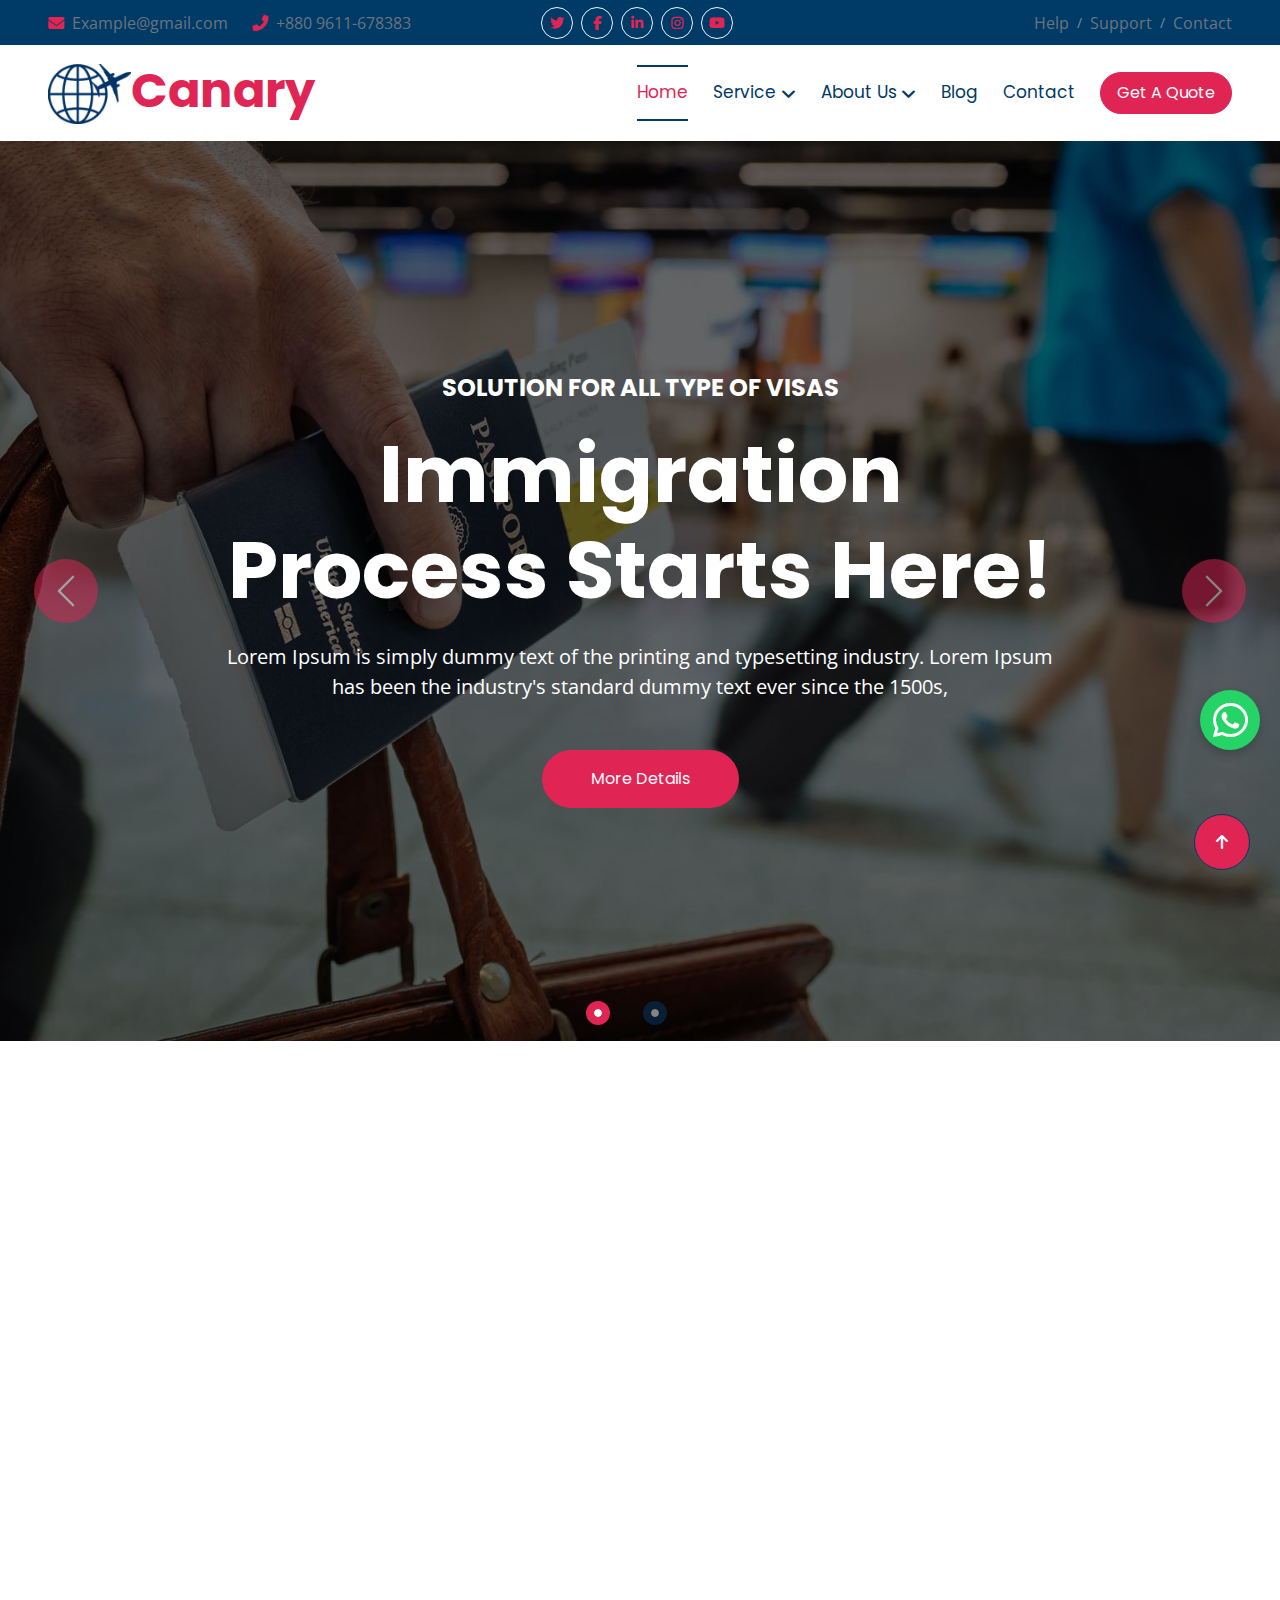
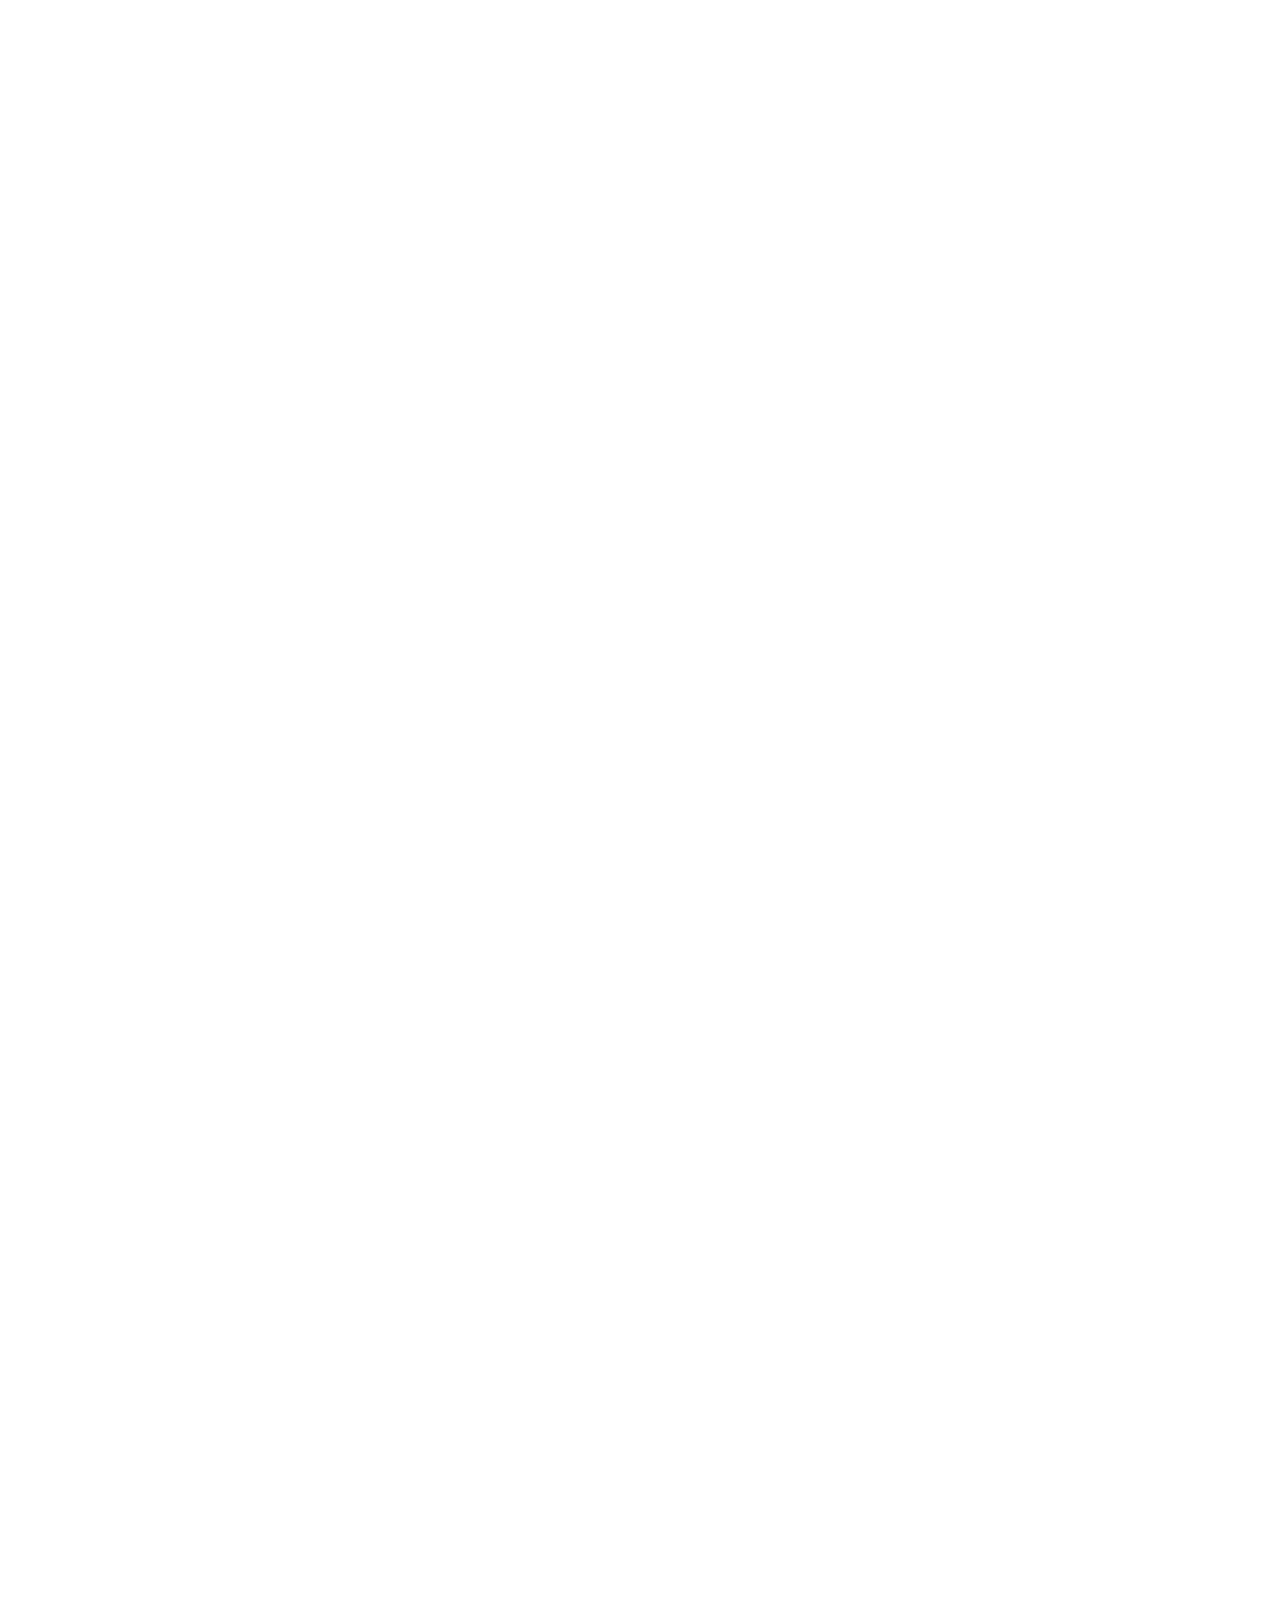
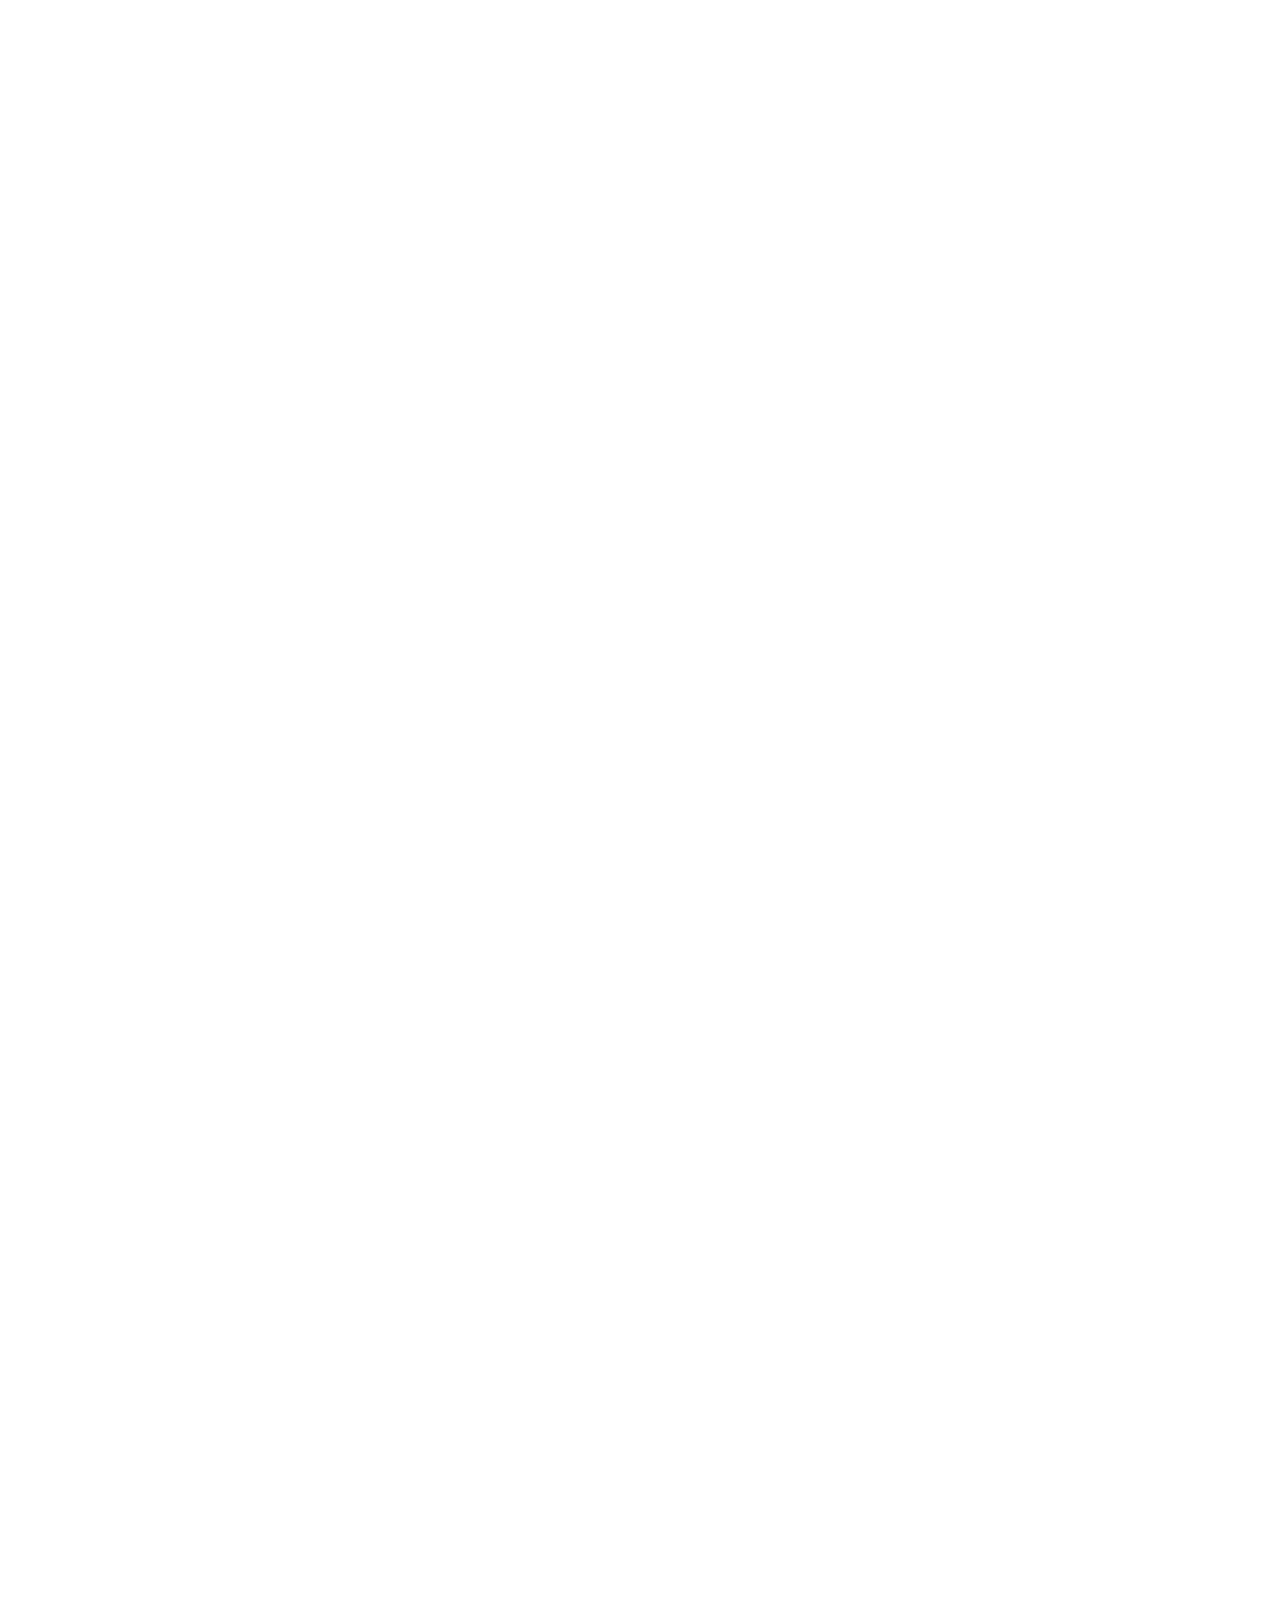
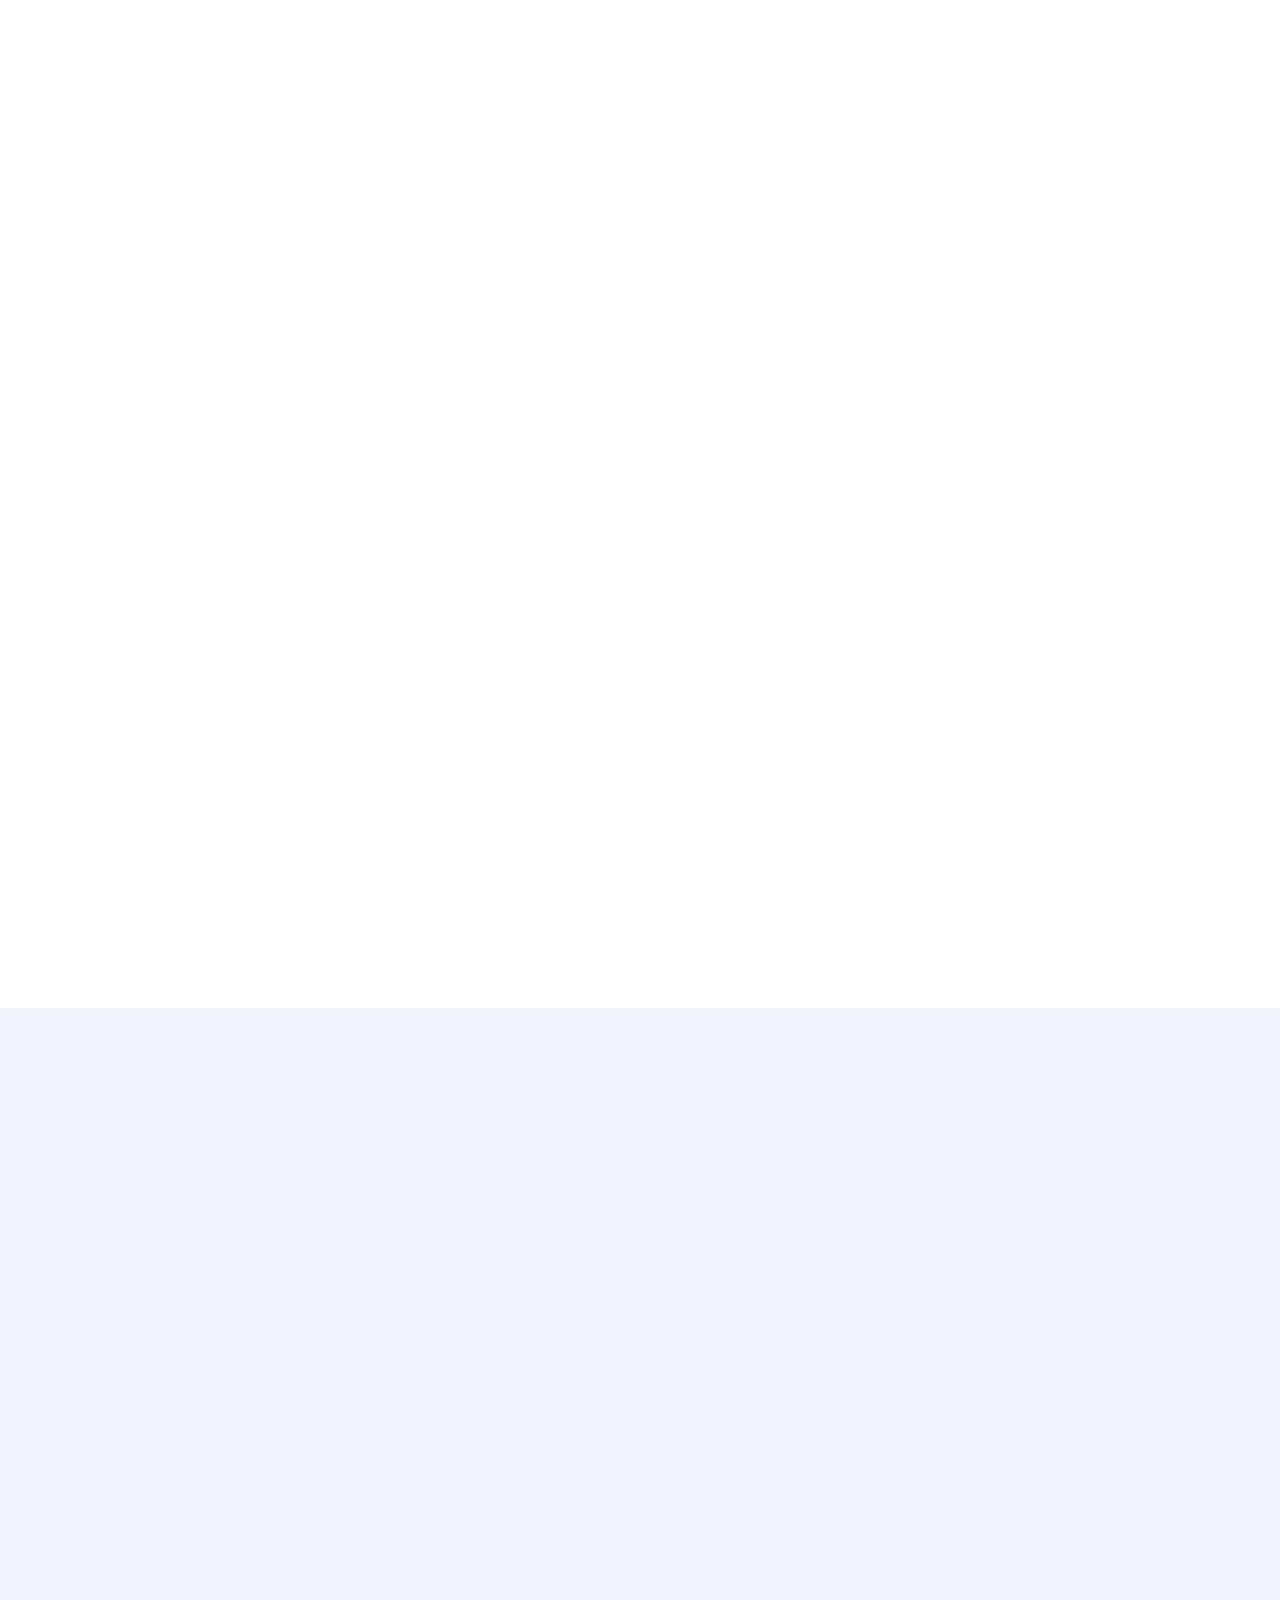
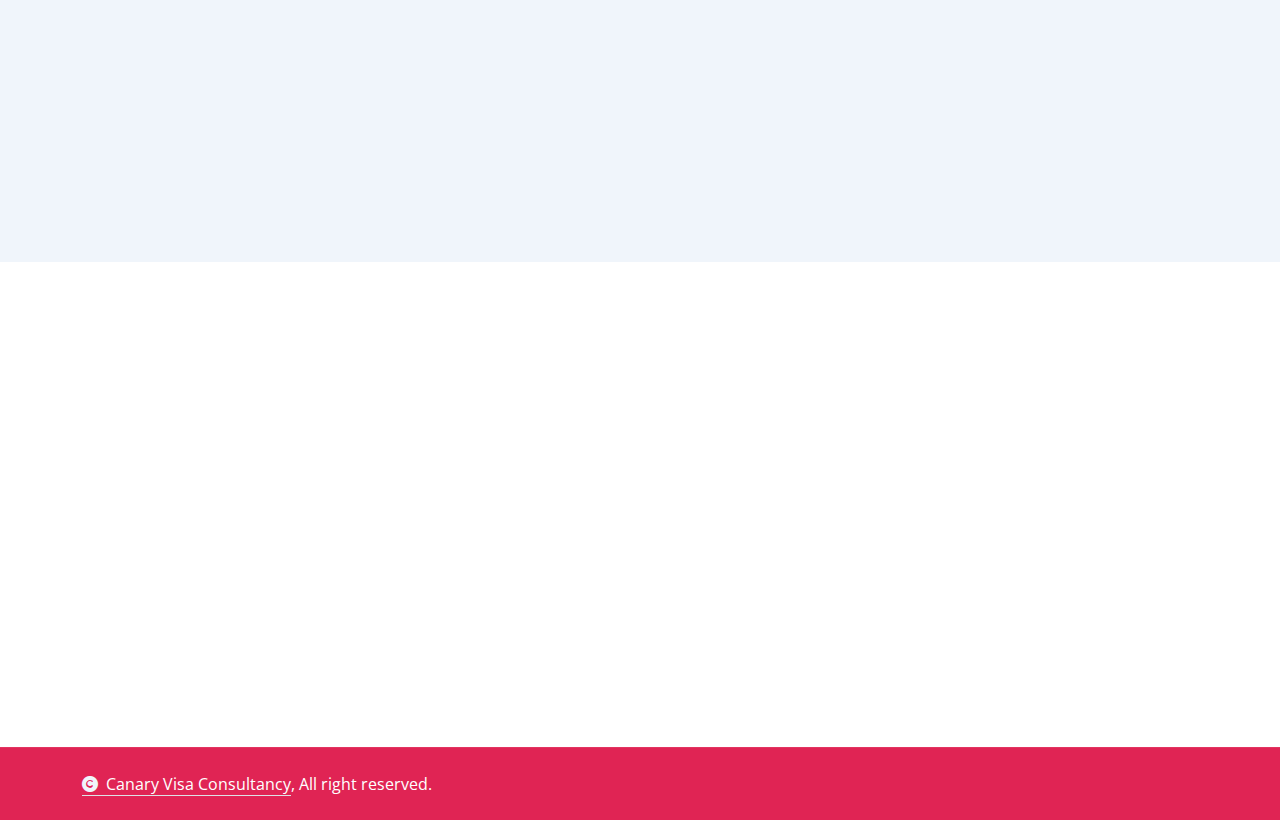
<file: index.html>
<!DOCTYPE html>
<html lang="en">

    <head>
        <meta charset="utf-8">
        <title>Canary Visa Consultancy</title>
        <meta content="width=device-width, initial-scale=1.0" name="viewport">
        <meta content="" name="keywords">
        <meta content="" name="description">

        <!-- Google Web Fonts -->
        <link rel="preconnect" href="https://fonts.googleapis.com">
        <link rel="preconnect" href="https://fonts.gstatic.com" crossorigin>
        <link href="https://fonts.googleapis.com/css2?family=Open+Sans:wght@400;500;600;700&family=Poppins:wght@200;300;400;500;600&display=swap" rel="stylesheet"> 

        <!-- Icon Font Stylesheet -->
        <link rel="stylesheet" href="https://use.fontawesome.com/releases/v5.15.4/css/all.css"/>
        <link href="https://cdn.jsdelivr.net/npm/bootstrap-icons@1.4.1/font/bootstrap-icons.css" rel="stylesheet">

        <!-- Libraries Stylesheet -->
        <link href="lib/animate/animate.min.css" rel="stylesheet">
        <link href="lib/owlcarousel/assets/owl.carousel.min.css" rel="stylesheet">


        <!-- Customized Bootstrap Stylesheet -->
        <link href="css/bootstrap.min.css" rel="stylesheet">

        <!-- Template Stylesheet -->
        <link href="css/style.css" rel="stylesheet">
    </head>

    <body>

        <!-- Spinner Start -->
        <div id="spinner" class="show bg-white position-fixed translate-middle w-100 vh-100 top-50 start-50 d-flex align-items-center justify-content-center">
            <div class="spinner-border text-secondary" style="width: 3rem; height: 3rem;" role="status">
                <span class="sr-only">Loading...</span>
            </div>
        </div>
        <!-- Spinner End -->


        <!-- Topbar Start -->
        <div class="container-fluid bg-primary px-5 d-none d-lg-block">
            <div class="row gx-0 align-items-center">
                <div class="col-lg-5 text-center text-lg-start mb-lg-0">
                    <div class="d-flex">
                        <a href="#" class="text-muted me-4"><i class="fas fa-envelope text-secondary me-2"></i>Example@gmail.com</a>
                        <a href="#" class="text-muted me-0"><i class="fas fa-phone-alt text-secondary me-2"></i>+880 9611-678383</a>
                    </div>
                </div>
                <div class="col-lg-3 row-cols-1 text-center mb-2 mb-lg-0">
                    <div class="d-inline-flex align-items-center" style="height: 45px;">
                        <a class="btn btn-sm btn-outline-light btn-square rounded-circle me-2" href=""><i class="fab fa-twitter fw-normal text-secondary"></i></a>
                        <a class="btn btn-sm btn-outline-light btn-square rounded-circle me-2" href=""><i class="fab fa-facebook-f fw-normal text-secondary"></i></a>
                        <a class="btn btn-sm btn-outline-light btn-square rounded-circle me-2" href=""><i class="fab fa-linkedin-in fw-normal text-secondary"></i></a>
                        <a class="btn btn-sm btn-outline-light btn-square rounded-circle me-2" href=""><i class="fab fa-instagram fw-normal text-secondary"></i></a>
                        <a class="btn btn-sm btn-outline-light btn-square rounded-circle" href=""><i class="fab fa-youtube fw-normal text-secondary"></i></a>
                    </div>
                </div>
                <div class="col-lg-4 text-center text-lg-end">
                    <div class="d-inline-flex align-items-center" style="height: 45px;">
                        <a href="#" class="text-muted me-2"> Help</a><small> / </small>
                        <a href="#" class="text-muted mx-2"> Support</a><small> / </small>
                        <a href="#" class="text-muted ms-2"> Contact</a>
                    </div>
                </div>
            </div>
        </div>
        <!-- Topbar End -->

        <!-- Navbar & Hero Start -->
        <div class="container-fluid nav-bar p-0">
            <nav class="navbar navbar-expand-lg navbar-light bg-white px-4 px-lg-5 py-3 py-lg-0">
                <a href="" class="navbar-brand p-0">
                    <h1 class="display-5 text-secondary m-0"><img src="img/brand-logo.png" class="img-fluid" alt="">Canary</h1>
                    <!-- <img src="img/logo.png" alt="Logo"> -->
                </a>
                <button class="navbar-toggler" type="button" data-bs-toggle="collapse" data-bs-target="#navbarCollapse">
                    <span class="fa fa-bars"></span>
                </button>
                <div class="collapse navbar-collapse" id="navbarCollapse">
                    <div class="navbar-nav ms-auto py-0">
                        <a href="index.html" class="nav-item nav-link active">Home</a>
                        <!--<a href="service.html" class="nav-item nav-link">Service</a>--> 
                        <div class="nav-item dropdown">
                            <a href="#" class="nav-link" data-bs-toggle="dropdown"><span class="dropdown-toggle">Service</span></a>
                            <div class="dropdown-menu m-0">
                                <a href="service.html" class="dropdown-item">Student</a>
                                <a href="service.html" class="dropdown-item">Work Permit</a>
                                <a href="service.html" class="dropdown-item">Tourist</a>
                                <a href="service.html" class="dropdown-item">Hajj/Umrah</a>
                                <a href="service.html" class="dropdown-item">Medical</a>
                            </div>
                        </div>
                        <div class="nav-item dropdown">
                            <a href="#" class="nav-link" data-bs-toggle="dropdown"><span class="dropdown-toggle">About Us</span></a>
                            <div class="dropdown-menu m-0">
                                <a href="about.html" class="dropdown-item">About Canary</a>
                                <a href="about.html" class="dropdown-item">MOU</a>
                                <a href="about.html" class="dropdown-item">Partner</a>
                                <!-- <a href="feature.html" class="dropdown-item">Feature</a>
                                <a href="countries.html" class="dropdown-item">Countries</a>
                                <a href="testimonial.html" class="dropdown-item">Testimonial</a>
                                <a href="training.html" class="dropdown-item">Training</a>
                                <a href="404.html" class="dropdown-item">404 Page</a> -->
                            </div>
                        </div>
                        <!-- <a href="about.html" class="nav-item nav-link">About</a> -->

                        <a href="contact.html" class="nav-item nav-link">Blog</a>
                        <a href="contact.html" class="nav-item nav-link">Contact</a>
                    </div>
                    <!--<button class="btn btn-primary btn-md-square border-secondary mb-3 mb-md-3 mb-lg-0 me-3" data-bs-toggle="modal" data-bs-target="#searchModal"><i class="fas fa-search"></i></button>-->
                    <a href="" class="btn btn-primary border-secondary rounded-pill py-2 px-4 px-lg-3 mb-3 mb-md-3 mb-lg-0">Get A Quote</a>
                </div>
            </nav>
        </div>
        <!-- Navbar & Hero End -->


        <!-- Carousel Start -->
        <div class="carousel-header">
            <div id="carouselId" class="carousel slide" data-bs-ride="carousel">
                <ol class="carousel-indicators">
                    <li data-bs-target="#carouselId" data-bs-slide-to="0" class="active"></li>
                    <li data-bs-target="#carouselId" data-bs-slide-to="1"></li>
                </ol>
                <div class="carousel-inner" role="listbox">
                    <div class="carousel-item active">
                        <img src="img/carousel-1.jpg" class="img-fluid" alt="Image">
                        <div class="carousel-caption">
                            <div class="text-center p-4" style="max-width: 900px;">
                                <h4 class="text-white text-uppercase fw-bold mb-3 mb-md-4 wow fadeInUp" data-wow-delay="0.1s">Solution For All Type Of Visas</h4>
                                <h1 class="display-1 text-capitalize text-white mb-3 mb-md-4 wow fadeInUp" data-wow-delay="0.3s">Immigration Process Starts Here!</h1>
                                <p class="text-white mb-4 mb-md-5 fs-5 wow fadeInUp" data-wow-delay="0.5s">Lorem Ipsum is simply dummy text of the printing and typesetting industry. Lorem Ipsum has been the industry's standard dummy text ever since the 1500s, 
                                </p>
                                <a class="btn btn-primary border-secondary rounded-pill text-white py-3 px-5 wow fadeInUp" data-wow-delay="0.7s" href="#">More Details</a>
                            </div>
                        </div>
                    </div>
                    <div class="carousel-item">
                        <img src="img/carousel-2.jpg" class="img-fluid" alt="Image">
                        <div class="carousel-caption">
                            <div class="text-center p-4" style="max-width: 900px;">
                                <h5 class="text-white text-uppercase fw-bold mb-3 mb-md-4 wow fadeInUp" data-wow-delay="0.1s">Solution For All Type Of Visas</h5>
                                <h1 class="display-1 text-capitalize text-white mb-3 mb-md-4 wow fadeInUp" data-wow-delay="0.3s">Best Visa Immigrations Services</h1>
                                <p class="text-white mb-4 mb-md-5 fs-5 wow fadeInUp" data-wow-delay="0.5s">Lorem Ipsum is simply dummy text of the printing and typesetting industry. Lorem Ipsum has been the industry's standard dummy text ever since the 1500s, 
                                </p>
                                <a class="btn btn-primary border-secondary rounded-pill text-white py-3 px-5 wow fadeInUp" data-wow-delay="0.7s" href="#">More Details</a>
                            </div>
                        </div>
                    </div>
                </div>
                <button class="carousel-control-prev" type="button" data-bs-target="#carouselId" data-bs-slide="prev">
                    <span class="carousel-control-prev-icon bg-secondary wow fadeInLeft" data-wow-delay="0.2s" aria-hidden="false"></span>
                    <span class="visually-hidden-focusable">Previous</span>
                </button>
                <button class="carousel-control-next" type="button" data-bs-target="#carouselId" data-bs-slide="next">
                    <span class="carousel-control-next-icon bg-secondary wow fadeInRight" data-wow-delay="0.2s" aria-hidden="false"></span>
                    <span class="visually-hidden-focusable">Next</span>
                </button>
            </div>
        </div>
        <!-- Carousel End -->


        <!-- Modal Search Start -->
        <div class="modal fade" id="searchModal" tabindex="-1" aria-labelledby="exampleModalLabel" aria-hidden="true">
            <div class="modal-dialog modal-fullscreen">
                <div class="modal-content rounded-0">
                    <div class="modal-header">
                        <h4 class="modal-title text-secondary mb-0" id="exampleModalLabel">Search by keyword</h4>
                        <button type="button" class="btn-close" data-bs-dismiss="modal" aria-label="Close"></button>
                    </div>
                    <div class="modal-body d-flex align-items-center">
                        <div class="input-group w-75 mx-auto d-flex">
                            <input type="search" class="form-control p-3" placeholder="keywords" aria-describedby="search-icon-1">
                            <span id="search-icon-1" class="input-group-text p-3"><i class="fa fa-search"></i></span>
                        </div>
                    </div>
                </div>
            </div>
        </div>
        <!-- Modal Search End -->



        <!-- About Start -->
        <div class="container-fluid py-5">
            <div class="container py-5">
                <div class="row g-5">
                    <div class="col-xl-5 wow fadeInLeft" data-wow-delay="0.1s">
                        <div class="bg-light rounded">
                            <img src="img/about-2.png" class="img-fluid w-100" style="margin-bottom: -7px;" alt="Image">
                            <img src="img/about-3.jpg" class="img-fluid w-100 border-bottom border-5 border-primary" style="border-top-right-radius: 300px; border-top-left-radius: 300px;" alt="Image">
                        </div>
                    </div>
                    <div class="col-xl-7 wow fadeInRight" data-wow-delay="0.3s">
                        <h5 class="sub-title pe-3">About the company</h5>
                        <h1 class="display-5 mb-4">We’re Trusted Immigration Consultant Agency.</h1>
                        <p class="mb-4">Lorem ipsum dolor sit amet consectetur adipisicing elit. Sunt architecto consectetur iusto perferendis blanditiis assumenda dignissimos, commodi fuga culpa earum explicabo libero sint est mollitia saepe! Sequi asperiores rerum nemo!</p>
                        <div class="row gy-4 align-items-center">
                            <div class="col-12 col-sm-6 d-flex align-items-center">
                                <i class="fas fa-map-marked-alt fa-3x text-secondary"></i>
                                <h5 class="ms-4">Best Immigration Resources</h5>
                            </div>
                            <div class="col-12 col-sm-6 d-flex align-items-center">
                                <i class="fas fa-passport fa-3x text-secondary"></i>
                                <h5 class="ms-4">Return Visas Availabile</h5>
                            </div>
                            <div class="col-4 col-md-3">
                                <div class="bg-light text-center rounded p-3">
                                    <div class="mb-2">
                                        <i class="fas fa-ticket-alt fa-4x text-primary"></i>
                                    </div>
                                    <h1 class="display-5 fw-bold mb-2">34</h1>
                                    <p class="text-muted mb-0">Years of Experience</p>
                                </div>
                            </div>
                            <div class="col-8 col-md-9">
                                <div class="mb-5">
                                    <p class="text-primary h6 mb-3"><i class="fa fa-check-circle text-secondary me-2"></i> Offer 100 % Genuine Assistance</p>
                                    <p class="text-primary h6 mb-3"><i class="fa fa-check-circle text-secondary me-2"></i> It’s Faster & Reliable Execution</p>
                                    <p class="text-primary h6 mb-3"><i class="fa fa-check-circle text-secondary me-2"></i> Accurate & Expert Advice</p>
                                </div>
                                <div class="d-flex flex-wrap">
                                    <div id="phone-tada" class="d-flex align-items-center justify-content-center me-4">
                                        <a href="" class="position-relative wow tada" data-wow-delay=".9s">
                                            <i class="fa fa-phone-alt text-primary fa-3x"></i>
                                            <div class="position-absolute" style="top: 0; left: 25px;">
                                                <span><i class="fa fa-comment-dots text-secondary"></i></span>
                                            </div>
                                        </a>
                                    </div>
                                    <div class="d-flex flex-column justify-content-center">
                                        <span class="text-primary">Have any questions?</span>
                                        <span class="text-secondary fw-bold fs-5" style="letter-spacing: 2px;">Free: +0123 456 7890</span>
                                    </div>
                                </div>
                            </div>
                        </div>
                    </div>
                </div>
            </div>
        </div>
        <!-- About End -->


        <!-- Counter Facts Start -->
        <div class="container-fluid counter-facts py-5">
            <div class="container py-5">
                <div class="row g-4">
                    <div class="col-12 col-sm-6 col-md-6 col-xl-3 wow fadeInUp" data-wow-delay="0.1s">
                        <div class="counter">
                            <div class="counter-icon">
                                <i class="fas fa-passport"></i>
                            </div>
                            <div class="counter-content">
                                <h3>Visa Categories</h3>
                                <div class="d-flex align-items-center justify-content-center">
                                    <span class="counter-value" data-toggle="counter-up">31</span>
                                    <h4 class="text-secondary mb-0" style="font-weight: 600; font-size: 25px;">+</h4>
                                </div>
                            </div>
                        </div>
                    </div>
                    <div class="col-12 col-sm-6 col-md-6 col-xl-3 wow fadeInUp" data-wow-delay="0.3s">
                        <div class="counter">
                            <div class="counter-icon">
                                <i class="fas fa-users"></i>
                            </div>
                            <div class="counter-content">
                                <h3>Team Members</h3>
                                <div class="d-flex align-items-center justify-content-center">
                                    <span class="counter-value" data-toggle="counter-up">377</span>
                                    <h4 class="text-secondary mb-0" style="font-weight: 600; font-size: 25px;">+</h4>
                                </div>
                            </div>
                        </div>
                    </div>
                    <div class="col-12 col-sm-6 col-md-6 col-xl-3 wow fadeInUp" data-wow-delay="0.5s">
                        <div class="counter">
                            <div class="counter-icon">
                                <i class="fas fa-user-check"></i>
                            </div>
                            <div class="counter-content">
                                <h3>Visa Process</h3>
                                <div class="d-flex align-items-center justify-content-center">
                                    <span class="counter-value" data-toggle="counter-up">4.9</span>
                                    <h4 class="text-secondary mb-0" style="font-weight: 600; font-size: 25px;">K</h4>
                                </div>
                            </div>
                        </div>
                    </div>
                    <div class="col-12 col-sm-6 col-md-6 col-xl-3 wow fadeInUp" data-wow-delay="0.7s">
                        <div class="counter">
                            <div class="counter-icon">
                                <i class="fas fa-handshake"></i>
                            </div>
                            <div class="counter-content">
                                <h3>Success Rates</h3>
                                <div class="d-flex align-items-center justify-content-center">
                                    <span class="counter-value" data-toggle="counter-up">98</span>
                                    <h4 class="text-secondary mb-0" style="font-weight: 600; font-size: 25px;">%</h4>
                                </div>
                            </div>
                        </div>
                    </div>
                </div>
            </div>
        </div>
        <!-- Counter Facts End -->


        <!-- Services Start -->
        <div class="container-fluid service overflow-hidden pt-5">
            <div class="container py-5">
                <div class="section-title text-center mb-5 wow fadeInUp" data-wow-delay="0.1s">
                    <div class="sub-style">
                        <h5 class="sub-title text-primary px-3">Visa Categories</h5>
                    </div>
                    <h1 class="display-5 mb-4">Enabling Your Immigration Successfully</h1>
                    <p class="mb-0">Lorem ipsum dolor sit amet consectetur adipisicing elit. Quaerat deleniti amet at atque sequi quibusdam cumque itaque repudiandae temporibus, eius nam mollitia voluptas maxime veniam necessitatibus saepe in ab? Repellat!</p>
                </div>
                <div class="row g-4">
                    <div class="col-lg-6 col-xl-4 wow fadeInUp" data-wow-delay="0.1s">
                        <div class="service-item">
                            <div class="service-inner">
                                <div class="service-img">
                                    <img src="img/service-1.jpg" class="img-fluid w-100 rounded" alt="Image">
                                </div>
                                <div class="service-title">
                                    <div class="service-title-name">
                                        <div class="bg-primary text-center rounded p-3 mx-5 mb-4">
                                            <a href="#" class="h4 text-white mb-0">Job Visa</a>
                                        </div>
                                        <a class="btn bg-light text-secondary rounded-pill py-3 px-5 mb-4" href="#">Explore More</a>
                                    </div>
                                    <div class="service-content pb-4">
                                        <a href="#"><h4 class="text-white mb-4 py-3">Job Visa</h4></a>
                                        <div class="px-4">
                                            <p class="mb-4">Lorem ipsum dolor sit amet consectetur, adipisicing elit. Mollitia fugit dolores nesciunt adipisci obcaecati veritatis cum, ratione aspernatur autem velit.</p>
                                            <a class="btn btn-primary border-secondary rounded-pill py-3 px-5" href="#">Explore More</a>
                                        </div>
                                    </div>
                                </div>
                            </div>
                        </div>
                    </div>
                    <div class="col-lg-6 col-xl-4 wow fadeInUp" data-wow-delay="0.3s">
                        <div class="service-item">
                            <div class="service-inner">
                                <div class="service-img">
                                    <img src="img/service-2.jpg" class="img-fluid w-100 rounded" alt="Image">
                                </div>
                                <div class="service-title">
                                    <div class="service-title-name">
                                        <div class="bg-primary text-center rounded p-3 mx-5 mb-4">
                                            <a href="#" class="h4 text-white mb-0">Business Visa</a>
                                        </div>
                                        <a class="btn bg-light text-secondary rounded-pill py-3 px-5 mb-4" href="#">Explore More</a>
                                    </div>
                                    <div class="service-content pb-4">
                                        <a href="#"><h4 class="text-white mb-4 py-3">Business Visa</h4></a>
                                        <div class="px-4">
                                            <p class="mb-4">Lorem ipsum dolor sit amet consectetur, adipisicing elit. Mollitia fugit dolores nesciunt adipisci obcaecati veritatis cum, ratione aspernatur autem velit.</p>
                                            <a class="btn btn-primary border-secondary rounded-pill text-white py-3 px-5" href="#">Explore More</a>
                                        </div>
                                    </div>
                                </div>
                            </div>
                        </div>
                    </div>
                    <div class="col-lg-6 col-xl-4 wow fadeInUp" data-wow-delay="0.5s">
                        <div class="service-item">
                            <div class="service-inner">
                                <div class="service-img">
                                    <img src="img/service-3.jpg" class="img-fluid w-100 rounded" alt="Image">
                                </div>
                                <div class="service-title">
                                    <div class="service-title-name">
                                        <div class="bg-primary text-center rounded p-3 mx-5 mb-4">
                                            <a href="#" class="h4 text-white mb-0">Diplometic Visa</a>
                                        </div>
                                        <a class="btn bg-light text-secondary rounded-pill py-3 px-5 mb-4" href="#">Explore More</a>
                                    </div>
                                    <div class="service-content pb-4">
                                        <a href="#"><h4 class="text-white mb-4 py-3">Diplometic Visa</h4></a>
                                        <div class="px-4">
                                            <p class="mb-4">Lorem ipsum dolor sit amet consectetur, adipisicing elit. Mollitia fugit dolores nesciunt adipisci obcaecati veritatis cum, ratione aspernatur autem velit.</p>
                                            <a class="btn btn-primary border-secondary rounded-pill text-white py-3 px-5" href="#">Explore More</a>
                                        </div>
                                    </div>
                                </div>
                            </div>
                        </div>
                    </div>
                    <div class="col-lg-6 col-xl-4 wow fadeInUp" data-wow-delay="0.1s">
                        <div class="service-item">
                            <div class="service-inner">
                                <div class="service-img">
                                    <img src="img/service-1.jpg" class="img-fluid w-100 rounded" alt="Image">
                                </div>
                                <div class="service-title">
                                    <div class="service-title-name">
                                        <div class="bg-primary text-center rounded p-3 mx-5 mb-4">
                                            <a href="#" class="h4 text-white mb-0">Students Visa</a>
                                        </div>
                                        <a class="btn bg-light text-secondary rounded-pill py-3 px-5 mb-4" href="#">Explore More</a>
                                    </div>
                                    <div class="service-content pb-4">
                                        <a href="#"><h4 class="text-white mb-4 py-3">Students Visa</h4></a>
                                        <div class="px-4">
                                            <p class="mb-4">Lorem ipsum dolor sit amet consectetur, adipisicing elit. Mollitia fugit dolores nesciunt adipisci obcaecati veritatis cum, ratione aspernatur autem velit.</p>
                                            <a class="btn btn-primary border-secondary rounded-pill text-white py-3 px-5" href="#">Explore More</a>
                                        </div>
                                    </div>
                                </div>
                            </div>
                        </div>
                    </div>
                    <div class="col-lg-6 col-xl-4 wow fadeInUp" data-wow-delay="0.3s">
                        <div class="service-item">
                            <div class="service-inner">
                                <div class="service-img">
                                    <img src="img/service-2.jpg" class="img-fluid w-100 rounded" alt="Image">
                                </div>
                                <div class="service-title">
                                    <div class="service-title-name">
                                        <div class="bg-primary text-center rounded p-3 mx-5 mb-4">
                                            <a href="#" class="h4 text-white mb-0">Residence Visa</a>
                                        </div>
                                        <a class="btn bg-light text-secondary rounded-pill py-3 px-5 mb-4" href="#">Explore More</a>
                                    </div>
                                    <div class="service-content pb-4">
                                        <a href="#"><h4 class="text-white mb-4 py-3">Residence Visa</h4></a>
                                        <div class="px-4">
                                            <p class="mb-4">Lorem ipsum dolor sit amet consectetur, adipisicing elit. Mollitia fugit dolores nesciunt adipisci obcaecati veritatis cum, ratione aspernatur autem velit.</p>
                                            <a class="btn btn-primary border-secondary rounded-pill text-white py-3 px-5" href="#">Explore More</a>
                                        </div>
                                    </div>
                                </div>
                            </div>
                        </div>
                    </div>
                    <div class="col-lg-6 col-xl-4 wow fadeInUp" data-wow-delay="0.5s">
                        <div class="service-item">
                            <div class="service-inner">
                                <div class="service-img">
                                    <img src="img/service-3.jpg" class="img-fluid w-100 rounded" alt="Image">
                                </div>
                                <div class="service-title">
                                    <div class="service-title-name">
                                        <div class="bg-primary text-center rounded p-3 mx-5 mb-4">
                                            <a href="#" class="h4 text-white mb-0">Tourist Visa</a>
                                        </div>
                                        <a class="btn bg-light text-secondary rounded-pill py-3 px-5 mb-4" href="#">Explore More</a>
                                    </div>
                                    <div class="service-content pb-4">
                                        <a href="#"><h4 class="text-white mb-4 py-3">Tourist Visa</h4></a>
                                        <div class="px-4">
                                            <p class="mb-4">Lorem ipsum dolor sit amet consectetur, adipisicing elit. Mollitia fugit dolores nesciunt adipisci obcaecati veritatis cum, ratione aspernatur autem velit.</p>
                                            <a class="btn btn-primary border-secondary rounded-pill text-white py-3 px-5" href="#">Explore More</a>
                                        </div>
                                    </div>
                                </div>
                            </div>
                        </div>
                    </div>
                </div>
            </div>
        </div>
        <!-- Services End -->



        <!-- Features Start -->
        <div class="container-fluid features overflow-hidden py-5">
            <div class="container">
                <div class="section-title text-center mb-5 wow fadeInUp" data-wow-delay="0.1s">
                    <div class="sub-style">
                        <h5 class="sub-title text-primary px-3">Why Choose Us</h5>
                    </div>
                    <h1 class="display-5 mb-4">Offer Tailor Made Services That Our Client Requires</h1>
                    <p class="mb-0">Lorem ipsum dolor sit amet consectetur adipisicing elit. Quaerat deleniti amet at atque sequi quibusdam cumque itaque repudiandae temporibus, eius nam mollitia voluptas maxime veniam necessitatibus saepe in ab? Repellat!</p>
                </div>
                <div class="row g-4 justify-content-center text-center">
                    <div class="col-md-6 col-lg-6 col-xl-3 wow fadeInUp" data-wow-delay="0.1s">
                        <div class="feature-item text-center p-4">
                            <div class="feature-icon p-3 mb-4">
                                <i class="fas fa-dollar-sign fa-4x text-primary"></i>
                            </div>
                            <div class="feature-content d-flex flex-column">
                                <h5 class="mb-3">Cost-Effective</h5>
                                <p class="mb-3">Dolor, sit amet consectetur adipisicing elit. Soluta inventore cum accusamus,</p>
                                <a class="btn btn-secondary rounded-pill" href="#">Read More<i class="fas fa-arrow-right ms-2"></i></a>
                            </div>
                        </div>
                    </div>
                    <div class="col-md-6 col-lg-6 col-xl-3 wow fadeInUp" data-wow-delay="0.3s">
                        <div class="feature-item text-center p-4">
                            <div class="feature-icon p-3 mb-4">
                                <i class="fab fa-cc-visa fa-4x text-primary"></i>
                            </div>
                            <div class="feature-content d-flex flex-column">
                                <h5 class="mb-3">Visa Assistance</h5>
                                <p class="mb-3">Dolor, sit amet consectetur adipisicing elit. Soluta inventore cum accusamus,</p>
                                <a class="btn btn-secondary rounded-pill" href="#">Read More<i class="fas fa-arrow-right ms-2"></i></a>
                            </div>
                        </div>
                    </div>
                    <div class="col-md-6 col-lg-6 col-xl-3 wow fadeInUp" data-wow-delay="0.5s">
                        <div class="feature-item text-center p-4">
                            <div class="feature-icon p-3 mb-4">
                                <i class="fas fa-atlas fa-4x text-primary"></i>
                            </div>
                            <div class="feature-content d-flex flex-column">
                                <h5 class="mb-3">Faster Processing</h5>
                                <p class="mb-3">Dolor, sit amet consectetur adipisicing elit. Soluta inventore cum accusamus,</p>
                                <a class="btn btn-secondary rounded-pill" href="#">Read More<i class="fas fa-arrow-right ms-2"></i></a>
                            </div>
                        </div>
                    </div>
                    <div class="col-md-6 col-lg-6 col-xl-3 wow fadeInUp" data-wow-delay="0.7s">
                        <div class="feature-item text-center p-4">
                            <div class="feature-icon p-3 mb-4">
                                <i class="fas fa-users fa-4x text-primary"></i>
                            </div>
                            <div class="feature-content d-flex flex-column">
                                <h5 class="mb-3">Direct Interviews</h5>
                                <p class="mb-3">Dolor, sit amet consectetur adipisicing elit. Soluta inventore cum accusamus,</p>
                                <a class="btn btn-secondary rounded-pill" href="#">Read More<i class="fas fa-arrow-right ms-2"></i></a>
                            </div>
                        </div>
                    </div>
                    <div class="col-12">
                        <a class="btn btn-primary border-secondary rounded-pill py-3 px-5 wow fadeInUp" data-wow-delay="0.1s" href="#">More Features</a>
                    </div>
                </div>
            </div>
        </div>
        <!-- Features End -->



        <!-- Countries We Offer Start -->
        <div class="container-fluid country overflow-hidden py-5">
            <div class="container">
                <div class="section-title text-center wow fadeInUp" data-wow-delay="0.1s" style="margin-bottom: 70px;">
                    <div class="sub-style">
                        <h5 class="sub-title text-primary px-3">COUNTRIES WE OFFER</h5>
                    </div>
                    <h1 class="display-5 mb-4">Immigration & visa services following Countries</h1>
                    <p class="mb-0">Lorem ipsum dolor sit amet consectetur adipisicing elit. Quaerat deleniti amet at atque sequi quibusdam cumque itaque repudiandae temporibus, eius nam mollitia voluptas maxime veniam necessitatibus saepe in ab? Repellat!</p>
                </div>
                <div class="row g-4 text-center">
                    <div class="col-lg-6 col-xl-3 mb-5 mb-xl-0 wow fadeInUp" data-wow-delay="0.1s">
                        <div class="country-item">
                            <div class="rounded overflow-hidden">
                                <img src="img/country-1.jpg" class="img-fluid w-100 rounded" alt="Image">
                            </div>
                            <div class="country-flag">
                                <img src="img/brazil.jpg" class="img-fluid rounded-circle" alt="Image">
                            </div>
                            <div class="country-name">
                                <a href="#" class="text-white fs-4">Brazil</a>
                            </div>
                        </div>
                    </div>
                    <div class="col-lg-6 col-xl-3 mb-5 mb-xl-0 wow fadeInUp" data-wow-delay="0.3s">
                        <div class="country-item">
                            <div class="rounded overflow-hidden">
                                <img src="img/country-2.jpg" class="img-fluid w-100 rounded" alt="Image">
                            </div>
                            <div class="country-flag">
                                <img src="img/india.jpg" class="img-fluid rounded-circle" alt="Image">
                            </div>
                            <div class="country-name">
                                <a href="#" class="text-white fs-4">india</a>
                            </div>
                        </div>
                    </div>
                    <div class="col-lg-6 col-xl-3 mb-5 mb-xl-0 wow fadeInUp" data-wow-delay="0.5s">
                        <div class="country-item">
                            <div class="rounded overflow-hidden">
                                <img src="img/country-3.jpg" class="img-fluid w-100 rounded" alt="Image">
                            </div>
                            <div class="country-flag">
                                <img src="img/usa.jpg" class="img-fluid rounded-circle" alt="Image">
                            </div>
                            <div class="country-name">
                                <a href="#" class="text-white fs-4">New York</a>
                            </div>
                        </div>
                    </div>
                    <div class="col-lg-6 col-xl-3 mb-5 mb-xl-0 wow fadeInUp" data-wow-delay="0.7s">
                        <div class="country-item">
                            <div class="rounded overflow-hidden">
                                <img src="img/country-4.jpg" class="img-fluid w-100 rounded" alt="Image">
                            </div>
                            <div class="country-flag">
                                <img src="img/italy.jpg" class="img-fluid rounded-circle" alt="Image">
                            </div>
                            <div class="country-name">
                                <a href="#" class="text-white fs-4">Italy</a>
                            </div>
                        </div>
                    </div>
                    <div class="col-12">
                        <a class="btn btn-primary border-secondary rounded-pill py-3 px-5 wow fadeInUp" data-wow-delay="0.1s" href="#">More Countries</a>
                    </div>
                </div>
            </div>
        </div>
        <!-- Countries We Offer End -->


        <!-- Testimonial Start -->
        <div class="container-fluid testimonial overflow-hidden pb-5">
            <div class="container py-5">
                <div class="section-title text-center mb-5 wow fadeInUp" data-wow-delay="0.1s">
                    <div class="sub-style">
                        <h5 class="sub-title text-primary px-3">OUR CLIENTS RIVIEWS</h5>
                    </div>
                    <h1 class="display-5 mb-4">What Our Clients Say</h1>
                    <p class="mb-0">Lorem ipsum dolor sit amet consectetur adipisicing elit. Quaerat deleniti amet at atque sequi quibusdam cumque itaque repudiandae temporibus, eius nam mollitia voluptas maxime veniam necessitatibus saepe in ab? Repellat!</p>
                </div>
                <div class="owl-carousel testimonial-carousel wow zoomInDown" data-wow-delay="0.2s">
                    <div class="testimonial-item">
                        <div class="testimonial-content p-4 mb-5">
                            <p class="fs-5 mb-0">Lorem ipsum dolor sit amet, consectetur adipiscing elit, sed do eiusmod tempor incididunt ut labore et dolore magna aliqua. Ut enim ad minim veniam, quis nostrud exercitati eiusmod tempor incididunt.
                            </p>
                            <div class="d-flex justify-content-end">
                                <i class="fas fa-star text-secondary"></i>
                                <i class="fas fa-star text-secondary"></i>
                                <i class="fas fa-star text-secondary"></i>
                                <i class="fas fa-star text-secondary"></i>
                                <i class="fas fa-star text-secondary"></i>
                            </div>
                        </div>
                        <div class="d-flex">
                            <div class="rounded-circle me-4" style="width: 100px; height: 100px;">
                                <img class="img-fluid rounded-circle" src="img/testimonial-1.jpg" alt="img">
                            </div>
                            <div class="my-auto">
                                <h5>Person Name</h5>
                                <p class="mb-0">Profession</p>
                            </div>
                        </div>
                    </div>
                    <div class="testimonial-item">
                        <div class="testimonial-content p-4 mb-5">
                            <p class="fs-5 mb-0">Lorem ipsum dolor sit amet, consectetur adipiscing elit, sed do eiusmod tempor incididunt ut labore et dolore magna aliqua. Ut enim ad minim veniam, quis nostrud exercitati eiusmod tempor incididunt.
                            </p>
                            <div class="d-flex justify-content-end">
                                <i class="fas fa-star text-secondary"></i>
                                <i class="fas fa-star text-secondary"></i>
                                <i class="fas fa-star text-secondary"></i>
                                <i class="fas fa-star text-secondary"></i>
                                <i class="fas fa-star text-secondary"></i>
                            </div>
                        </div>
                        <div class="d-flex">
                            <div class="rounded-circle me-4" style="width: 100px; height: 100px;">
                                <img class="img-fluid rounded-circle" src="img/testimonial-2.jpg" alt="img">
                            </div>
                            <div class="my-auto">
                                <h5>Person Name</h5>
                                <p class="mb-0">Profession</p>
                            </div>
                        </div>
                    </div>
                    <div class="testimonial-item">
                        <div class="testimonial-content p-4 mb-5">
                            <p class="fs-5 mb-0">Lorem ipsum dolor sit amet, consectetur adipiscing elit, sed do eiusmod tempor incididunt ut labore et dolore magna aliqua. Ut enim ad minim veniam, quis nostrud exercitati eiusmod tempor incididunt.
                            </p>
                            <div class="d-flex justify-content-end">
                                <i class="fas fa-star text-secondary"></i>
                                <i class="fas fa-star text-secondary"></i>
                                <i class="fas fa-star text-secondary"></i>
                                <i class="fas fa-star text-secondary"></i>
                                <i class="fas fa-star text-secondary"></i>
                            </div>
                        </div>
                        <div class="d-flex">
                            <div class="rounded-circle me-4" style="width: 100px; height: 100px;">
                                <img class="img-fluid rounded-circle" src="img/testimonial-3.jpg" alt="img">
                            </div>
                            <div class="my-auto">
                                <h5>Person Name</h5>
                                <p class="mb-0">Profession</p>
                            </div>
                        </div>
                    </div>
                </div>
            </div>
        </div>
        <!-- Testimonial End -->



        <!-- Training Start -->
        <div class="container-fluid training overflow-hidden bg-light py-5">
            <div class="container py-5">
                <div class="section-title text-center mb-5 wow fadeInUp" data-wow-delay="0.1s">
                    <div class="sub-style">
                        <h5 class="sub-title text-primary px-3">CHECK OUR TRAINING</h5>
                    </div>
                    <h1 class="display-5 mb-4">Get the Best Coacing Service Training with Our Travisa</h1>
                    <p class="mb-0">Lorem ipsum dolor sit amet consectetur adipisicing elit. Quaerat deleniti amet at atque sequi quibusdam cumque itaque repudiandae temporibus, eius nam mollitia voluptas maxime veniam necessitatibus saepe in ab? Repellat!</p>
                </div>
                <div class="row g-4">
                    <div class="col-lg-6 col-lg-6 col-xl-3 wow fadeInUp" data-wow-delay="0.1s">
                        <div class="training-item">
                            <div class="training-inner">
                                <img src="img/training-1.jpg" class="img-fluid w-100 rounded" alt="Image">
                                <div class="training-title-name">
                                    <a href="#" class="h4 text-white mb-0">IELTS</a>
                                    <a href="#" class="h4 text-white mb-0">Coaching</a>
                                </div>
                            </div>
                            <div class="training-content bg-secondary rounded-bottom p-4">
                                <a href="#"><h4 class="text-white">IELTS Coaching</h4></a>
                                <p class="text-white-50">Lorem ipsum dolor sit amet consectetur adipisicing elit. Autem, veritatis.</p>
                                <a class="btn btn-secondary rounded-pill text-white p-0" href="#">Read More <i class="fa fa-arrow-right"></i></a>
                            </div>
                        </div>
                    </div>
                    <div class="col-lg-6 col-lg-6 col-xl-3 wow fadeInUp" data-wow-delay="0.3s">
                        <div class="training-item">
                            <div class="training-inner">
                                <img src="img/training-2.jpg" class="img-fluid w-100 rounded" alt="Image">
                                <div class="training-title-name">
                                    <a href="#" class="h4 text-white mb-0">TOEFL</a>
                                    <a href="#" class="h4 text-white mb-0">Coaching</a>
                                </div>
                            </div>
                            <div class="training-content bg-secondary rounded-bottom p-4">
                                <a href="#"><h4 class="text-white">TOEFL Coaching</h4></a>
                                <p class="text-white-50">Lorem ipsum dolor sit amet consectetur adipisicing elit. Autem, veritatis.</p>
                                <a class="btn btn-secondary rounded-pill text-white p-0" href="#">Read More <i class="fa fa-arrow-right"></i></a>
                            </div>
                        </div>
                    </div>
                    <div class="col-lg-6 col-lg-6 col-xl-3 wow fadeInUp" data-wow-delay="0.5s">
                        <div class="training-item">
                            <div class="training-inner">
                                <img src="img/training-3.jpg" class="img-fluid w-100 rounded" alt="Image">
                                <div class="training-title-name">
                                    <a href="#" class="h4 text-white mb-0">PTE</a>
                                    <a href="#" class="h4 text-white mb-0">Coaching</a>
                                </div>
                            </div>
                            <div class="training-content bg-secondary rounded-bottom p-4">
                                <a href="#"><h4 class="text-white">PTE Coaching</h4></a>
                                <p class="text-white-50">Lorem ipsum dolor sit amet consectetur adipisicing elit. Autem, veritatis.</p>
                                <a class="btn btn-secondary rounded-pill text-white p-0" href="#">Read More <i class="fa fa-arrow-right"></i></a>
                            </div>
                        </div>
                    </div>
                    <div class="col-lg-6 col-lg-6 col-xl-3 wow fadeInUp" data-wow-delay="0.7s">
                        <div class="training-item">
                            <div class="training-inner">
                                <img src="img/training-4.jpg" class="img-fluid w-100 rounded" alt="Image">
                                <div class="training-title-name">
                                    <a href="#" class="h4 text-white mb-0">OET</a>
                                    <a href="#" class="h4 text-white mb-0">Coaching</a>
                                </div>
                            </div>
                            <div class="training-content bg-secondary rounded-bottom p-4">
                                <a href="#"><h4 class="text-white">OET Coaching</h4></a>
                                <p class="text-white-50">Lorem ipsum dolor sit amet consectetur adipisicing elit. Autem, veritatis.</p>
                                <a class="btn btn-secondary rounded-pill text-white p-0" href="#">Read More <i class="fa fa-arrow-right"></i></a>
                            </div>
                        </div>
                    </div>
                    <div class="col-12 text-center">
                        <a class="btn btn-primary border-secondary rounded-pill py-3 px-5 wow fadeInUp" data-wow-delay="0.1s" href="#">View More</a>
                    </div>
                </div>
            </div>
        </div>
        <!-- Training End -->


        <!-- Contact Start -->
         <!--<div class="container-fluid contact overflow-hidden pb-5">
            <div class="container py-5">
                <div class="office pt-5">
                    <div class="section-title text-center mb-5 wow fadeInUp" data-wow-delay="0.1s">
                        <div class="sub-style">
                            <h5 class="sub-title text-primary px-3">Worlwide Offices</h5>
                        </div>
                        <h1 class="display-5 mb-4">Explore Our Office Worldwide</h1>
                        <p class="mb-0">Lorem ipsum dolor sit amet consectetur adipisicing elit. Quaerat deleniti amet at atque sequi quibusdam cumque itaque repudiandae temporibus, eius nam mollitia voluptas maxime veniam necessitatibus saepe in ab? Repellat!</p>
                    </div>
                    <div class="row g-4 justify-content-center">
                        <div class="col-md-6 col-lg-6 col-xl-3 wow fadeInUp" data-wow-delay="0.1s">
                            <div class="office-item p-4">
                                <div class="office-img mb-4">
                                    <img src="img/office-2.jpg" class="img-fluid w-100 rounded" alt="">
                                </div>
                                <div class="office-content d-flex flex-column">
                                    <h4 class="mb-2">Australia</h4>
                                    <a href="#" class="text-secondary fs-5 mb-2">+123.456.7890</a>
                                    <a href="#" class="text-muted fs-5 mb-2">travisa@example.com</a>
                                    <p class="mb-0">123, First Floor, 123 St Roots Terrace, Los Angeles 90010 Unitd States of America.</p>
                                </div>
                            </div>
                        </div>
                        <div class="col-md-6 col-lg-6 col-xl-3 wow fadeInUp" data-wow-delay="0.3s">
                            <div class="office-item p-4">
                                <div class="office-img mb-4">
                                    <img src="img/office-1.jpg" class="img-fluid w-100 rounded" alt="">
                                </div>
                                <div class="office-content d-flex flex-column">
                                    <h4 class="mb-2">Canada</h4>
                                    <a href="#" class="text-secondary fs-5 mb-2">(012) 0345 6789</a>
                                    <a href="#" class="text-muted fs-5 mb-2">travisa@example.com</a>
                                    <p class="mb-0">123, First Floor, 123 St Roots Terrace, Los Angeles 90010 Unitd States of America.</p>
                                </div>
                            </div>
                        </div>
                        <div class="col-md-6 col-lg-6 col-xl-3 wow fadeInUp" data-wow-delay="0.5s">
                            <div class="office-item p-4">
                                <div class="office-img mb-4">
                                    <img src="img/office-3.jpg" class="img-fluid w-100 rounded" alt="">
                                </div>
                                <div class="office-content d-flex flex-column">
                                    <h4 class="mb-2">United Kingdom</h4>
                                    <a href="#" class="text-secondary fs-5 mb-2">01234.567.890</a>
                                    <a href="#" class="text-muted fs-5 mb-2">travisa@example.com</a>
                                    <p class="mb-0">123, First Floor, 123 St Roots Terrace, Los Angeles 90010 Unitd States of America.</p>
                                </div>
                            </div>
                        </div>
                        <div class="col-md-6 col-lg-6 col-xl-3 wow fadeInUp" data-wow-delay="0.7s">
                            <div class="office-item p-4">
                                <div class="office-img mb-4">
                                    <img src="img/office-4.jpg" class="img-fluid w-100 rounded" alt="">
                                </div>
                                <div class="office-content d-flex flex-column">
                                    <h4 class="mb-2">India</h4>
                                    <a href="#" class="text-secondary fs-5 mb-2">+123.45.67890</a>
                                    <a href="#" class="text-muted fs-5 mb-2">travisa@example.com</a>
                                    <p class="mb-0">123, First Floor, 123 St Roots Terrace, Los Angeles 90010 Unitd States of America.</p>
                                </div>
                            </div>
                        </div>
                    </div>
                </div>
            </div>
        </div>-->
        <!-- Contact End -->


        <!-- Footer Start -->
        <div class="container-fluid footer py-5 wow fadeIn" data-wow-delay="0.2s">
            <div class="container py-5">
                <div class="row g-5">
                    <div class="col-md-6 col-lg-6 col-xl-3">
                        <div class="footer-item d-flex flex-column">
                            <h4 class="text-secondary mb-4">Contact Info</h4>
                            <a href=""><i class="fa fa-map-marker-alt me-2"></i>  Level 3, Bari Momen’s Heights, House #157 Rd 12, Dhaka 1213</a>
                            <a href=""><i class="fas fa-envelope me-2"></i> info@example.com</a>
                            <a href=""><i class="fas fa-phone me-2"></i> +880 9611-678383</a>
                            <a href="" class="mb-3"><i class="fas fa-print me-2"></i> +880 9611-678383</a>
                            <div class="d-flex align-items-center">
                                <i class="fas fa-share fa-2x text-secondary me-2"></i>
                                <a class="btn mx-1" href=""><i class="fab fa-facebook-f"></i></a>
                                <a class="btn mx-1" href=""><i class="fab fa-twitter"></i></a>
                                <a class="btn mx-1" href=""><i class="fab fa-instagram"></i></a>
                                <a class="btn mx-1" href=""><i class="fab fa-linkedin-in"></i></a>
                            </div>
                        </div>
                    </div>
                    <div class="col-md-6 col-lg-6 col-xl-3">
                        <div class="footer-item d-flex flex-column">
                            <h4 class="text-secondary mb-4">Opening Time</h4>
                            <div class="mb-3">
                                <h6 class="text-muted mb-0">Mon - Friday:</h6>
                                <p class="text-white mb-0">09.00 am to 07.00 pm</p>
                            </div>
                            <div class="mb-3">
                                <h6 class="text-muted mb-0">Satday:</h6>
                                <p class="text-white mb-0">10.00 am to 05.00 pm</p>
                            </div>
                            <div class="mb-3">
                                <h6 class="text-muted mb-0">Vacation:</h6>
                                <p class="text-white mb-0">All Sunday is our vacation</p>
                            </div>
                        </div>
                    </div>
                    <div class="col-md-6 col-lg-6 col-xl-3">
                        <div class="footer-item d-flex flex-column">
                            <h4 class="text-secondary mb-4">Our Services</h4>
                            <!--<a href="#" class=""><i class="fas fa-angle-right me-2"></i> Business</a>
                            <a href="#" class=""><i class="fas fa-angle-right me-2"></i> Evaluation</a>
                            <a href="#" class=""><i class="fas fa-angle-right me-2"></i> Migrate</a>
                            <a href="#" class=""><i class="fas fa-angle-right me-2"></i> Study</a>
                            <a href="#" class=""><i class="fas fa-angle-right me-2"></i> Counselling</a>
                            <a href="#" class=""><i class="fas fa-angle-right me-2"></i> Work / Career</a> -->
                            <a href="service.html" class="dropdown-item"><i class="fas fa-angle-right me-2"></i> Student</a>
                            <a href="service.html" class="dropdown-item"><i class="fas fa-angle-right me-2"></i> Work Permit</a>
                            <a href="service.html" class="dropdown-item"><i class="fas fa-angle-right me-2"></i> Tourist</a>
                            <a href="service.html" class="dropdown-item"><i class="fas fa-angle-right me-2"></i> Hajj/Umrah</a>
                            <a href="service.html" class="dropdown-item"><i class="fas fa-angle-right me-2"></i> Medical</a>
                        </div>
                    </div>
                    <div class="col-md-6 col-lg-6 col-xl-3">
                        <div class="footer-item">
                            <h4 class="text-secondary mb-4">Newsletter</h4>
                            <p class="text-white mb-3">Dolor amet sit justo amet elitr clita ipsum elitr est.Lorem ipsum dolor sit amet, consectetur adipiscing elit.</p>
                            <div class="position-relative mx-auto rounded-pill">
                                <input class="form-control border-0 rounded-pill w-100 py-3 ps-4 pe-5" type="text" placeholder="Enter your email">
                                <button type="button" class="btn btn-primary rounded-pill position-absolute top-0 end-0 py-2 mt-2 me-2">SignUp</button>
                            </div>
                        </div>
                    </div>
                </div>
            </div>
        </div>
        <!-- Footer End -->

        
        <!-- Copyright Start -->
        <div class="container-fluid copyright py-4">
            <div class="container">
                <div class="row g-4 align-items-center">
                    <div class="col-md-6 text-center text-md-start mb-md-0">
                        <span class="text-white"><a href="#" class="border-bottom text-white"><i class="fas fa-copyright text-light me-2"></i>Canary Visa Consultancy</a>, All right reserved.</span>
                    </div>
                    <!-- <div class="col-md-6 text-center text-md-end text-white">
                        Designed By <a class="border-bottom text-white" href="https://htmlcodex.com">HTML Codex</a>
                    </div>-->
                </div>
            </div>
        </div>
        <!-- Copyright End -->
        <link rel="stylesheet" href="https://cdnjs.cloudflare.com/ajax/libs/font-awesome/6.4.2/css/all.min.css">
        <a href="https://wa.me/{{settings.whatsapp}}" target="_blank" class="floating-whatsapp">
            <i class="fa-brands fa-whatsapp"></i>
        </a>
        <!-- Back to Top -->
        <a href="#" class="btn btn-primary btn-lg-square back-to-top"><i class="fa fa-arrow-up"></i></a>   

        
    <!-- JavaScript Libraries -->
    <script src="https://ajax.googleapis.com/ajax/libs/jquery/3.6.4/jquery.min.js"></script>
    <script src="https://cdn.jsdelivr.net/npm/bootstrap@5.0.0/dist/js/bootstrap.bundle.min.js"></script>
    <script src="lib/wow/wow.min.js"></script>
    <script src="lib/easing/easing.min.js"></script>
    <script src="lib/waypoints/waypoints.min.js"></script>
    <script src="lib/counterup/counterup.min.js"></script>
    <script src="lib/owlcarousel/owl.carousel.min.js"></script>
    

    <!-- Template Javascript -->
    <script src="js/main.js"></script>
    </body>

</html>
</file>
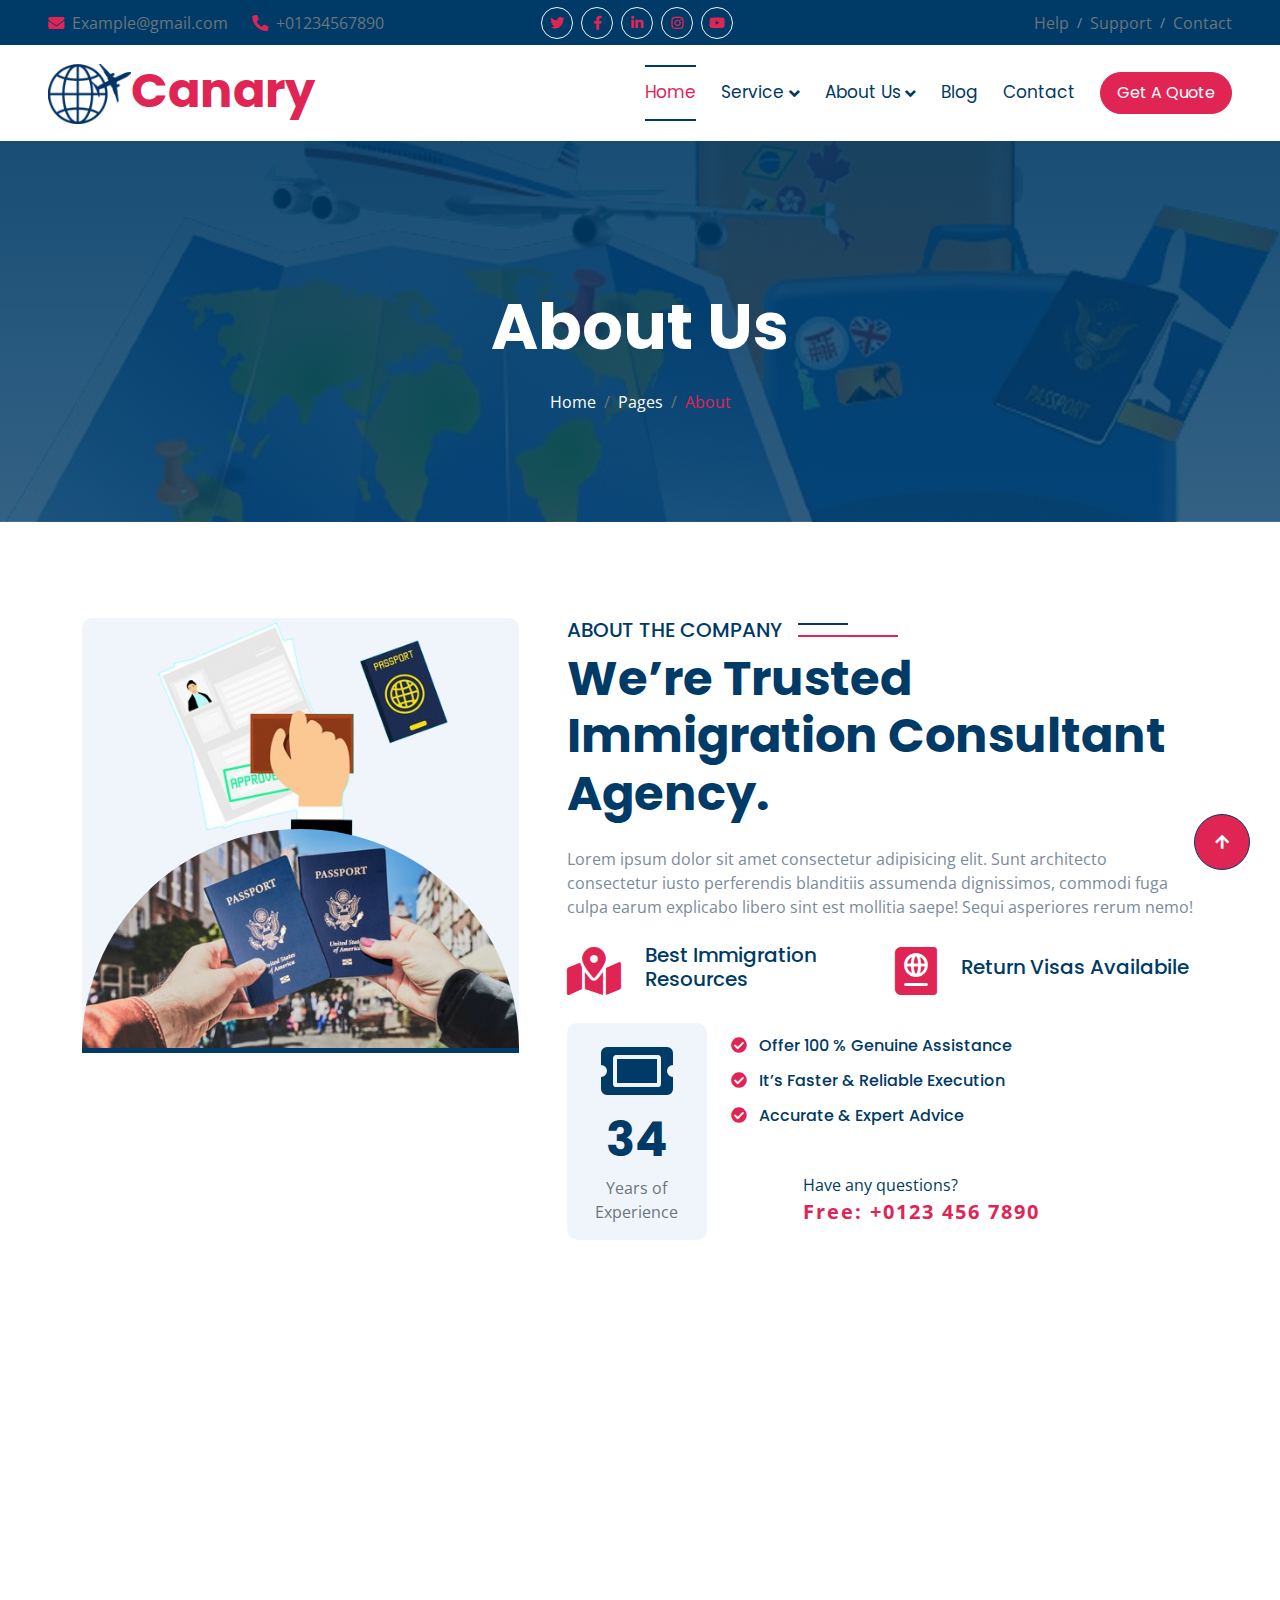
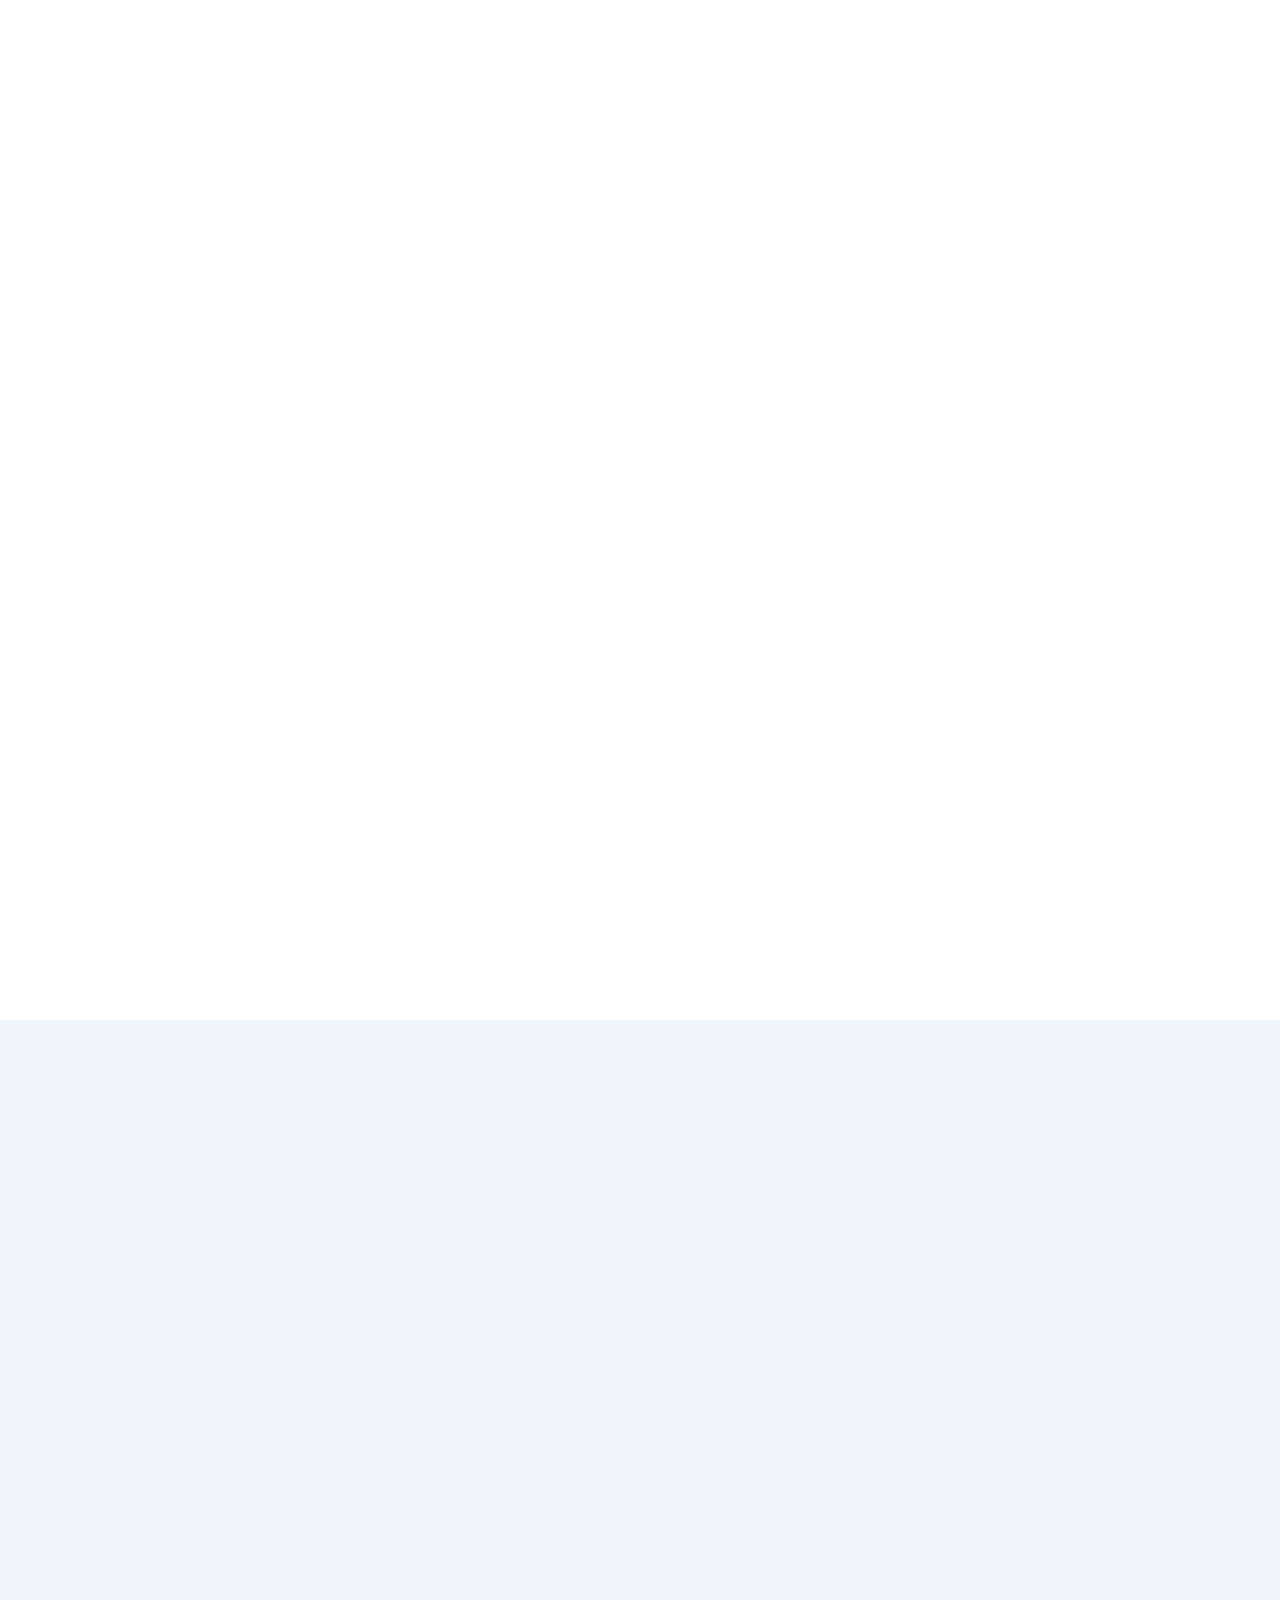
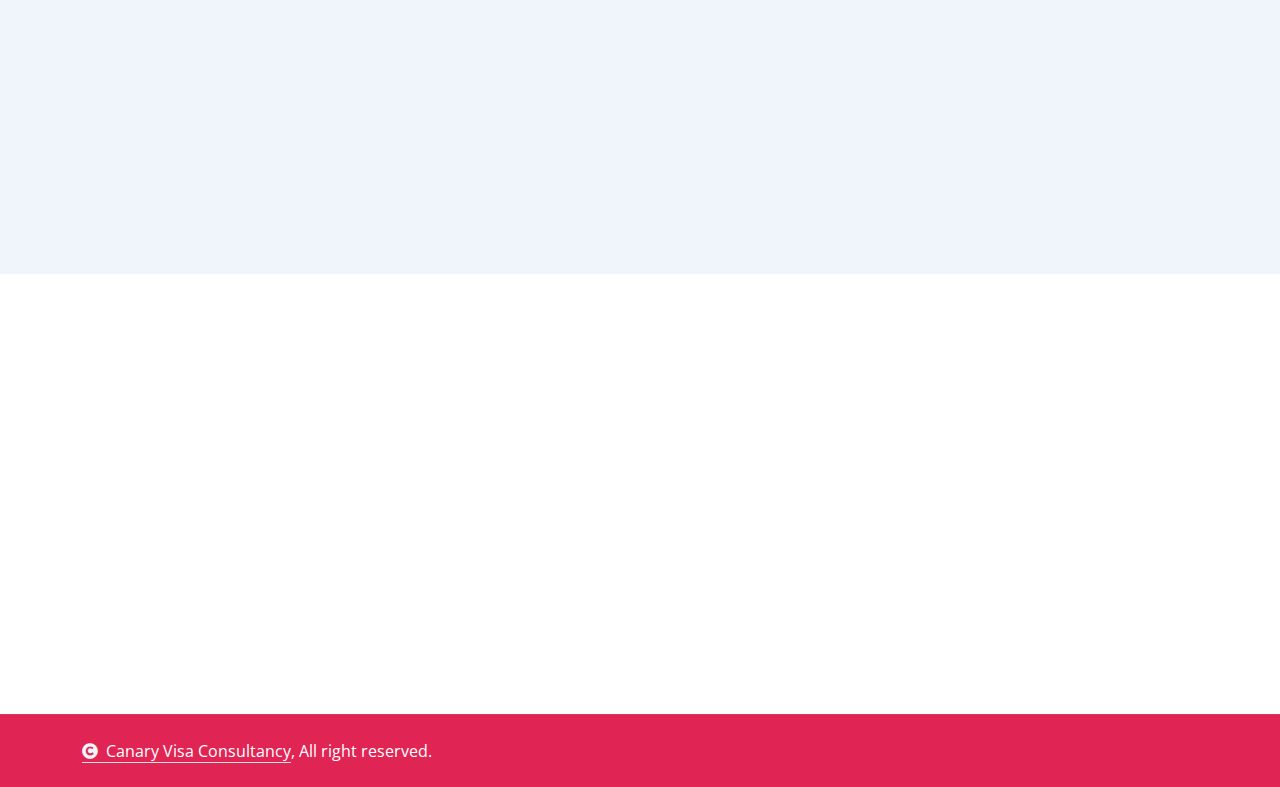
<file: about.html>
<!DOCTYPE html>
<html lang="en">

    <head>
        <meta charset="utf-8">
        <title>Canary Visa Consultancy</title>
        <meta content="width=device-width, initial-scale=1.0" name="viewport">
        <meta content="" name="keywords">
        <meta content="" name="description">

        <!-- Google Web Fonts -->
        <link rel="preconnect" href="https://fonts.googleapis.com">
        <link rel="preconnect" href="https://fonts.gstatic.com" crossorigin>
        <link href="https://fonts.googleapis.com/css2?family=Open+Sans:wght@400;500;600;700&family=Poppins:wght@200;300;400;500;600&display=swap" rel="stylesheet"> 

        <!-- Icon Font Stylesheet -->
        <link rel="stylesheet" href="https://use.fontawesome.com/releases/v5.15.4/css/all.css"/>
        <link href="https://cdn.jsdelivr.net/npm/bootstrap-icons@1.4.1/font/bootstrap-icons.css" rel="stylesheet">

        <!-- Libraries Stylesheet -->
        <link href="lib/animate/animate.min.css" rel="stylesheet">
        <link href="lib/owlcarousel/assets/owl.carousel.min.css" rel="stylesheet">


        <!-- Customized Bootstrap Stylesheet -->
        <link href="css/bootstrap.min.css" rel="stylesheet">

        <!-- Template Stylesheet -->
        <link href="css/style.css" rel="stylesheet">
    </head>

    <body>

        <!-- Spinner Start -->
        <div id="spinner" class="show bg-white position-fixed translate-middle w-100 vh-100 top-50 start-50 d-flex align-items-center justify-content-center">
            <div class="spinner-border text-secondary" style="width: 3rem; height: 3rem;" role="status">
                <span class="sr-only">Loading...</span>
            </div>
        </div>
        <!-- Spinner End -->


        <!-- Topbar Start -->
        <div class="container-fluid bg-primary px-5 d-none d-lg-block">
            <div class="row gx-0 align-items-center">
                <div class="col-lg-5 text-center text-lg-start mb-lg-0">
                    <div class="d-flex">
                        <a href="#" class="text-muted me-4"><i class="fas fa-envelope text-secondary me-2"></i>Example@gmail.com</a>
                        <a href="#" class="text-muted me-0"><i class="fas fa-phone-alt text-secondary me-2"></i>+01234567890</a>
                    </div>
                </div>
                <div class="col-lg-3 row-cols-1 text-center mb-2 mb-lg-0">
                    <div class="d-inline-flex align-items-center" style="height: 45px;">
                        <a class="btn btn-sm btn-outline-light btn-square rounded-circle me-2" href=""><i class="fab fa-twitter fw-normal text-secondary"></i></a>
                        <a class="btn btn-sm btn-outline-light btn-square rounded-circle me-2" href=""><i class="fab fa-facebook-f fw-normal text-secondary"></i></a>
                        <a class="btn btn-sm btn-outline-light btn-square rounded-circle me-2" href=""><i class="fab fa-linkedin-in fw-normal text-secondary"></i></a>
                        <a class="btn btn-sm btn-outline-light btn-square rounded-circle me-2" href=""><i class="fab fa-instagram fw-normal text-secondary"></i></a>
                        <a class="btn btn-sm btn-outline-light btn-square rounded-circle" href=""><i class="fab fa-youtube fw-normal text-secondary"></i></a>
                    </div>
                </div>
                <div class="col-lg-4 text-center text-lg-end">
                    <div class="d-inline-flex align-items-center" style="height: 45px;">
                        <a href="#" class="text-muted me-2"> Help</a><small> / </small>
                        <a href="#" class="text-muted mx-2"> Support</a><small> / </small>
                        <a href="#" class="text-muted ms-2"> Contact</a>
                    </div>
                </div>
            </div>
        </div>
        <!-- Topbar End -->

        <!-- Navbar & Hero Start -->
        <div class="container-fluid nav-bar p-0">
            <nav class="navbar navbar-expand-lg navbar-light bg-white px-4 px-lg-5 py-3 py-lg-0">
                <a href="" class="navbar-brand p-0">
                    <h1 class="display-5 text-secondary m-0"><img src="img/brand-logo.png" class="img-fluid" alt="">Canary</h1>
                    <!-- <img src="img/logo.png" alt="Logo"> -->
                </a>
                <button class="navbar-toggler" type="button" data-bs-toggle="collapse" data-bs-target="#navbarCollapse">
                    <span class="fa fa-bars"></span>
                </button>
                <div class="collapse navbar-collapse" id="navbarCollapse">
                    <div class="navbar-nav ms-auto py-0">
                        <a href="index.html" class="nav-item nav-link active">Home</a>
                        <!--<a href="service.html" class="nav-item nav-link">Service</a>--> 
                        <div class="nav-item dropdown">
                            <a href="#" class="nav-link" data-bs-toggle="dropdown"><span class="dropdown-toggle">Service</span></a>
                            <div class="dropdown-menu m-0">
                                <a href="service.html" class="dropdown-item">Student</a>
                                <a href="service.html" class="dropdown-item">Work Permit</a>
                                <a href="service.html" class="dropdown-item">Tourist</a>
                                <a href="service.html" class="dropdown-item">Hajj/Umrah</a>
                                <a href="service.html" class="dropdown-item">Medical</a>
                            </div>
                        </div>
                        <div class="nav-item dropdown">
                            <a href="#" class="nav-link" data-bs-toggle="dropdown"><span class="dropdown-toggle">About Us</span></a>
                            <div class="dropdown-menu m-0">
                                <a href="about.html" class="dropdown-item">About Canary</a>
                                <a href="about.html" class="dropdown-item">MOU</a>
                                <a href="about.html" class="dropdown-item">Partner</a>
                                <!-- <a href="feature.html" class="dropdown-item">Feature</a>
                                <a href="countries.html" class="dropdown-item">Countries</a>
                                <a href="testimonial.html" class="dropdown-item">Testimonial</a>
                                <a href="training.html" class="dropdown-item">Training</a>
                                <a href="404.html" class="dropdown-item">404 Page</a> -->
                            </div>
                        </div>
                        <!-- <a href="about.html" class="nav-item nav-link">About</a> -->
                        <a href="contact.html" class="nav-item nav-link">Blog</a>
                        <a href="contact.html" class="nav-item nav-link">Contact</a>
                    </div>
                    <!--<button class="btn btn-primary btn-md-square border-secondary mb-3 mb-md-3 mb-lg-0 me-3" data-bs-toggle="modal" data-bs-target="#searchModal"><i class="fas fa-search"></i></button>-->
                    <a href="" class="btn btn-primary border-secondary rounded-pill py-2 px-4 px-lg-3 mb-3 mb-md-3 mb-lg-0">Get A Quote</a>
                </div>
            </nav>
        </div>
        <!-- Navbar & Hero End -->

        <!-- Modal Search Start -->
        <div class="modal fade" id="searchModal" tabindex="-1" aria-labelledby="exampleModalLabel" aria-hidden="true">
            <div class="modal-dialog modal-fullscreen">
                <div class="modal-content rounded-0">
                    <div class="modal-header">
                        <h4 class="modal-title text-secondary mb-0" id="exampleModalLabel">Search by keyword</h4>
                        <button type="button" class="btn-close" data-bs-dismiss="modal" aria-label="Close"></button>
                    </div>
                    <div class="modal-body d-flex align-items-center">
                        <div class="input-group w-75 mx-auto d-flex">
                            <input type="search" class="form-control p-3" placeholder="keywords" aria-describedby="search-icon-1">
                            <span id="search-icon-1" class="input-group-text p-3"><i class="fa fa-search"></i></span>
                        </div>
                    </div>
                </div>
            </div>
        </div>
        <!-- Modal Search End -->

        <!-- Header Start -->
        <div class="container-fluid bg-breadcrumb">
            <div class="container text-center py-5" style="max-width: 900px;">
                <h3 class="text-white display-3 mb-4 wow fadeInDown" data-wow-delay="0.1s">About Us</h1>
                <ol class="breadcrumb justify-content-center text-white mb-0 wow fadeInDown" data-wow-delay="0.3s">
                    <li class="breadcrumb-item"><a href="index.html" class="text-white">Home</a></li>
                    <li class="breadcrumb-item"><a href="#" class="text-white">Pages</a></li>
                    <li class="breadcrumb-item active text-secondary">About</li>
                </ol>    
            </div>
        </div>
        <!-- Header End -->

        <!-- About Start -->
        <div class="container-fluid overflow-hidden py-5">
            <div class="container py-5">
                <div class="row g-5">
                    <div class="col-xl-5 wow fadeInLeft" data-wow-delay="0.1s">
                        <div class="bg-light rounded">
                            <img src="img/about-2.png" class="img-fluid w-100" style="margin-bottom: -7px;" alt="Image">
                            <img src="img/about-3.jpg" class="img-fluid w-100 border-bottom border-5 border-primary" style="border-top-right-radius: 300px; border-top-left-radius: 300px;" alt="Image">
                        </div>
                    </div>
                    <div class="col-xl-7 wow fadeInRight" data-wow-delay="0.3s">
                        <h5 class="sub-title pe-3">About the company</h5>
                        <h1 class="display-5 mb-4">We’re Trusted Immigration Consultant Agency.</h1>
                        <p class="mb-4">Lorem ipsum dolor sit amet consectetur adipisicing elit. Sunt architecto consectetur iusto perferendis blanditiis assumenda dignissimos, commodi fuga culpa earum explicabo libero sint est mollitia saepe! Sequi asperiores rerum nemo!</p>
                        <div class="row gy-4 align-items-center">
                            <div class="col-12 col-sm-6 d-flex align-items-center">
                                <i class="fas fa-map-marked-alt fa-3x text-secondary"></i>
                                <h5 class="ms-4">Best Immigration Resources</h5>
                            </div>
                            <div class="col-12 col-sm-6 d-flex align-items-center">
                                <i class="fas fa-passport fa-3x text-secondary"></i>
                                <h5 class="ms-4">Return Visas Availabile</h5>
                            </div>
                            <div class="col-4 col-md-3">
                                <div class="bg-light text-center rounded p-3">
                                    <div class="mb-2">
                                        <i class="fas fa-ticket-alt fa-4x text-primary"></i>
                                    </div>
                                    <h1 class="display-5 fw-bold mb-2">34</h1>
                                    <p class="text-muted mb-0">Years of Experience</p>
                                </div>
                            </div>
                            <div class="col-8 col-md-9">
                                <div class="mb-5">
                                    <p class="text-primary h6 mb-3"><i class="fa fa-check-circle text-secondary me-2"></i> Offer 100 % Genuine Assistance</p>
                                    <p class="text-primary h6 mb-3"><i class="fa fa-check-circle text-secondary me-2"></i> It’s Faster & Reliable Execution</p>
                                    <p class="text-primary h6 mb-3"><i class="fa fa-check-circle text-secondary me-2"></i> Accurate & Expert Advice</p>
                                </div>
                                <div class="d-flex flex-wrap">
                                    <div id="phone-tada" class="d-flex align-items-center justify-content-center me-4">
                                        <a href="" class="position-relative wow tada" data-wow-delay=".9s">
                                            <i class="fa fa-phone-alt text-primary fa-3x"></i>
                                            <div class="position-absolute" style="top: 0; left: 25px;">
                                                <span><i class="fa fa-comment-dots text-secondary"></i></span>
                                            </div>
                                        </a>
                                    </div>
                                    <div class="d-flex flex-column justify-content-center">
                                        <span class="text-primary">Have any questions?</span>
                                        <span class="text-secondary fw-bold fs-5" style="letter-spacing: 2px;">Free: +0123 456 7890</span>
                                    </div>
                                </div>
                            </div>
                        </div>
                    </div>
                </div>
            </div>
        </div>
        <!-- About End -->


        <!-- Counter Facts Start -->
        <div class="container-fluid counter-facts py-5">
            <div class="container py-5">
                <div class="row g-4">
                    <div class="col-12 col-sm-6 col-md-6 col-xl-3 wow fadeInUp" data-wow-delay="0.1s">
                        <div class="counter">
                            <div class="counter-icon">
                                <i class="fas fa-passport"></i>
                            </div>
                            <div class="counter-content">
                                <h3>Visa Categories</h3>
                                <div class="d-flex align-items-center justify-content-center">
                                    <span class="counter-value" data-toggle="counter-up">31</span>
                                    <h4 class="text-secondary mb-0" style="font-weight: 600; font-size: 25px;">+</h4>
                                </div>
                            </div>
                        </div>
                    </div>
                    <div class="col-12 col-sm-6 col-md-6 col-xl-3 wow fadeInUp" data-wow-delay="0.3s">
                        <div class="counter">
                            <div class="counter-icon">
                                <i class="fas fa-users"></i>
                            </div>
                            <div class="counter-content">
                                <h3>Team Members</h3>
                                <div class="d-flex align-items-center justify-content-center">
                                    <span class="counter-value" data-toggle="counter-up">377</span>
                                    <h4 class="text-secondary mb-0" style="font-weight: 600; font-size: 25px;">+</h4>
                                </div>
                            </div>
                        </div>
                    </div>
                    <div class="col-12 col-sm-6 col-md-6 col-xl-3 wow fadeInUp" data-wow-delay="0.5s">
                        <div class="counter">
                            <div class="counter-icon">
                                <i class="fas fa-user-check"></i>
                            </div>
                            <div class="counter-content">
                                <h3>Visa Process</h3>
                                <div class="d-flex align-items-center justify-content-center">
                                    <span class="counter-value" data-toggle="counter-up">4.9</span>
                                    <h4 class="text-secondary mb-0" style="font-weight: 600; font-size: 25px;">K</h4>
                                </div>
                            </div>
                        </div>
                    </div>
                    <div class="col-12 col-sm-6 col-md-6 col-xl-3 wow fadeInUp" data-wow-delay="0.7s">
                        <div class="counter">
                            <div class="counter-icon">
                                <i class="fas fa-handshake"></i>
                            </div>
                            <div class="counter-content">
                                <h3>Success Rates</h3>
                                <div class="d-flex align-items-center justify-content-center">
                                    <span class="counter-value" data-toggle="counter-up">98</span>
                                    <h4 class="text-secondary mb-0" style="font-weight: 600; font-size: 25px;">%</h4>
                                </div>
                            </div>
                        </div>
                    </div>
                </div>
            </div>
        </div>
        <!-- Counter Facts End -->

        <!-- Countries We Offer Start -->
        <div class="container-fluid country overflow-hidden py-5">
            <div class="container py-5">
                <div class="section-title text-center wow fadeInUp" data-wow-delay="0.1s" style="margin-bottom: 70px;">
                    <div class="sub-style">
                        <h5 class="sub-title text-primary px-3">COUNTRIES WE OFFER</h5>
                    </div>
                    <h1 class="display-5 mb-4">Immigration & visa services following Countries</h1>
                    <p class="mb-0">Lorem ipsum dolor sit amet consectetur adipisicing elit. Quaerat deleniti amet at atque sequi quibusdam cumque itaque repudiandae temporibus, eius nam mollitia voluptas maxime veniam necessitatibus saepe in ab? Repellat!</p>
                </div>
                <div class="row g-4 text-center">
                    <div class="col-lg-6 col-xl-3 mb-5 mb-xl-0 wow fadeInUp" data-wow-delay="0.1s">
                        <div class="country-item">
                            <div class="rounded overflow-hidden">
                                <img src="img/country-1.jpg" class="img-fluid w-100 rounded" alt="Image">
                            </div>
                            <div class="country-flag">
                                <img src="img/brazil.jpg" class="img-fluid rounded-circle" alt="Image">
                            </div>
                            <div class="country-name">
                                <a href="#" class="text-white fs-4">Brazil</a>
                            </div>
                        </div>
                    </div>
                    <div class="col-lg-6 col-xl-3 mb-5 mb-xl-0 wow fadeInUp" data-wow-delay="0.3s">
                        <div class="country-item">
                            <div class="rounded overflow-hidden">
                                <img src="img/country-2.jpg" class="img-fluid w-100 rounded" alt="Image">
                            </div>
                            <div class="country-flag">
                                <img src="img/india.jpg" class="img-fluid rounded-circle" alt="Image">
                            </div>
                            <div class="country-name">
                                <a href="#" class="text-white fs-4">india</a>
                            </div>
                        </div>
                    </div>
                    <div class="col-lg-6 col-xl-3 mb-5 mb-xl-0 wow fadeInUp" data-wow-delay="0.5s">
                        <div class="country-item">
                            <div class="rounded overflow-hidden">
                                <img src="img/country-3.jpg" class="img-fluid w-100 rounded" alt="Image">
                            </div>
                            <div class="country-flag">
                                <img src="img/usa.jpg" class="img-fluid rounded-circle" alt="Image">
                            </div>
                            <div class="country-name">
                                <a href="#" class="text-white fs-4">New York</a>
                            </div>
                        </div>
                    </div>
                    <div class="col-lg-6 col-xl-3 mb-5 mb-xl-0 wow fadeInUp" data-wow-delay="0.7s">
                        <div class="country-item">
                            <div class="rounded overflow-hidden">
                                <img src="img/country-4.jpg" class="img-fluid w-100 rounded" alt="Image">
                            </div>
                            <div class="country-flag">
                                <img src="img/italy.jpg" class="img-fluid rounded-circle" alt="Image">
                            </div>
                            <div class="country-name">
                                <a href="#" class="text-white fs-4">Italy</a>
                            </div>
                        </div>
                    </div>
                    <div class="col-12">
                        <a class="btn btn-primary border-secondary rounded-pill py-3 px-5 wow fadeInUp" data-wow-delay="0.1s" href="#">More Countries</a>
                    </div>
                </div>
            </div>
        </div>
        <!-- Countries We Offer End -->


        <!-- Training Start -->
        <div class="container-fluid training overflow-hidden bg-light py-5">
            <div class="container py-5">
                <div class="section-title text-center mb-5 wow fadeInUp" data-wow-delay="0.1s">
                    <div class="sub-style">
                        <h5 class="sub-title text-primary px-3">CHECK OUR TRAINING</h5>
                    </div>
                    <h1 class="display-5 mb-4">Get the Best Coacing Service Training with Our Travisa</h1>
                    <p class="mb-0">Lorem ipsum dolor sit amet consectetur adipisicing elit. Quaerat deleniti amet at atque sequi quibusdam cumque itaque repudiandae temporibus, eius nam mollitia voluptas maxime veniam necessitatibus saepe in ab? Repellat!</p>
                </div>
                <div class="row g-4">
                    <div class="col-lg-6 col-lg-6 col-xl-3 wow fadeInUp" data-wow-delay="0.1s">
                        <div class="training-item">
                            <div class="training-inner">
                                <img src="img/training-1.jpg" class="img-fluid w-100 rounded" alt="Image">
                                <div class="training-title-name">
                                    <a href="#" class="h4 text-white mb-0">IELTS</a>
                                    <a href="#" class="h4 text-white mb-0">Coaching</a>
                                </div>
                            </div>
                            <div class="training-content bg-secondary rounded-bottom p-4">
                                <a href="#"><h4 class="text-white">IELTS Coaching</h4></a>
                                <p class="text-white-50">Lorem ipsum dolor sit amet consectetur adipisicing elit. Autem, veritatis.</p>
                                <a class="btn btn-secondary rounded-pill text-white p-0" href="#">Read More <i class="fa fa-arrow-right"></i></a>
                            </div>
                        </div>
                    </div>
                    <div class="col-lg-6 col-lg-6 col-xl-3 wow fadeInUp" data-wow-delay="0.3s">
                        <div class="training-item">
                            <div class="training-inner">
                                <img src="img/training-2.jpg" class="img-fluid w-100 rounded" alt="Image">
                                <div class="training-title-name">
                                    <a href="#" class="h4 text-white mb-0">TOEFL</a>
                                    <a href="#" class="h4 text-white mb-0">Coaching</a>
                                </div>
                            </div>
                            <div class="training-content bg-secondary rounded-bottom p-4">
                                <a href="#"><h4 class="text-white">TOEFL Coaching</h4></a>
                                <p class="text-white-50">Lorem ipsum dolor sit amet consectetur adipisicing elit. Autem, veritatis.</p>
                                <a class="btn btn-secondary rounded-pill text-white p-0" href="#">Read More <i class="fa fa-arrow-right"></i></a>
                            </div>
                        </div>
                    </div>
                    <div class="col-lg-6 col-lg-6 col-xl-3 wow fadeInUp" data-wow-delay="0.5s">
                        <div class="training-item">
                            <div class="training-inner">
                                <img src="img/training-3.jpg" class="img-fluid w-100 rounded" alt="Image">
                                <div class="training-title-name">
                                    <a href="#" class="h4 text-white mb-0">PTE</a>
                                    <a href="#" class="h4 text-white mb-0">Coaching</a>
                                </div>
                            </div>
                            <div class="training-content bg-secondary rounded-bottom p-4">
                                <a href="#"><h4 class="text-white">PTE Coaching</h4></a>
                                <p class="text-white-50">Lorem ipsum dolor sit amet consectetur adipisicing elit. Autem, veritatis.</p>
                                <a class="btn btn-secondary rounded-pill text-white p-0" href="#">Read More <i class="fa fa-arrow-right"></i></a>
                            </div>
                        </div>
                    </div>
                    <div class="col-lg-6 col-lg-6 col-xl-3 wow fadeInUp" data-wow-delay="0.7s">
                        <div class="training-item">
                            <div class="training-inner">
                                <img src="img/training-4.jpg" class="img-fluid w-100 rounded" alt="Image">
                                <div class="training-title-name">
                                    <a href="#" class="h4 text-white mb-0">OET</a>
                                    <a href="#" class="h4 text-white mb-0">Coaching</a>
                                </div>
                            </div>
                            <div class="training-content bg-secondary rounded-bottom p-4">
                                <a href="#"><h4 class="text-white">OET Coaching</h4></a>
                                <p class="text-white-50">Lorem ipsum dolor sit amet consectetur adipisicing elit. Autem, veritatis.</p>
                                <a class="btn btn-secondary rounded-pill text-white p-0" href="#">Read More <i class="fa fa-arrow-right"></i></a>
                            </div>
                        </div>
                    </div>
                    <div class="col-12 text-center">
                        <a class="btn btn-primary border-secondary rounded-pill py-3 px-5 wow fadeInUp" data-wow-delay="0.1s" href="#">View More</a>
                    </div>
                </div>
            </div>
        </div>
        <!-- Training End -->

        <!-- Footer Start -->
        <div class="container-fluid footer py-5 wow fadeIn" data-wow-delay="0.2s">
            <div class="container py-5">
                <div class="row g-5">
                    <div class="col-md-6 col-lg-6 col-xl-3">
                        <div class="footer-item d-flex flex-column">
                            <h4 class="text-secondary mb-4">Contact Info</h4>
                            <a href=""><i class="fa fa-map-marker-alt me-2"></i> 123 Street, New York, USA</a>
                            <a href=""><i class="fas fa-envelope me-2"></i> info@example.com</a>
                            <a href=""><i class="fas fa-phone me-2"></i> +012 345 67890</a>
                            <a href="" class="mb-3"><i class="fas fa-print me-2"></i> +012 345 67890</a>
                            <div class="d-flex align-items-center">
                                <i class="fas fa-share fa-2x text-secondary me-2"></i>
                                <a class="btn mx-1" href=""><i class="fab fa-facebook-f"></i></a>
                                <a class="btn mx-1" href=""><i class="fab fa-twitter"></i></a>
                                <a class="btn mx-1" href=""><i class="fab fa-instagram"></i></a>
                                <a class="btn mx-1" href=""><i class="fab fa-linkedin-in"></i></a>
                            </div>
                        </div>
                    </div>
                    <div class="col-md-6 col-lg-6 col-xl-3">
                        <div class="footer-item d-flex flex-column">
                            <h4 class="text-secondary mb-4">Opening Time</h4>
                            <div class="mb-3">
                                <h6 class="text-muted mb-0">Mon - Friday:</h6>
                                <p class="text-white mb-0">09.00 am to 07.00 pm</p>
                            </div>
                            <div class="mb-3">
                                <h6 class="text-muted mb-0">Satday:</h6>
                                <p class="text-white mb-0">10.00 am to 05.00 pm</p>
                            </div>
                            <div class="mb-3">
                                <h6 class="text-muted mb-0">Vacation:</h6>
                                <p class="text-white mb-0">All Sunday is our vacation</p>
                            </div>
                        </div>
                    </div>
                    <div class="col-md-6 col-lg-6 col-xl-3">
                        <div class="footer-item d-flex flex-column">
                            <h4 class="text-secondary mb-4">Our Services</h4>
                            <!--<a href="#" class=""><i class="fas fa-angle-right me-2"></i> Business</a>
                            <a href="#" class=""><i class="fas fa-angle-right me-2"></i> Evaluation</a>
                            <a href="#" class=""><i class="fas fa-angle-right me-2"></i> Migrate</a>
                            <a href="#" class=""><i class="fas fa-angle-right me-2"></i> Study</a>
                            <a href="#" class=""><i class="fas fa-angle-right me-2"></i> Counselling</a>
                            <a href="#" class=""><i class="fas fa-angle-right me-2"></i> Work / Career</a> -->
                            <a href="service.html" class="dropdown-item"><i class="fas fa-angle-right me-2"></i> Student</a>
                            <a href="service.html" class="dropdown-item"><i class="fas fa-angle-right me-2"></i> Work Permit</a>
                            <a href="service.html" class="dropdown-item"><i class="fas fa-angle-right me-2"></i> Tourist</a>
                            <a href="service.html" class="dropdown-item"><i class="fas fa-angle-right me-2"></i> Hajj/Umrah</a>
                            <a href="service.html" class="dropdown-item"><i class="fas fa-angle-right me-2"></i> Medical</a>
                        </div>
                    </div>
                    <div class="col-md-6 col-lg-6 col-xl-3">
                        <div class="footer-item">
                            <h4 class="text-secondary mb-4">Newsletter</h4>
                            <p class="text-white mb-3">Dolor amet sit justo amet elitr clita ipsum elitr est.Lorem ipsum dolor sit amet, consectetur adipiscing elit.</p>
                            <div class="position-relative mx-auto rounded-pill">
                                <input class="form-control border-0 rounded-pill w-100 py-3 ps-4 pe-5" type="text" placeholder="Enter your email">
                                <button type="button" class="btn btn-primary rounded-pill position-absolute top-0 end-0 py-2 mt-2 me-2">SignUp</button>
                            </div>
                        </div>
                    </div>
                </div>
            </div>
        </div>
        <!-- Footer End -->
        
        <!-- Copyright Start -->
        <div class="container-fluid copyright py-4">
            <div class="container">
                <div class="row g-4 align-items-center">
                    <div class="col-md-6 text-center text-md-start mb-md-0">
                        <span class="text-white"><a href="#" class="border-bottom text-white"><i class="fas fa-copyright text-light me-2"></i>Canary Visa Consultancy</a>, All right reserved.</span>
                    </div>
                    <!-- <div class="col-md-6 text-center text-md-end text-white">
                        Designed By <a class="border-bottom text-white" href="https://htmlcodex.com">HTML Codex</a>
                    </div>-->
                </div>
            </div>
        </div>
        <!-- Copyright End -->

        <!-- Back to Top -->
        <a href="#" class="btn btn-primary btn-lg-square back-to-top"><i class="fa fa-arrow-up"></i></a>   

        
    <!-- JavaScript Libraries -->
    <script src="https://ajax.googleapis.com/ajax/libs/jquery/3.6.4/jquery.min.js"></script>
    <script src="https://cdn.jsdelivr.net/npm/bootstrap@5.0.0/dist/js/bootstrap.bundle.min.js"></script>
    <script src="lib/wow/wow.min.js"></script>
    <script src="lib/easing/easing.min.js"></script>
    <script src="lib/waypoints/waypoints.min.js"></script>
    <script src="lib/counterup/counterup.min.js"></script>
    <script src="lib/owlcarousel/owl.carousel.min.js"></script>
    

    <!-- Template Javascript -->
    <script src="js/main.js"></script>
    </body>

</html>
</file>
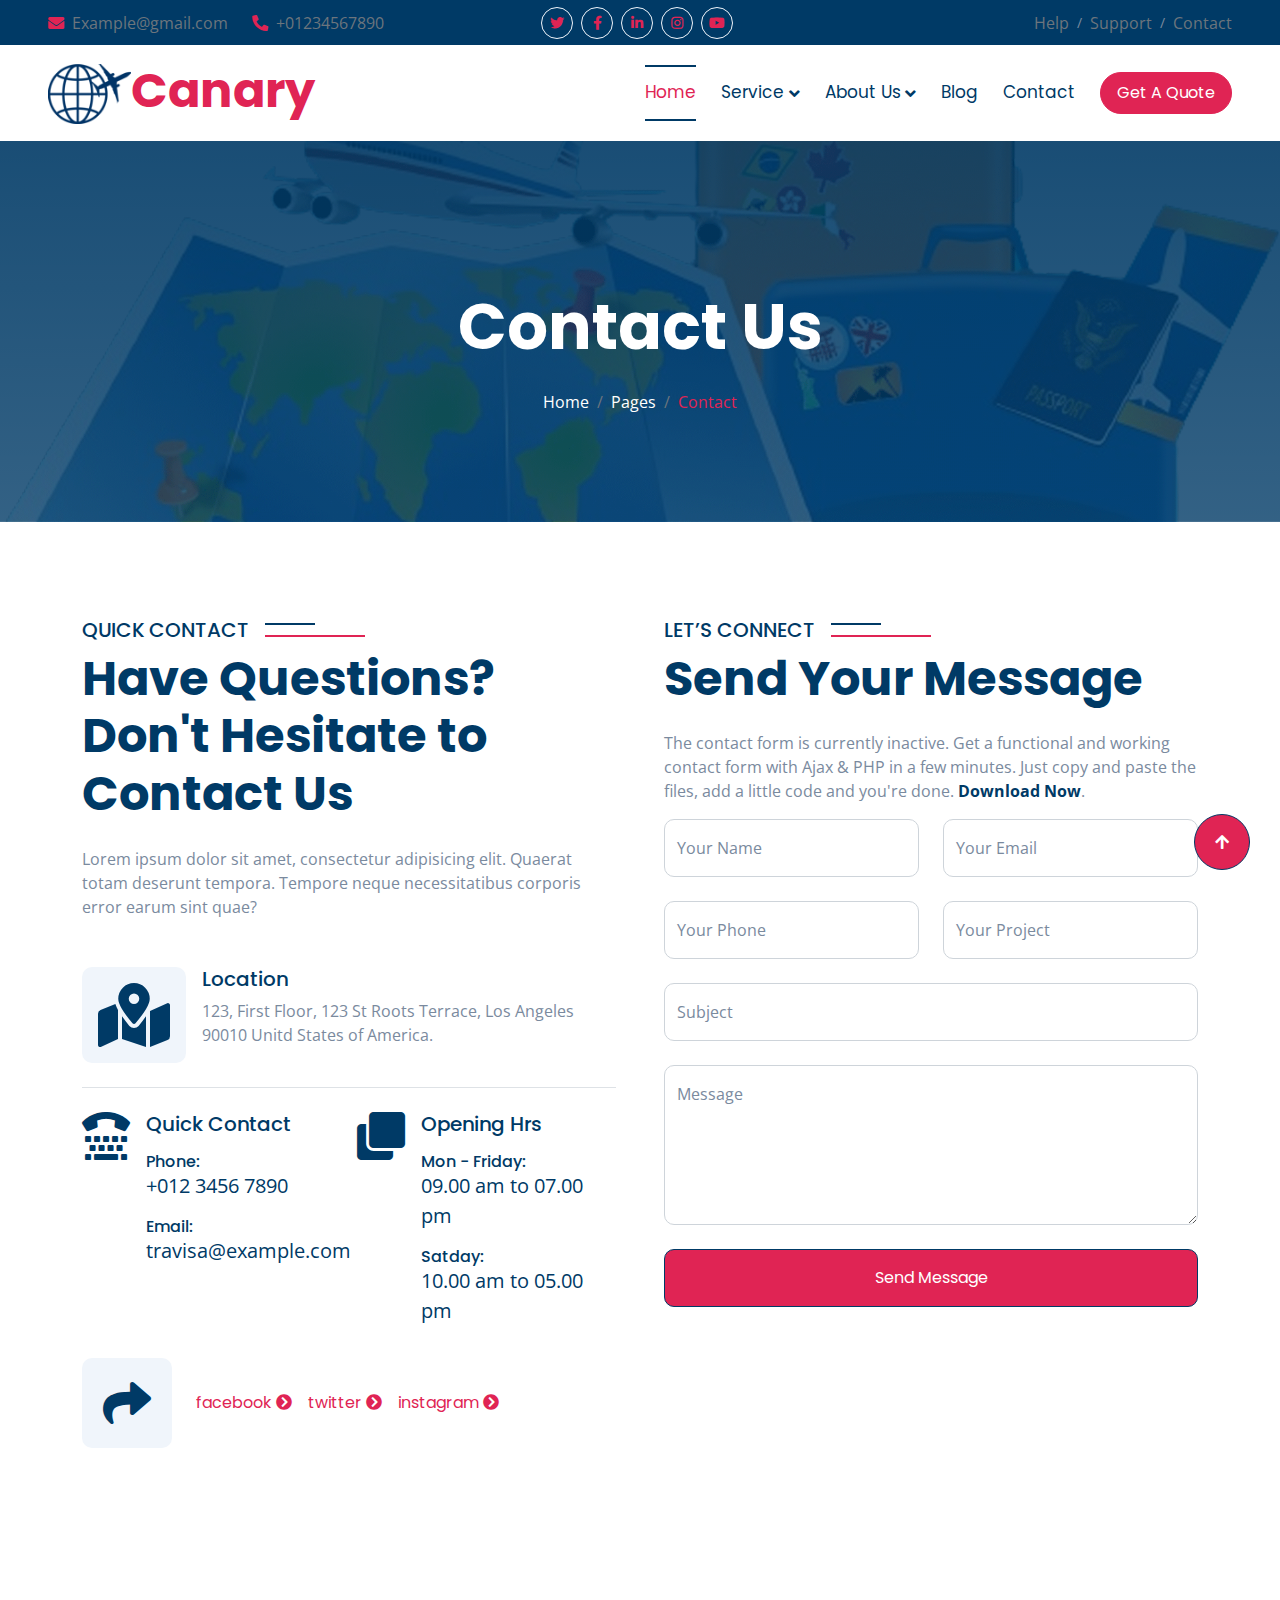
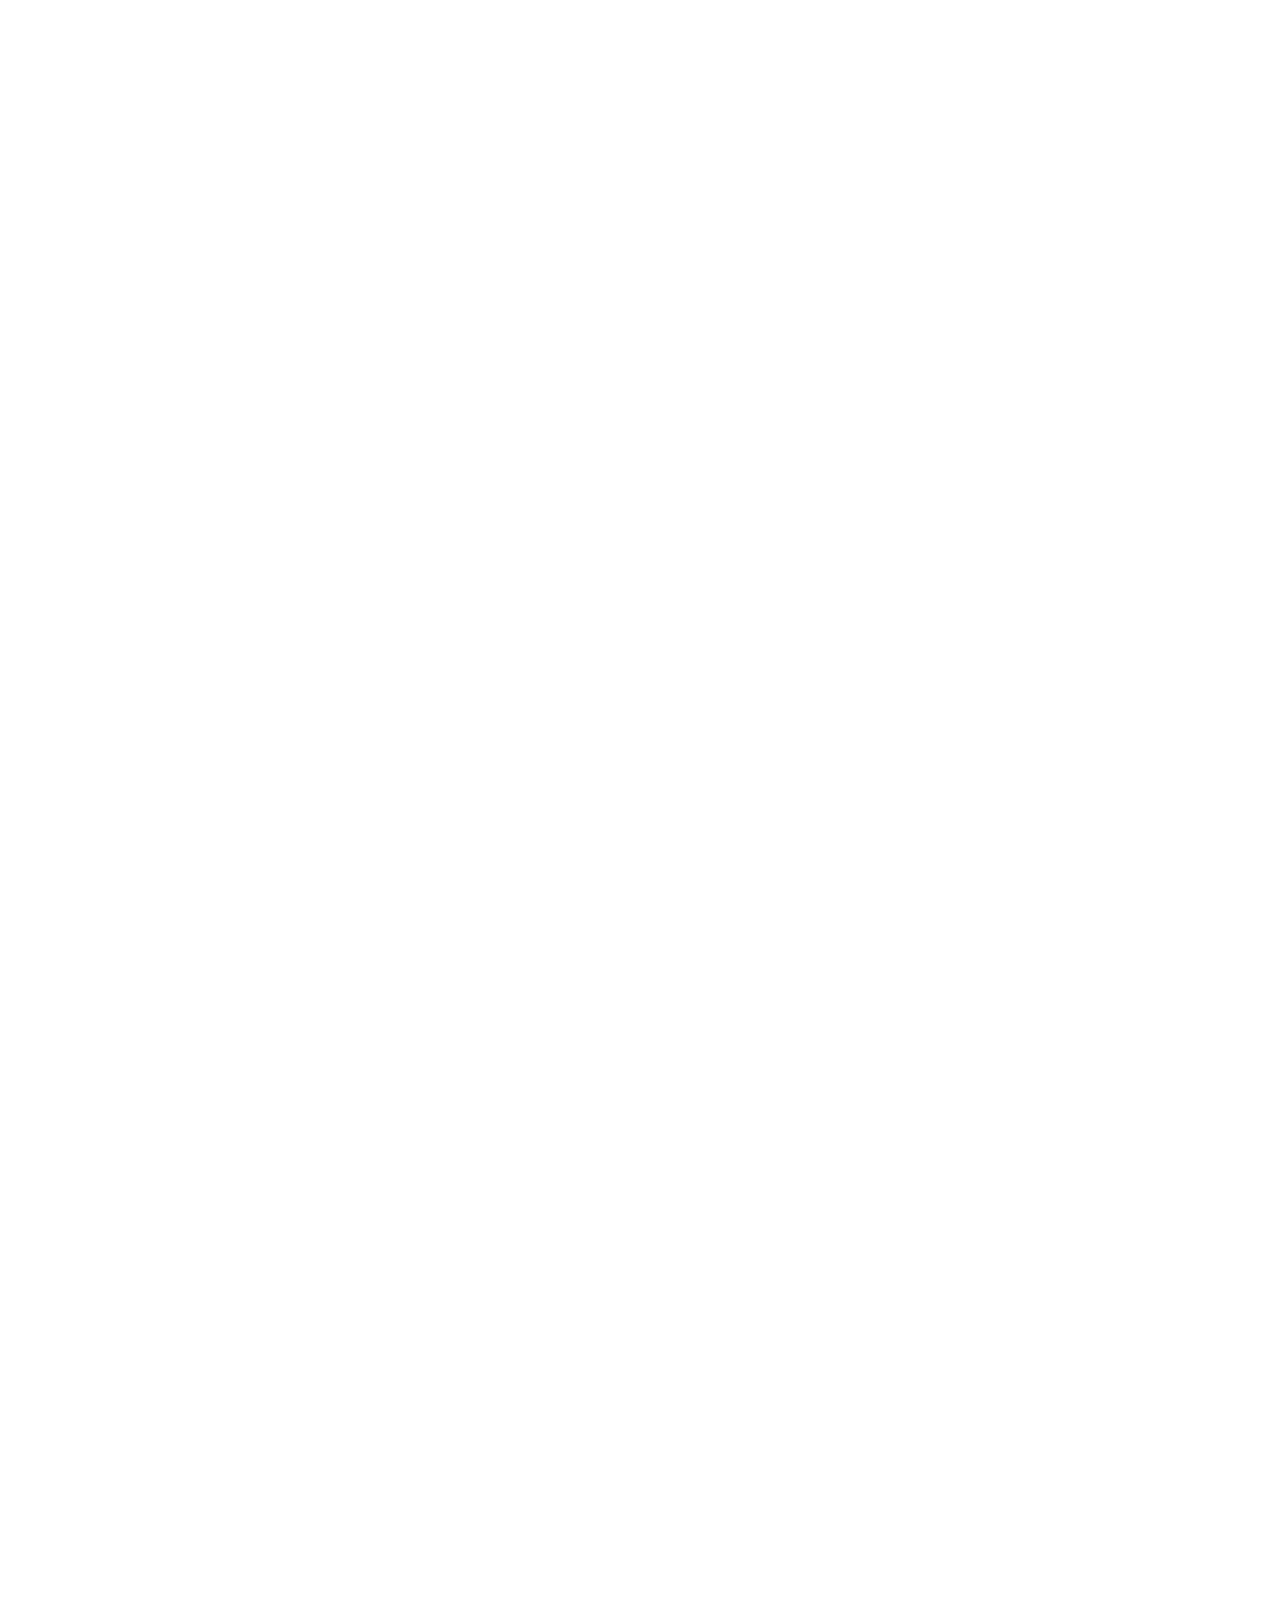
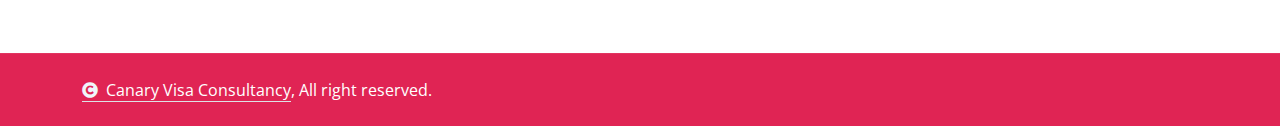
<file: contact.html>
<!DOCTYPE html>
<html lang="en">

    <head>
        <meta charset="utf-8">
        <title>Canary Visa Consultancy</title>
        <meta content="width=device-width, initial-scale=1.0" name="viewport">
        <meta content="" name="keywords">
        <meta content="" name="description">

        <!-- Google Web Fonts -->
        <link rel="preconnect" href="https://fonts.googleapis.com">
        <link rel="preconnect" href="https://fonts.gstatic.com" crossorigin>
        <link href="https://fonts.googleapis.com/css2?family=Open+Sans:wght@400;500;600;700&family=Poppins:wght@200;300;400;500;600&display=swap" rel="stylesheet"> 

        <!-- Icon Font Stylesheet -->
        <link rel="stylesheet" href="https://use.fontawesome.com/releases/v5.15.4/css/all.css"/>
        <link href="https://cdn.jsdelivr.net/npm/bootstrap-icons@1.4.1/font/bootstrap-icons.css" rel="stylesheet">

        <!-- Libraries Stylesheet -->
        <link href="lib/animate/animate.min.css" rel="stylesheet">
        <link href="lib/owlcarousel/assets/owl.carousel.min.css" rel="stylesheet">


        <!-- Customized Bootstrap Stylesheet -->
        <link href="css/bootstrap.min.css" rel="stylesheet">

        <!-- Template Stylesheet -->
        <link href="css/style.css" rel="stylesheet">
    </head>

    <body>

        <!-- Spinner Start -->
        <div id="spinner" class="show bg-white position-fixed translate-middle w-100 vh-100 top-50 start-50 d-flex align-items-center justify-content-center">
            <div class="spinner-border text-secondary" style="width: 3rem; height: 3rem;" role="status">
                <span class="sr-only">Loading...</span>
            </div>
        </div>
        <!-- Spinner End -->


        <!-- Topbar Start -->
        <div class="container-fluid bg-primary px-5 d-none d-lg-block">
            <div class="row gx-0 align-items-center">
                <div class="col-lg-5 text-center text-lg-start mb-lg-0">
                    <div class="d-flex">
                        <a href="#" class="text-muted me-4"><i class="fas fa-envelope text-secondary me-2"></i>Example@gmail.com</a>
                        <a href="#" class="text-muted me-0"><i class="fas fa-phone-alt text-secondary me-2"></i>+01234567890</a>
                    </div>
                </div>
                <div class="col-lg-3 row-cols-1 text-center mb-2 mb-lg-0">
                    <div class="d-inline-flex align-items-center" style="height: 45px;">
                        <a class="btn btn-sm btn-outline-light btn-square rounded-circle me-2" href=""><i class="fab fa-twitter fw-normal text-secondary"></i></a>
                        <a class="btn btn-sm btn-outline-light btn-square rounded-circle me-2" href=""><i class="fab fa-facebook-f fw-normal text-secondary"></i></a>
                        <a class="btn btn-sm btn-outline-light btn-square rounded-circle me-2" href=""><i class="fab fa-linkedin-in fw-normal text-secondary"></i></a>
                        <a class="btn btn-sm btn-outline-light btn-square rounded-circle me-2" href=""><i class="fab fa-instagram fw-normal text-secondary"></i></a>
                        <a class="btn btn-sm btn-outline-light btn-square rounded-circle" href=""><i class="fab fa-youtube fw-normal text-secondary"></i></a>
                    </div>
                </div>
                <div class="col-lg-4 text-center text-lg-end">
                    <div class="d-inline-flex align-items-center" style="height: 45px;">
                        <a href="#" class="text-muted me-2"> Help</a><small> / </small>
                        <a href="#" class="text-muted mx-2"> Support</a><small> / </small>
                        <a href="#" class="text-muted ms-2"> Contact</a>
                    </div>
                </div>
            </div>
        </div>
        <!-- Topbar End -->

        <!-- Navbar & Hero Start -->
        <div class="container-fluid nav-bar p-0">
            <nav class="navbar navbar-expand-lg navbar-light bg-white px-4 px-lg-5 py-3 py-lg-0">
                <a href="" class="navbar-brand p-0">
                    <h1 class="display-5 text-secondary m-0"><img src="img/brand-logo.png" class="img-fluid" alt="">Canary</h1>
                    <!-- <img src="img/logo.png" alt="Logo"> -->
                </a>
                <button class="navbar-toggler" type="button" data-bs-toggle="collapse" data-bs-target="#navbarCollapse">
                    <span class="fa fa-bars"></span>
                </button>
                <div class="collapse navbar-collapse" id="navbarCollapse">
                    <div class="navbar-nav ms-auto py-0">
                        <a href="index.html" class="nav-item nav-link active">Home</a>
                        <!--<a href="service.html" class="nav-item nav-link">Service</a>--> 
                        <div class="nav-item dropdown">
                            <a href="#" class="nav-link" data-bs-toggle="dropdown"><span class="dropdown-toggle">Service</span></a>
                            <div class="dropdown-menu m-0">
                                <a href="service.html" class="dropdown-item">Student</a>
                                <a href="service.html" class="dropdown-item">Work Permit</a>
                                <a href="service.html" class="dropdown-item">Tourist</a>
                                <a href="service.html" class="dropdown-item">Hajj/Umrah</a>
                                <a href="service.html" class="dropdown-item">Medical</a>
                            </div>
                        </div>
                        <div class="nav-item dropdown">
                            <a href="#" class="nav-link" data-bs-toggle="dropdown"><span class="dropdown-toggle">About Us</span></a>
                            <div class="dropdown-menu m-0">
                                <a href="about.html" class="dropdown-item">About Canary</a>
                                <a href="about.html" class="dropdown-item">MOU</a>
                                <a href="about.html" class="dropdown-item">Partner</a>
                                <!-- <a href="feature.html" class="dropdown-item">Feature</a>
                                <a href="countries.html" class="dropdown-item">Countries</a>
                                <a href="testimonial.html" class="dropdown-item">Testimonial</a>
                                <a href="training.html" class="dropdown-item">Training</a>
                                <a href="404.html" class="dropdown-item">404 Page</a> -->
                            </div>
                        </div>
                        <!-- <a href="about.html" class="nav-item nav-link">About</a> -->
                        <a href="contact.html" class="nav-item nav-link">Blog</a>
                        <a href="contact.html" class="nav-item nav-link">Contact</a>
                    </div>
                    <!--<button class="btn btn-primary btn-md-square border-secondary mb-3 mb-md-3 mb-lg-0 me-3" data-bs-toggle="modal" data-bs-target="#searchModal"><i class="fas fa-search"></i></button>-->
                    <a href="" class="btn btn-primary border-secondary rounded-pill py-2 px-4 px-lg-3 mb-3 mb-md-3 mb-lg-0">Get A Quote</a>
                </div>
            </nav>
        </div>
        <!-- Navbar & Hero End -->

        <!-- Modal Search Start -->
        <div class="modal fade" id="searchModal" tabindex="-1" aria-labelledby="exampleModalLabel" aria-hidden="true">
            <div class="modal-dialog modal-fullscreen">
                <div class="modal-content rounded-0">
                    <div class="modal-header">
                        <h4 class="modal-title text-secondary mb-0" id="exampleModalLabel">Search by keyword</h4>
                        <button type="button" class="btn-close" data-bs-dismiss="modal" aria-label="Close"></button>
                    </div>
                    <div class="modal-body d-flex align-items-center">
                        <div class="input-group w-75 mx-auto d-flex">
                            <input type="search" class="form-control p-3" placeholder="keywords" aria-describedby="search-icon-1">
                            <span id="search-icon-1" class="input-group-text p-3"><i class="fa fa-search"></i></span>
                        </div>
                    </div>
                </div>
            </div>
        </div>
        <!-- Modal Search End -->

        <!-- Header Start -->
        <div class="container-fluid bg-breadcrumb">
            <div class="container text-center py-5" style="max-width: 900px;">
                <h3 class="text-white display-3 mb-4 wow fadeInDown" data-wow-delay="0.1s">Contact Us</h1>
                <ol class="breadcrumb justify-content-center text-white mb-0 wow fadeInDown" data-wow-delay="0.3s">
                    <li class="breadcrumb-item"><a href="index.html" class="text-white">Home</a></li>
                    <li class="breadcrumb-item"><a href="#" class="text-white">Pages</a></li>
                    <li class="breadcrumb-item active text-secondary">Contact</li>
                </ol>    
            </div>
        </div>
        <!-- Header End -->

        <!-- Contact Start -->
        <div class="container-fluid contact overflow-hidden py-5">
            <div class="container py-5">
                <div class="row g-5 mb-5">
                    <div class="col-lg-6 wow fadeInLeft" data-wow-delay="0.1s">
                        <div class="sub-style">
                            <h5 class="sub-title text-primary pe-3">Quick Contact</h5>
                        </div>
                        <h1 class="display-5 mb-4">Have Questions? Don't Hesitate to Contact Us</h1>
                        <p class="mb-5">Lorem ipsum dolor sit amet, consectetur adipisicing elit. Quaerat totam deserunt tempora. Tempore neque necessitatibus corporis error earum sint quae?</p>
                        <div class="d-flex border-bottom mb-4 pb-4">
                            <i class="fas fa-map-marked-alt fa-4x text-primary bg-light p-3 rounded"></i>
                            <div class="ps-3">
                                <h5>Location</h5>
                                <p>123, First Floor, 123 St Roots Terrace, Los Angeles 90010 Unitd States of America.</p>
                            </div>
                        </div>
                        <div class="row g-3">
                            <div class="col-xl-6">
                                <div class="d-flex">
                                    <i class="fas fa-tty fa-3x text-primary"></i>
                                    <div class="ps-3">
                                        <h5 class="mb-3">Quick Contact</h5>
                                        <div class="mb-3">
                                            <h6 class="mb-0">Phone:</h6>
                                            <a href="#" class="fs-5 text-primary">+012 3456 7890</a>
                                        </div>
                                        <div class="mb-3">
                                            <h6 class="mb-0">Email:</h6>
                                            <a href="#" class="fs-5 text-primary">travisa@example.com</a>
                                        </div>
                                    </div>
                                </div>
                            </div>
                            <div class="col-xl-6">
                                <div class="d-flex">
                                    <i class="fas fa-clone fa-3x text-primary"></i>
                                    <div class="ps-3">
                                        <h5 class="mb-3">Opening Hrs</h5>
                                        <div class="mb-3">
                                            <h6 class="mb-0">Mon - Friday:</h6>
                                            <a href="#" class="fs-5 text-primary">09.00 am to 07.00 pm</a>
                                        </div>
                                        <div class="mb-3">
                                            <h6 class="mb-0">Satday:</h6>
                                            <a href="#" class="fs-5 text-primary">10.00 am to 05.00 pm</a>
                                        </div>
                                    </div>
                                </div>
                            </div>
                        </div>
                        <div class="d-flex align-items-center pt-3">
                            <div class="me-4">
                                <div class="bg-light d-flex align-items-center justify-content-center" style="width: 90px; height: 90px; border-radius: 10px;"><i class="fas fa-share fa-3x text-primary"></i></div>
                            </div>
                            <div class="d-flex">
                                <a class="btn btn-secondary border-secondary me-2 p-0" href="">facebook <i class="fas fa-chevron-circle-right"></i></a>
                                <a class="btn btn-secondary border-secondary mx-2 p-0" href="">twitter <i class="fas fa-chevron-circle-right"></i></a>
                                <a class="btn btn-secondary border-secondary mx-2 p-0" href="">instagram <i class="fas fa-chevron-circle-right"></i></a>
                            </div>
                        </div>
                    </div>
                    <div class="col-lg-6 wow fadeInRight" data-wow-delay="0.3">
                        <div class="sub-style">
                            <h5 class="sub-title text-primary pe-3">Let’s Connect</h5>
                        </div>
                        <h1 class="display-5 mb-4">Send Your Message</h1>
                        <p class="mb-3">The contact form is currently inactive. Get a functional and working contact form with Ajax & PHP in a few minutes. Just copy and paste the files, add a little code and you're done. <a class="text-primary fw-bold" href="https://htmlcodex.com/contact-form">Download Now</a>.</p>
                        <form>
                            <div class="row g-4">
                                <div class="col-lg-12 col-xl-6">
                                    <div class="form-floating">
                                        <input type="text" class="form-control" id="name" placeholder="Your Name">
                                        <label for="name">Your Name</label>
                                    </div>
                                </div>
                                <div class="col-lg-12 col-xl-6">
                                    <div class="form-floating">
                                        <input type="email" class="form-control" id="email" placeholder="Your Email">
                                        <label for="email">Your Email</label>
                                    </div>
                                </div>
                                <div class="col-lg-12 col-xl-6">
                                    <div class="form-floating">
                                        <input type="phone" class="form-control" id="phone" placeholder="Phone">
                                        <label for="phone">Your Phone</label>
                                    </div>
                                </div>
                                <div class="col-lg-12 col-xl-6">
                                    <div class="form-floating">
                                        <input type="text" class="form-control" id="project" placeholder="Project">
                                        <label for="project">Your Project</label>
                                    </div>
                                </div>
                                <div class="col-12">
                                    <div class="form-floating">
                                        <input type="text" class="form-control" id="subject" placeholder="Subject">
                                        <label for="subject">Subject</label>
                                    </div>
                                </div>
                                <div class="col-12">
                                    <div class="form-floating">
                                        <textarea class="form-control" placeholder="Leave a message here" id="message" style="height: 160px"></textarea>
                                        <label for="message">Message</label>
                                    </div>
                                </div>
                                <div class="col-12">
                                    <button class="btn btn-primary w-100 py-3">Send Message</button>
                                </div>
                            </div>
                        </form>
                    </div>
                </div>
                <div class="office pt-5">
                    <div class="section-title text-center mb-5 wow fadeInUp" data-wow-delay="0.1s">
                        <div class="sub-style">
                            <h5 class="sub-title text-primary px-3">Worlwide Offices</h5>
                        </div>
                        <h1 class="display-5 mb-4">Explore Our Office Worldwide</h1>
                        <p class="mb-0">Lorem ipsum dolor sit amet consectetur adipisicing elit. Quaerat deleniti amet at atque sequi quibusdam cumque itaque repudiandae temporibus, eius nam mollitia voluptas maxime veniam necessitatibus saepe in ab? Repellat!</p>
                    </div>
                    <div class="row g-4 justify-content-center">
                        <div class="col-md-6 col-lg-6 col-xl-3 wow fadeInUp" data-wow-delay="0.1s">
                            <div class="office-item p-4">
                                <div class="office-img mb-4">
                                    <img src="img/office-2.jpg" class="img-fluid w-100 rounded" alt="">
                                </div>
                                <div class="office-content d-flex flex-column">
                                    <h4 class="mb-2">Australia</h4>
                                    <a href="#" class="text-secondary fs-5 mb-2">+123.456.7890</a>
                                    <a href="#" class="text-muted fs-5 mb-2">travisa@example.com</a>
                                    <p class="mb-0">123, First Floor, 123 St Roots Terrace, Los Angeles 90010 Unitd States of America.</p>
                                </div>
                            </div>
                        </div>
                        <div class="col-md-6 col-lg-6 col-xl-3 wow fadeInUp" data-wow-delay="0.3s">
                            <div class="office-item p-4">
                                <div class="office-img mb-4">
                                    <img src="img/office-1.jpg" class="img-fluid w-100 rounded" alt="">
                                </div>
                                <div class="office-content d-flex flex-column">
                                    <h4 class="mb-2">Canada</h4>
                                    <a href="#" class="text-secondary fs-5 mb-2">(012) 0345 6789</a>
                                    <a href="#" class="text-muted fs-5 mb-2">travisa@example.com</a>
                                    <p class="mb-0">123, First Floor, 123 St Roots Terrace, Los Angeles 90010 Unitd States of America.</p>
                                </div>
                            </div>
                        </div>
                        <div class="col-md-6 col-lg-6 col-xl-3 wow fadeInUp" data-wow-delay="0.5s">
                            <div class="office-item p-4">
                                <div class="office-img mb-4">
                                    <img src="img/office-3.jpg" class="img-fluid w-100 rounded" alt="">
                                </div>
                                <div class="office-content d-flex flex-column">
                                    <h4 class="mb-2">United Kingdom</h4>
                                    <a href="#" class="text-secondary fs-5 mb-2">01234.567.890</a>
                                    <a href="#" class="text-muted fs-5 mb-2">travisa@example.com</a>
                                    <p class="mb-0">123, First Floor, 123 St Roots Terrace, Los Angeles 90010 Unitd States of America.</p>
                                </div>
                            </div>
                        </div>
                        <div class="col-md-6 col-lg-6 col-xl-3 wow fadeInUp" data-wow-delay="0.7s">
                            <div class="office-item p-4">
                                <div class="office-img mb-4">
                                    <img src="img/office-4.jpg" class="img-fluid w-100 rounded" alt="">
                                </div>
                                <div class="office-content d-flex flex-column">
                                    <h4 class="mb-2">India</h4>
                                    <a href="#" class="text-secondary fs-5 mb-2">+123.45.67890</a>
                                    <a href="#" class="text-muted fs-5 mb-2">travisa@example.com</a>
                                    <p class="mb-0">123, First Floor, 123 St Roots Terrace, Los Angeles 90010 Unitd States of America.</p>
                                </div>
                            </div>
                        </div>
                        <div class="col-12 pt-5 wow zoomIn" data-wow-delay="0.1s">
                            <div class="rounded h-100">
                                <iframe class="rounded w-100" 
                                style="height: 500px;" src="https://www.google.com/maps/embed?pb=!1m18!1m12!1m3!1d387191.33750346623!2d-73.97968099999999!3d40.6974881!2m3!1f0!2f0!3f0!3m2!1i1024!2i768!4f13.1!3m3!1m2!1s0x89c24fa5d33f083b%3A0xc80b8f06e177fe62!2sNew%20York%2C%20NY%2C%20USA!5e0!3m2!1sen!2sbd!4v1694259649153!5m2!1sen!2sbd" 
                                loading="lazy" referrerpolicy="no-referrer-when-downgrade"></iframe>
                            </div>
                        </div>
                    </div>
                </div>
            </div>
        </div>
        <!-- Contact End -->

        <!-- Footer Start -->
        <div class="container-fluid footer py-5 wow fadeIn" data-wow-delay="0.2s">
            <div class="container py-5">
                <div class="row g-5">
                    <div class="col-md-6 col-lg-6 col-xl-3">
                        <div class="footer-item d-flex flex-column">
                            <h4 class="text-secondary mb-4">Contact Info</h4>
                            <a href=""><i class="fa fa-map-marker-alt me-2"></i> 123 Street, New York, USA</a>
                            <a href=""><i class="fas fa-envelope me-2"></i> info@example.com</a>
                            <a href=""><i class="fas fa-phone me-2"></i> +012 345 67890</a>
                            <a href="" class="mb-3"><i class="fas fa-print me-2"></i> +012 345 67890</a>
                            <div class="d-flex align-items-center">
                                <i class="fas fa-share fa-2x text-secondary me-2"></i>
                                <a class="btn mx-1" href=""><i class="fab fa-facebook-f"></i></a>
                                <a class="btn mx-1" href=""><i class="fab fa-twitter"></i></a>
                                <a class="btn mx-1" href=""><i class="fab fa-instagram"></i></a>
                                <a class="btn mx-1" href=""><i class="fab fa-linkedin-in"></i></a>
                            </div>
                        </div>
                    </div>
                    <div class="col-md-6 col-lg-6 col-xl-3">
                        <div class="footer-item d-flex flex-column">
                            <h4 class="text-secondary mb-4">Opening Time</h4>
                            <div class="mb-3">
                                <h6 class="text-muted mb-0">Mon - Friday:</h6>
                                <p class="text-white mb-0">09.00 am to 07.00 pm</p>
                            </div>
                            <div class="mb-3">
                                <h6 class="text-muted mb-0">Satday:</h6>
                                <p class="text-white mb-0">10.00 am to 05.00 pm</p>
                            </div>
                            <div class="mb-3">
                                <h6 class="text-muted mb-0">Vacation:</h6>
                                <p class="text-white mb-0">All Sunday is our vacation</p>
                            </div>
                        </div>
                    </div>
                    <div class="col-md-6 col-lg-6 col-xl-3">
                        <div class="footer-item d-flex flex-column">
                            <h4 class="text-secondary mb-4">Our Services</h4>
                            <!--<a href="#" class=""><i class="fas fa-angle-right me-2"></i> Business</a>
                            <a href="#" class=""><i class="fas fa-angle-right me-2"></i> Evaluation</a>
                            <a href="#" class=""><i class="fas fa-angle-right me-2"></i> Migrate</a>
                            <a href="#" class=""><i class="fas fa-angle-right me-2"></i> Study</a>
                            <a href="#" class=""><i class="fas fa-angle-right me-2"></i> Counselling</a>
                            <a href="#" class=""><i class="fas fa-angle-right me-2"></i> Work / Career</a> -->
                            <a href="service.html" class="dropdown-item"><i class="fas fa-angle-right me-2"></i> Student</a>
                            <a href="service.html" class="dropdown-item"><i class="fas fa-angle-right me-2"></i> Work Permit</a>
                            <a href="service.html" class="dropdown-item"><i class="fas fa-angle-right me-2"></i> Tourist</a>
                            <a href="service.html" class="dropdown-item"><i class="fas fa-angle-right me-2"></i> Hajj/Umrah</a>
                            <a href="service.html" class="dropdown-item"><i class="fas fa-angle-right me-2"></i> Medical</a>
                        </div>
                    </div>
                    <div class="col-md-6 col-lg-6 col-xl-3">
                        <div class="footer-item">
                            <h4 class="text-secondary mb-4">Newsletter</h4>
                            <p class="text-white mb-3">Dolor amet sit justo amet elitr clita ipsum elitr est.Lorem ipsum dolor sit amet, consectetur adipiscing elit.</p>
                            <div class="position-relative mx-auto rounded-pill">
                                <input class="form-control border-0 rounded-pill w-100 py-3 ps-4 pe-5" type="text" placeholder="Enter your email">
                                <button type="button" class="btn btn-primary rounded-pill position-absolute top-0 end-0 py-2 mt-2 me-2">SignUp</button>
                            </div>
                        </div>
                    </div>
                </div>
            </div>
        </div>
        <!-- Footer End -->
        
        <!-- Copyright Start -->
        <div class="container-fluid copyright py-4">
            <div class="container">
                <div class="row g-4 align-items-center">
                    <div class="col-md-6 text-center text-md-start mb-md-0">
                        <span class="text-white"><a href="#" class="border-bottom text-white"><i class="fas fa-copyright text-light me-2"></i>Canary Visa Consultancy</a>, All right reserved.</span>
                    </div>
                    <!-- <div class="col-md-6 text-center text-md-end text-white">
                        Designed By <a class="border-bottom text-white" href="https://htmlcodex.com">HTML Codex</a>
                    </div>-->
                </div>
            </div>
        </div>
        <!-- Copyright End -->

        <!-- Back to Top -->
        <a href="#" class="btn btn-primary btn-lg-square back-to-top"><i class="fa fa-arrow-up"></i></a>   

        
    <!-- JavaScript Libraries -->
    <script src="https://ajax.googleapis.com/ajax/libs/jquery/3.6.4/jquery.min.js"></script>
    <script src="https://cdn.jsdelivr.net/npm/bootstrap@5.0.0/dist/js/bootstrap.bundle.min.js"></script>
    <script src="lib/wow/wow.min.js"></script>
    <script src="lib/easing/easing.min.js"></script>
    <script src="lib/waypoints/waypoints.min.js"></script>
    <script src="lib/counterup/counterup.min.js"></script>
    <script src="lib/owlcarousel/owl.carousel.min.js"></script>
    

    <!-- Template Javascript -->
    <script src="js/main.js"></script>
    </body>

</html>
</file>
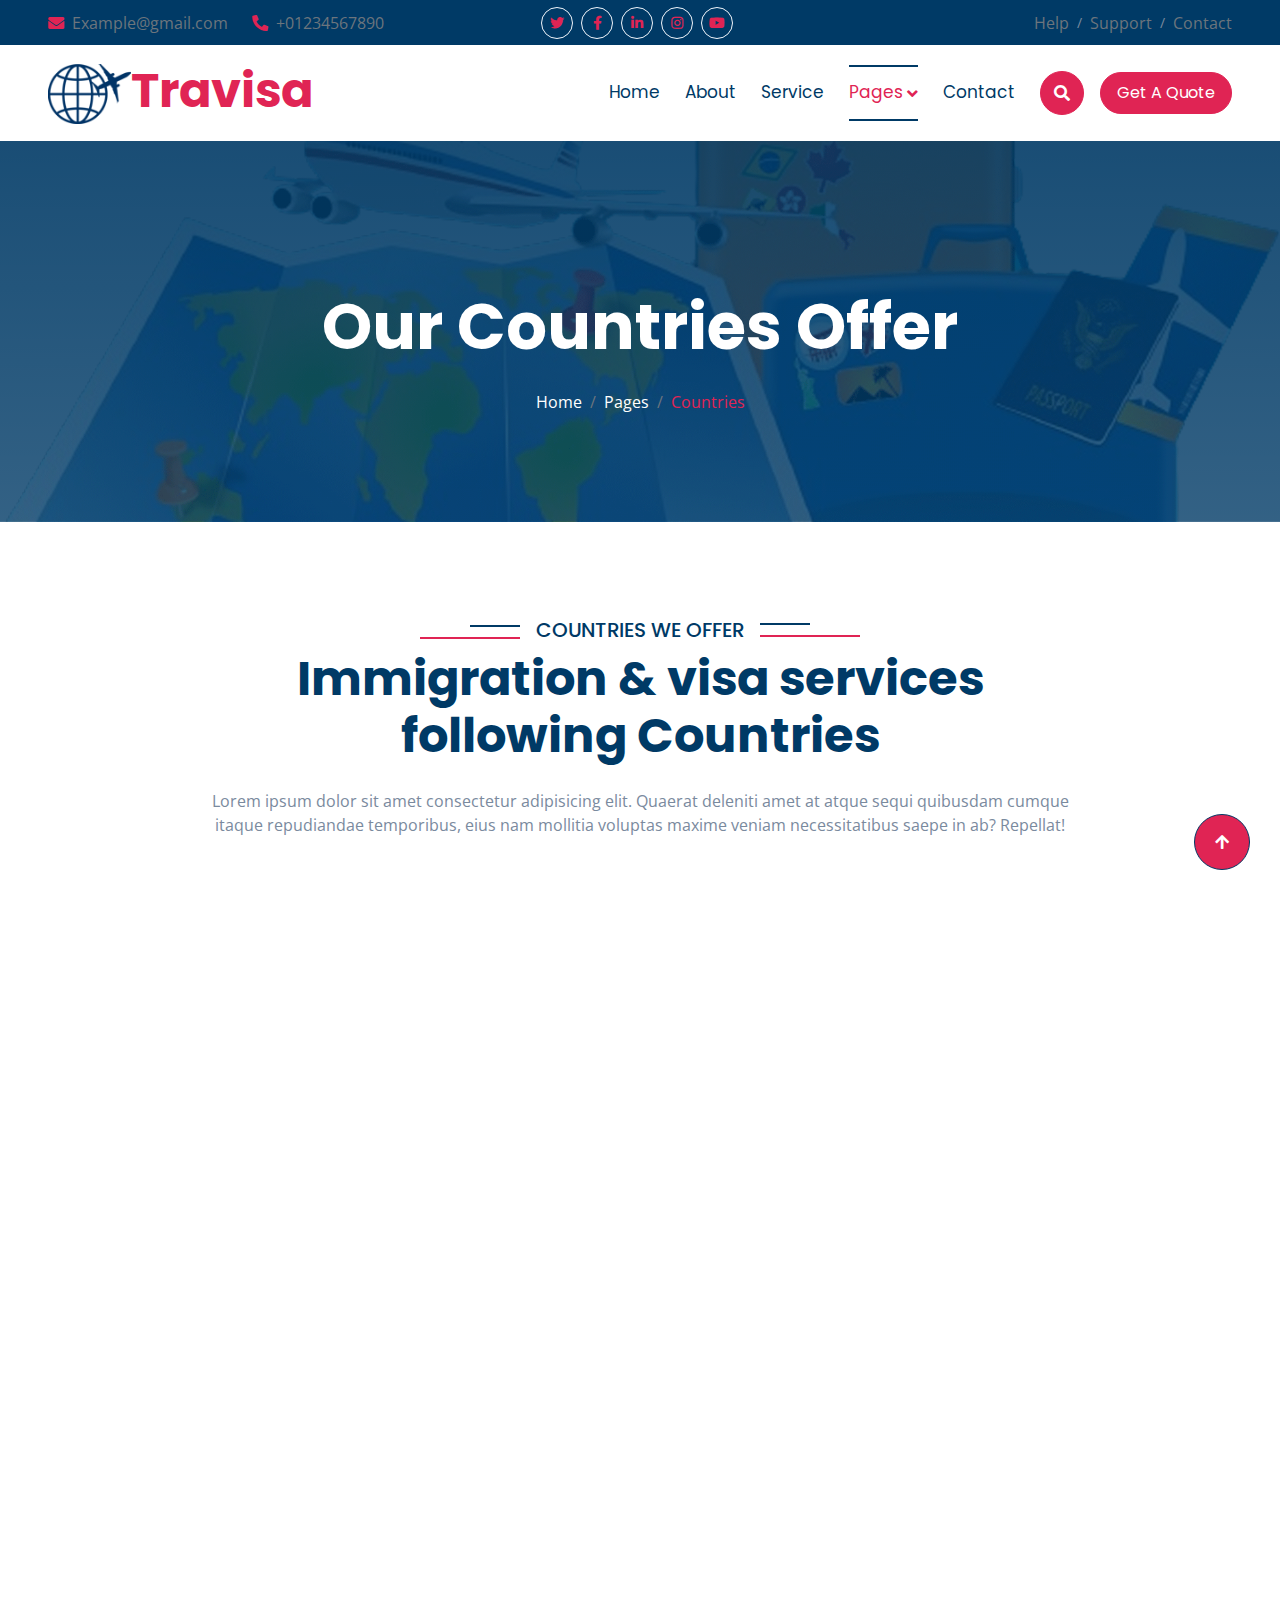
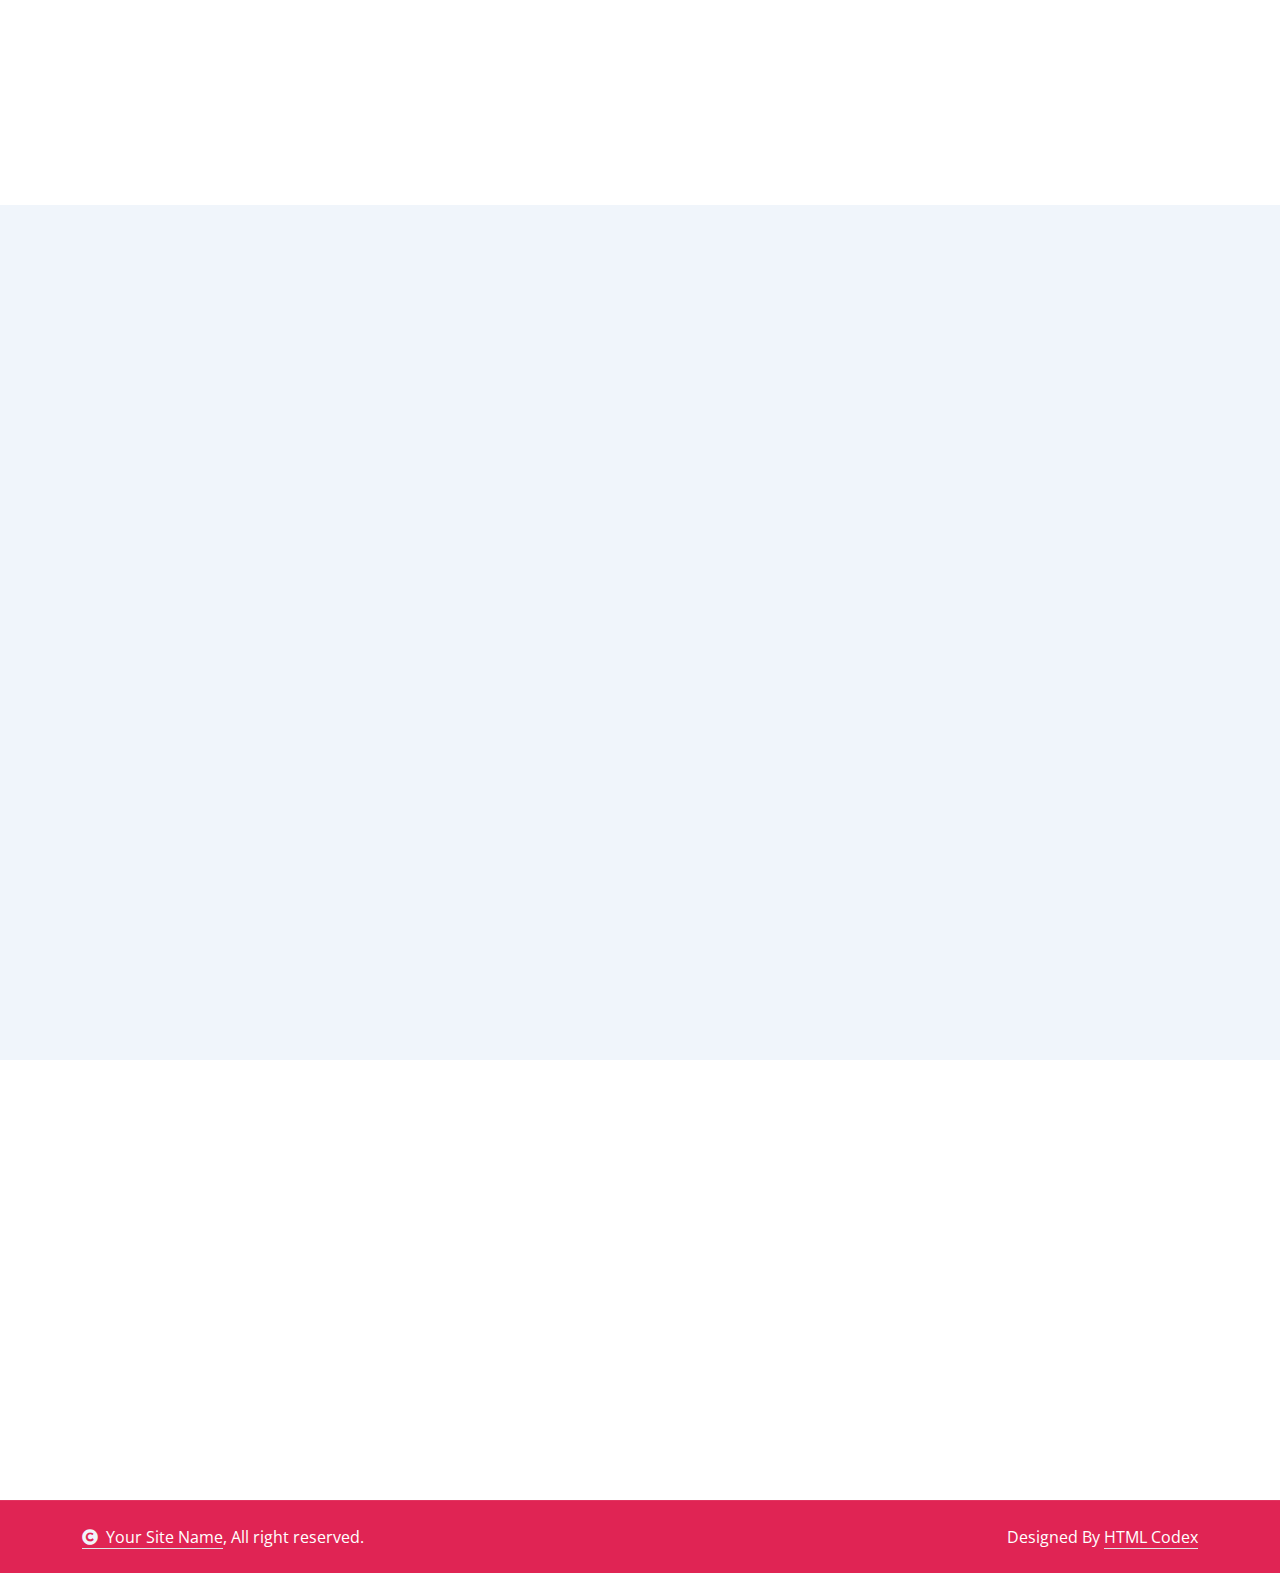
<file: countries.html>
<!DOCTYPE html>
<html lang="en">

    <head>
        <meta charset="utf-8">
        <title>Travisa - Visa & Immigration Website Template</title>
        <meta content="width=device-width, initial-scale=1.0" name="viewport">
        <meta content="" name="keywords">
        <meta content="" name="description">

        <!-- Google Web Fonts -->
        <link rel="preconnect" href="https://fonts.googleapis.com">
        <link rel="preconnect" href="https://fonts.gstatic.com" crossorigin>
        <link href="https://fonts.googleapis.com/css2?family=Open+Sans:wght@400;500;600;700&family=Poppins:wght@200;300;400;500;600&display=swap" rel="stylesheet"> 

        <!-- Icon Font Stylesheet -->
        <link rel="stylesheet" href="https://use.fontawesome.com/releases/v5.15.4/css/all.css"/>
        <link href="https://cdn.jsdelivr.net/npm/bootstrap-icons@1.4.1/font/bootstrap-icons.css" rel="stylesheet">

        <!-- Libraries Stylesheet -->
        <link href="lib/animate/animate.min.css" rel="stylesheet">
        <link href="lib/owlcarousel/assets/owl.carousel.min.css" rel="stylesheet">


        <!-- Customized Bootstrap Stylesheet -->
        <link href="css/bootstrap.min.css" rel="stylesheet">

        <!-- Template Stylesheet -->
        <link href="css/style.css" rel="stylesheet">
    </head>

    <body>

        <!-- Spinner Start -->
        <div id="spinner" class="show bg-white position-fixed translate-middle w-100 vh-100 top-50 start-50 d-flex align-items-center justify-content-center">
            <div class="spinner-border text-secondary" style="width: 3rem; height: 3rem;" role="status">
                <span class="sr-only">Loading...</span>
            </div>
        </div>
        <!-- Spinner End -->


        <!-- Topbar Start -->
        <div class="container-fluid bg-primary px-5 d-none d-lg-block">
            <div class="row gx-0 align-items-center">
                <div class="col-lg-5 text-center text-lg-start mb-lg-0">
                    <div class="d-flex">
                        <a href="#" class="text-muted me-4"><i class="fas fa-envelope text-secondary me-2"></i>Example@gmail.com</a>
                        <a href="#" class="text-muted me-0"><i class="fas fa-phone-alt text-secondary me-2"></i>+01234567890</a>
                    </div>
                </div>
                <div class="col-lg-3 row-cols-1 text-center mb-2 mb-lg-0">
                    <div class="d-inline-flex align-items-center" style="height: 45px;">
                        <a class="btn btn-sm btn-outline-light btn-square rounded-circle me-2" href=""><i class="fab fa-twitter fw-normal text-secondary"></i></a>
                        <a class="btn btn-sm btn-outline-light btn-square rounded-circle me-2" href=""><i class="fab fa-facebook-f fw-normal text-secondary"></i></a>
                        <a class="btn btn-sm btn-outline-light btn-square rounded-circle me-2" href=""><i class="fab fa-linkedin-in fw-normal text-secondary"></i></a>
                        <a class="btn btn-sm btn-outline-light btn-square rounded-circle me-2" href=""><i class="fab fa-instagram fw-normal text-secondary"></i></a>
                        <a class="btn btn-sm btn-outline-light btn-square rounded-circle" href=""><i class="fab fa-youtube fw-normal text-secondary"></i></a>
                    </div>
                </div>
                <div class="col-lg-4 text-center text-lg-end">
                    <div class="d-inline-flex align-items-center" style="height: 45px;">
                        <a href="#" class="text-muted me-2"> Help</a><small> / </small>
                        <a href="#" class="text-muted mx-2"> Support</a><small> / </small>
                        <a href="#" class="text-muted ms-2"> Contact</a>
                    </div>
                </div>
            </div>
        </div>
        <!-- Topbar End -->

        <!-- Navbar & Hero Start -->
        <div class="container-fluid nav-bar p-0">
            <nav class="navbar navbar-expand-lg navbar-light bg-white px-4 px-lg-5 py-3 py-lg-0">
                <a href="" class="navbar-brand p-0">
                    <h1 class="display-5 text-secondary m-0"><img src="img/brand-logo.png" class="img-fluid" alt="">Travisa</h1>
                    <!-- <img src="img/logo.png" alt="Logo"> -->
                </a>
                <button class="navbar-toggler" type="button" data-bs-toggle="collapse" data-bs-target="#navbarCollapse">
                    <span class="fa fa-bars"></span>
                </button>
                <div class="collapse navbar-collapse" id="navbarCollapse">
                    <div class="navbar-nav ms-auto py-0">
                        <a href="index.html" class="nav-item nav-link">Home</a>
                        <a href="about.html" class="nav-item nav-link">About</a>
                        <a href="service.html" class="nav-item nav-link">Service</a>
                        <div class="nav-item dropdown">
                            <a href="#" class="nav-link active" data-bs-toggle="dropdown"><span class="dropdown-toggle">Pages</span></a>
                            <div class="dropdown-menu m-0">
                                <a href="feature.html" class="dropdown-item">Feature</a>
                                <a href="countries.html" class="dropdown-item active">Countries</a>
                                <a href="testimonial.html" class="dropdown-item">Testimonial</a>
                                <a href="training.html" class="dropdown-item">Training</a>
                                <a href="404.html" class="dropdown-item">404 Page</a>
                            </div>
                        </div>
                        <a href="contact.html" class="nav-item nav-link">Contact</a>
                    </div>
                    <button class="btn btn-primary btn-md-square border-secondary mb-3 mb-md-3 mb-lg-0 me-3" data-bs-toggle="modal" data-bs-target="#searchModal"><i class="fas fa-search"></i></button>
                    <a href="" class="btn btn-primary border-secondary rounded-pill py-2 px-4 px-lg-3 mb-3 mb-md-3 mb-lg-0">Get A Quote</a>
                </div>
            </nav>
        </div>
        <!-- Navbar & Hero End -->

        <!-- Modal Search Start -->
        <div class="modal fade" id="searchModal" tabindex="-1" aria-labelledby="exampleModalLabel" aria-hidden="true">
            <div class="modal-dialog modal-fullscreen">
                <div class="modal-content rounded-0">
                    <div class="modal-header">
                        <h4 class="modal-title text-secondary mb-0" id="exampleModalLabel">Search by keyword</h4>
                        <button type="button" class="btn-close" data-bs-dismiss="modal" aria-label="Close"></button>
                    </div>
                    <div class="modal-body d-flex align-items-center">
                        <div class="input-group w-75 mx-auto d-flex">
                            <input type="search" class="form-control p-3" placeholder="keywords" aria-describedby="search-icon-1">
                            <span id="search-icon-1" class="input-group-text p-3"><i class="fa fa-search"></i></span>
                        </div>
                    </div>
                </div>
            </div>
        </div>
        <!-- Modal Search End -->

        <!-- Header Start -->
        <div class="container-fluid bg-breadcrumb">
            <div class="container text-center py-5" style="max-width: 900px;">
                <h3 class="text-white display-3 mb-4 wow fadeInDown" data-wow-delay="0.1s">Our Countries Offer</h1>
                <ol class="breadcrumb justify-content-center text-white mb-0 wow fadeInDown" data-wow-delay="0.3s">
                    <li class="breadcrumb-item"><a href="index.html" class="text-white">Home</a></li>
                    <li class="breadcrumb-item"><a href="#" class="text-white">Pages</a></li>
                    <li class="breadcrumb-item active text-secondary">Countries</li>
                </ol>    
            </div>
        </div>
        <!-- Header End -->

        <!-- Countries We Offer Start -->
        <div class="container-fluid country overflow-hidden py-5">
            <div class="container py-5">
                <div class="section-title text-center wow fadeInUp" data-wow-delay="0.1s" style="margin-bottom: 70px;">
                    <div class="sub-style">
                        <h5 class="sub-title text-primary px-3">COUNTRIES WE OFFER</h5>
                    </div>
                    <h1 class="display-5 mb-4">Immigration & visa services following Countries</h1>
                    <p class="mb-0">Lorem ipsum dolor sit amet consectetur adipisicing elit. Quaerat deleniti amet at atque sequi quibusdam cumque itaque repudiandae temporibus, eius nam mollitia voluptas maxime veniam necessitatibus saepe in ab? Repellat!</p>
                </div>
                <div class="row g-4 text-center">
                    <div class="col-lg-6 col-xl-3 mb-5 mb-xl-0 wow fadeInUp" data-wow-delay="0.1s">
                        <div class="country-item">
                            <div class="rounded overflow-hidden">
                                <img src="img/country-1.jpg" class="img-fluid w-100 rounded" alt="Image">
                            </div>
                            <div class="country-flag">
                                <img src="img/brazil.jpg" class="img-fluid rounded-circle" alt="Image">
                            </div>
                            <div class="country-name">
                                <a href="#" class="text-white fs-4">Brazil</a>
                            </div>
                        </div>
                    </div>
                    <div class="col-lg-6 col-xl-3 mb-5 mb-xl-0 wow fadeInUp" data-wow-delay="0.3s">
                        <div class="country-item">
                            <div class="rounded overflow-hidden">
                                <img src="img/country-2.jpg" class="img-fluid w-100 rounded" alt="Image">
                            </div>
                            <div class="country-flag">
                                <img src="img/india.jpg" class="img-fluid rounded-circle" alt="Image">
                            </div>
                            <div class="country-name">
                                <a href="#" class="text-white fs-4">india</a>
                            </div>
                        </div>
                    </div>
                    <div class="col-lg-6 col-xl-3 mb-5 mb-xl-0 wow fadeInUp" data-wow-delay="0.5s">
                        <div class="country-item">
                            <div class="rounded overflow-hidden">
                                <img src="img/country-3.jpg" class="img-fluid w-100 rounded" alt="Image">
                            </div>
                            <div class="country-flag">
                                <img src="img/usa.jpg" class="img-fluid rounded-circle" alt="Image">
                            </div>
                            <div class="country-name">
                                <a href="#" class="text-white fs-4">New York</a>
                            </div>
                        </div>
                    </div>
                    <div class="col-lg-6 col-xl-3 mb-5 mb-xl-0 wow fadeInUp" data-wow-delay="0.7s">
                        <div class="country-item">
                            <div class="rounded overflow-hidden">
                                <img src="img/country-4.jpg" class="img-fluid w-100 rounded" alt="Image">
                            </div>
                            <div class="country-flag">
                                <img src="img/italy.jpg" class="img-fluid rounded-circle" alt="Image">
                            </div>
                            <div class="country-name">
                                <a href="#" class="text-white fs-4">Italy</a>
                            </div>
                        </div>
                    </div>
                    <div class="col-12">
                        <a class="btn btn-primary border-secondary rounded-pill py-3 px-5 wow fadeInUp" data-wow-delay="0.1s" href="#">More Countries</a>
                    </div>
                </div>
            </div>
        </div>
        <!-- Countries We Offer End -->

        <!-- Counter Facts Start -->
        <div class="container-fluid counter-facts overflow-hidden py-5">
            <div class="container py-5">
                <div class="row g-4">
                    <div class="col-12 col-sm-6 col-md-6 col-xl-3 wow fadeInUp" data-wow-delay="0.1s">
                        <div class="counter">
                            <div class="counter-icon">
                                <i class="fas fa-passport"></i>
                            </div>
                            <div class="counter-content">
                                <h3>Visa Categories</h3>
                                <div class="d-flex align-items-center justify-content-center">
                                    <span class="counter-value" data-toggle="counter-up">31</span>
                                    <h4 class="text-secondary mb-0" style="font-weight: 600; font-size: 25px;">+</h4>
                                </div>
                            </div>
                        </div>
                    </div>
                    <div class="col-12 col-sm-6 col-md-6 col-xl-3 wow fadeInUp" data-wow-delay="0.3s">
                        <div class="counter">
                            <div class="counter-icon">
                                <i class="fas fa-users"></i>
                            </div>
                            <div class="counter-content">
                                <h3>Team Members</h3>
                                <div class="d-flex align-items-center justify-content-center">
                                    <span class="counter-value" data-toggle="counter-up">377</span>
                                    <h4 class="text-secondary mb-0" style="font-weight: 600; font-size: 25px;">+</h4>
                                </div>
                            </div>
                        </div>
                    </div>
                    <div class="col-12 col-sm-6 col-md-6 col-xl-3 wow fadeInUp" data-wow-delay="0.5s">
                        <div class="counter">
                            <div class="counter-icon">
                                <i class="fas fa-user-check"></i>
                            </div>
                            <div class="counter-content">
                                <h3>Visa Process</h3>
                                <div class="d-flex align-items-center justify-content-center">
                                    <span class="counter-value" data-toggle="counter-up">4.9</span>
                                    <h4 class="text-secondary mb-0" style="font-weight: 600; font-size: 25px;">K</h4>
                                </div>
                            </div>
                        </div>
                    </div>
                    <div class="col-12 col-sm-6 col-md-6 col-xl-3 wow fadeInUp" data-wow-delay="0.7s">
                        <div class="counter">
                            <div class="counter-icon">
                                <i class="fas fa-handshake"></i>
                            </div>
                            <div class="counter-content">
                                <h3>Success Rates</h3>
                                <div class="d-flex align-items-center justify-content-center">
                                    <span class="counter-value" data-toggle="counter-up">98</span>
                                    <h4 class="text-secondary mb-0" style="font-weight: 600; font-size: 25px;">%</h4>
                                </div>
                            </div>
                        </div>
                    </div>
                </div>
            </div>
        </div>
        <!-- Counter Facts End -->

        <!-- Training Start -->
        <div class="container-fluid training overflow-hidden bg-light py-5">
            <div class="container py-5">
                <div class="section-title text-center mb-5 wow fadeInUp" data-wow-delay="0.1s">
                    <div class="sub-style">
                        <h5 class="sub-title text-primary px-3">CHECK OUR TRAINING</h5>
                    </div>
                    <h1 class="display-5 mb-4">Get the Best Coacing Service Training with Our Travisa</h1>
                    <p class="mb-0">Lorem ipsum dolor sit amet consectetur adipisicing elit. Quaerat deleniti amet at atque sequi quibusdam cumque itaque repudiandae temporibus, eius nam mollitia voluptas maxime veniam necessitatibus saepe in ab? Repellat!</p>
                </div>
                <div class="row g-4">
                    <div class="col-lg-6 col-lg-6 col-xl-3 wow fadeInUp" data-wow-delay="0.1s">
                        <div class="training-item">
                            <div class="training-inner">
                                <img src="img/training-1.jpg" class="img-fluid w-100 rounded" alt="Image">
                                <div class="training-title-name">
                                    <a href="#" class="h4 text-white mb-0">IELTS</a>
                                    <a href="#" class="h4 text-white mb-0">Coaching</a>
                                </div>
                            </div>
                            <div class="training-content bg-secondary rounded-bottom p-4">
                                <a href="#"><h4 class="text-white">IELTS Coaching</h4></a>
                                <p class="text-white-50">Lorem ipsum dolor sit amet consectetur adipisicing elit. Autem, veritatis.</p>
                                <a class="btn btn-secondary rounded-pill text-white p-0" href="#">Read More <i class="fa fa-arrow-right"></i></a>
                            </div>
                        </div>
                    </div>
                    <div class="col-lg-6 col-lg-6 col-xl-3 wow fadeInUp" data-wow-delay="0.3s">
                        <div class="training-item">
                            <div class="training-inner">
                                <img src="img/training-2.jpg" class="img-fluid w-100 rounded" alt="Image">
                                <div class="training-title-name">
                                    <a href="#" class="h4 text-white mb-0">TOEFL</a>
                                    <a href="#" class="h4 text-white mb-0">Coaching</a>
                                </div>
                            </div>
                            <div class="training-content bg-secondary rounded-bottom p-4">
                                <a href="#"><h4 class="text-white">TOEFL Coaching</h4></a>
                                <p class="text-white-50">Lorem ipsum dolor sit amet consectetur adipisicing elit. Autem, veritatis.</p>
                                <a class="btn btn-secondary rounded-pill text-white p-0" href="#">Read More <i class="fa fa-arrow-right"></i></a>
                            </div>
                        </div>
                    </div>
                    <div class="col-lg-6 col-lg-6 col-xl-3 wow fadeInUp" data-wow-delay="0.5s">
                        <div class="training-item">
                            <div class="training-inner">
                                <img src="img/training-3.jpg" class="img-fluid w-100 rounded" alt="Image">
                                <div class="training-title-name">
                                    <a href="#" class="h4 text-white mb-0">PTE</a>
                                    <a href="#" class="h4 text-white mb-0">Coaching</a>
                                </div>
                            </div>
                            <div class="training-content bg-secondary rounded-bottom p-4">
                                <a href="#"><h4 class="text-white">PTE Coaching</h4></a>
                                <p class="text-white-50">Lorem ipsum dolor sit amet consectetur adipisicing elit. Autem, veritatis.</p>
                                <a class="btn btn-secondary rounded-pill text-white p-0" href="#">Read More <i class="fa fa-arrow-right"></i></a>
                            </div>
                        </div>
                    </div>
                    <div class="col-lg-6 col-lg-6 col-xl-3 wow fadeInUp" data-wow-delay="0.7s">
                        <div class="training-item">
                            <div class="training-inner">
                                <img src="img/training-4.jpg" class="img-fluid w-100 rounded" alt="Image">
                                <div class="training-title-name">
                                    <a href="#" class="h4 text-white mb-0">OET</a>
                                    <a href="#" class="h4 text-white mb-0">Coaching</a>
                                </div>
                            </div>
                            <div class="training-content bg-secondary rounded-bottom p-4">
                                <a href="#"><h4 class="text-white">OET Coaching</h4></a>
                                <p class="text-white-50">Lorem ipsum dolor sit amet consectetur adipisicing elit. Autem, veritatis.</p>
                                <a class="btn btn-secondary rounded-pill text-white p-0" href="#">Read More <i class="fa fa-arrow-right"></i></a>
                            </div>
                        </div>
                    </div>
                    <div class="col-12 text-center">
                        <a class="btn btn-primary border-secondary rounded-pill py-3 px-5 wow fadeInUp" data-wow-delay="0.1s" href="#">View More</a>
                    </div>
                </div>
            </div>
        </div>
        <!-- Training End -->

        <!-- Footer Start -->
        <div class="container-fluid footer py-5 wow fadeIn" data-wow-delay="0.2s">
            <div class="container py-5">
                <div class="row g-5">
                    <div class="col-md-6 col-lg-6 col-xl-3">
                        <div class="footer-item d-flex flex-column">
                            <h4 class="text-secondary mb-4">Contact Info</h4>
                            <a href=""><i class="fa fa-map-marker-alt me-2"></i> 123 Street, New York, USA</a>
                            <a href=""><i class="fas fa-envelope me-2"></i> info@example.com</a>
                            <a href=""><i class="fas fa-phone me-2"></i> +012 345 67890</a>
                            <a href="" class="mb-3"><i class="fas fa-print me-2"></i> +012 345 67890</a>
                            <div class="d-flex align-items-center">
                                <i class="fas fa-share fa-2x text-secondary me-2"></i>
                                <a class="btn mx-1" href=""><i class="fab fa-facebook-f"></i></a>
                                <a class="btn mx-1" href=""><i class="fab fa-twitter"></i></a>
                                <a class="btn mx-1" href=""><i class="fab fa-instagram"></i></a>
                                <a class="btn mx-1" href=""><i class="fab fa-linkedin-in"></i></a>
                            </div>
                        </div>
                    </div>
                    <div class="col-md-6 col-lg-6 col-xl-3">
                        <div class="footer-item d-flex flex-column">
                            <h4 class="text-secondary mb-4">Opening Time</h4>
                            <div class="mb-3">
                                <h6 class="text-muted mb-0">Mon - Friday:</h6>
                                <p class="text-white mb-0">09.00 am to 07.00 pm</p>
                            </div>
                            <div class="mb-3">
                                <h6 class="text-muted mb-0">Satday:</h6>
                                <p class="text-white mb-0">10.00 am to 05.00 pm</p>
                            </div>
                            <div class="mb-3">
                                <h6 class="text-muted mb-0">Vacation:</h6>
                                <p class="text-white mb-0">All Sunday is our vacation</p>
                            </div>
                        </div>
                    </div>
                    <div class="col-md-6 col-lg-6 col-xl-3">
                        <div class="footer-item d-flex flex-column">
                            <h4 class="text-secondary mb-4">Our Services</h4>
                            <a href="#" class=""><i class="fas fa-angle-right me-2"></i> Business</a>
                            <a href="#" class=""><i class="fas fa-angle-right me-2"></i> Evaluation</a>
                            <a href="#" class=""><i class="fas fa-angle-right me-2"></i> Migrate</a>
                            <a href="#" class=""><i class="fas fa-angle-right me-2"></i> Study</a>
                            <a href="#" class=""><i class="fas fa-angle-right me-2"></i> Counselling</a>
                            <a href="#" class=""><i class="fas fa-angle-right me-2"></i> Work / Career</a>
                        </div>
                    </div>
                    <div class="col-md-6 col-lg-6 col-xl-3">
                        <div class="footer-item">
                            <h4 class="text-secondary mb-4">Newsletter</h4>
                            <p class="text-white mb-3">Dolor amet sit justo amet elitr clita ipsum elitr est.Lorem ipsum dolor sit amet, consectetur adipiscing elit.</p>
                            <div class="position-relative mx-auto rounded-pill">
                                <input class="form-control border-0 rounded-pill w-100 py-3 ps-4 pe-5" type="text" placeholder="Enter your email">
                                <button type="button" class="btn btn-primary rounded-pill position-absolute top-0 end-0 py-2 mt-2 me-2">SignUp</button>
                            </div>
                        </div>
                    </div>
                </div>
            </div>
        </div>
        <!-- Footer End -->
        
        <!-- Copyright Start -->
        <div class="container-fluid copyright py-4">
            <div class="container">
                <div class="row g-4 align-items-center">
                    <div class="col-md-6 text-center text-md-start mb-md-0">
                        <span class="text-white"><a href="#" class="border-bottom text-white"><i class="fas fa-copyright text-light me-2"></i>Your Site Name</a>, All right reserved.</span>
                    </div>
                    <div class="col-md-6 text-center text-md-end text-white">
                        <!--/*** This template is free as long as you keep the below author’s credit link/attribution link/backlink. ***/-->
                        <!--/*** If you'd like to use the template without the below author’s credit link/attribution link/backlink, ***/-->
                        <!--/*** you can purchase the Credit Removal License from "https://htmlcodex.com/credit-removal". ***/-->
                        Designed By <a class="border-bottom text-white" href="https://htmlcodex.com">HTML Codex</a>
                    </div>
                </div>
            </div>
        </div>
        <!-- Copyright End -->

        <!-- Back to Top -->
        <a href="#" class="btn btn-primary btn-lg-square back-to-top"><i class="fa fa-arrow-up"></i></a>   

        
    <!-- JavaScript Libraries -->
    <script src="https://ajax.googleapis.com/ajax/libs/jquery/3.6.4/jquery.min.js"></script>
    <script src="https://cdn.jsdelivr.net/npm/bootstrap@5.0.0/dist/js/bootstrap.bundle.min.js"></script>
    <script src="lib/wow/wow.min.js"></script>
    <script src="lib/easing/easing.min.js"></script>
    <script src="lib/waypoints/waypoints.min.js"></script>
    <script src="lib/counterup/counterup.min.js"></script>
    <script src="lib/owlcarousel/owl.carousel.min.js"></script>
    

    <!-- Template Javascript -->
    <script src="js/main.js"></script>
    </body>

</html>
</file>
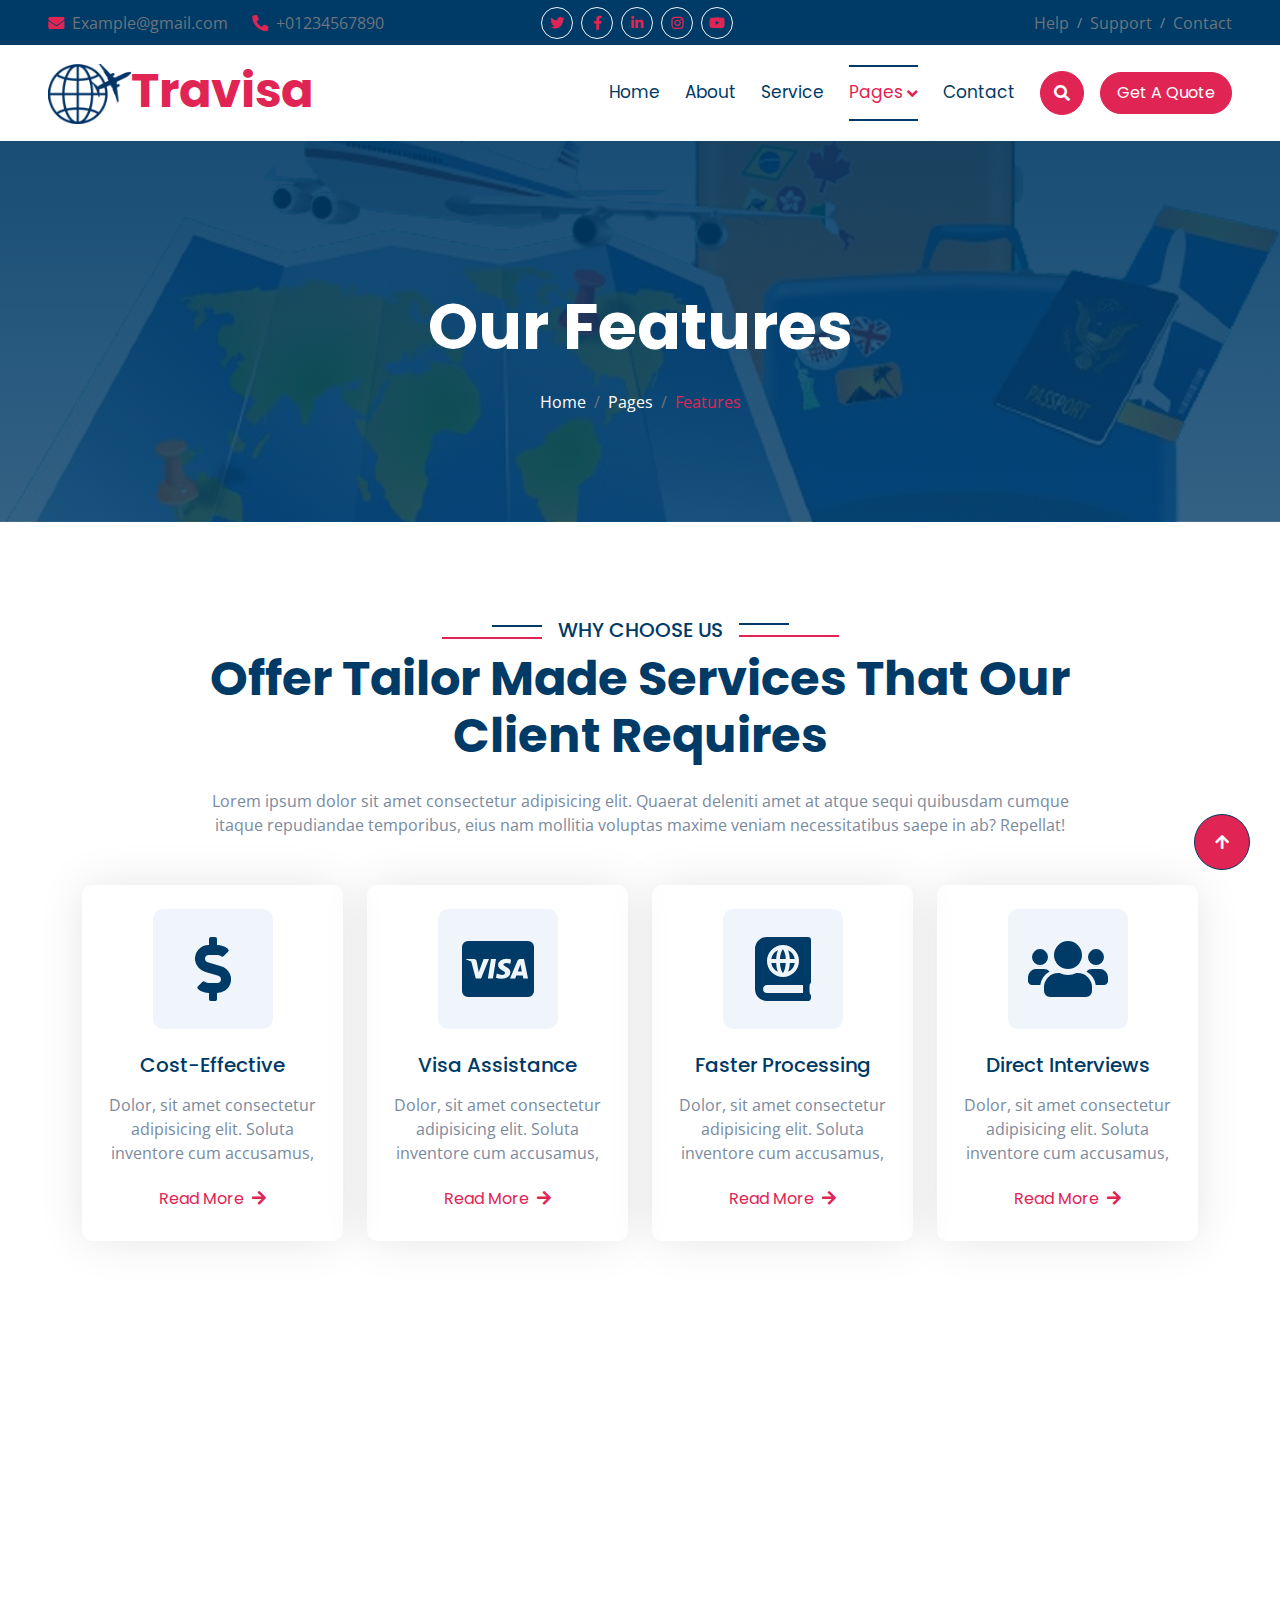
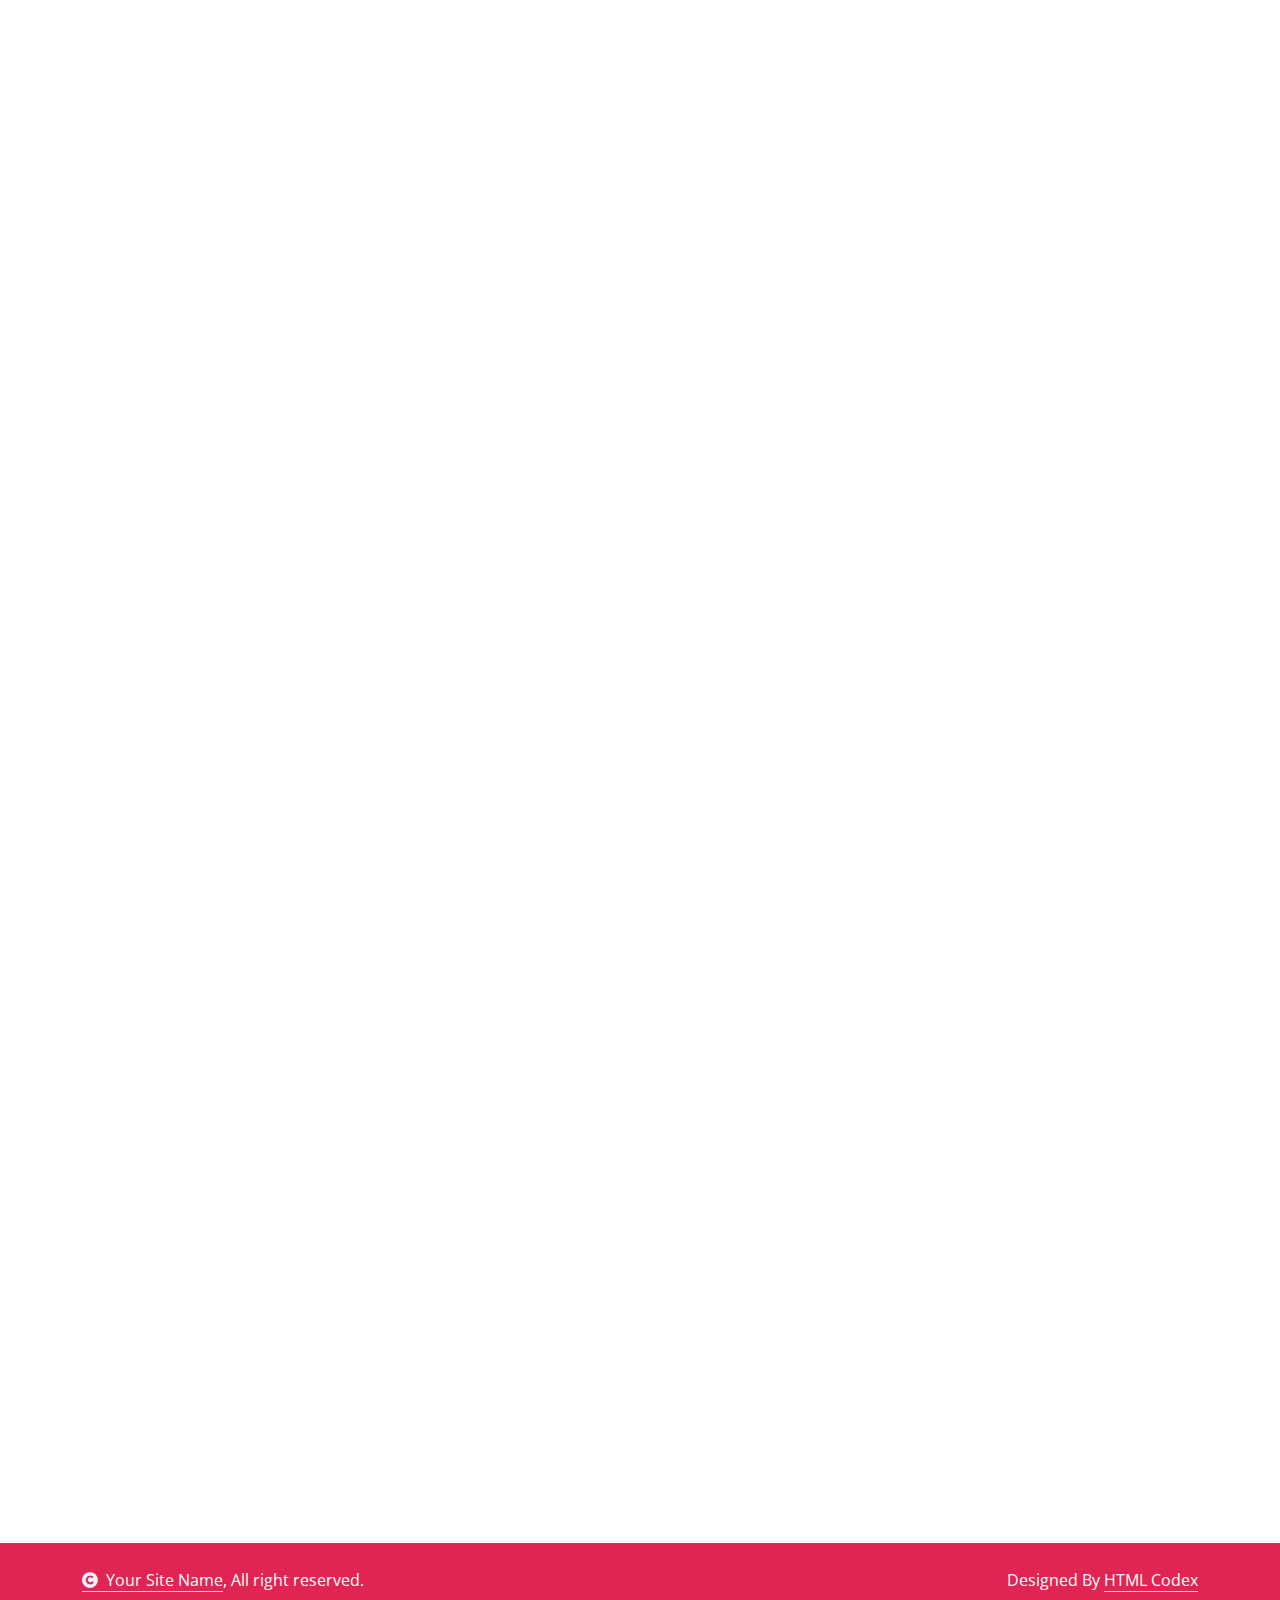
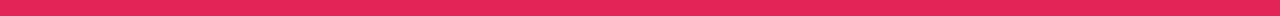
<file: feature.html>
<!DOCTYPE html>
<html lang="en">

    <head>
        <meta charset="utf-8">
        <title>Travisa - Visa & Immigration Website Template</title>
        <meta content="width=device-width, initial-scale=1.0" name="viewport">
        <meta content="" name="keywords">
        <meta content="" name="description">

        <!-- Google Web Fonts -->
        <link rel="preconnect" href="https://fonts.googleapis.com">
        <link rel="preconnect" href="https://fonts.gstatic.com" crossorigin>
        <link href="https://fonts.googleapis.com/css2?family=Open+Sans:wght@400;500;600;700&family=Poppins:wght@200;300;400;500;600&display=swap" rel="stylesheet"> 

        <!-- Icon Font Stylesheet -->
        <link rel="stylesheet" href="https://use.fontawesome.com/releases/v5.15.4/css/all.css"/>
        <link href="https://cdn.jsdelivr.net/npm/bootstrap-icons@1.4.1/font/bootstrap-icons.css" rel="stylesheet">

        <!-- Libraries Stylesheet -->
        <link href="lib/animate/animate.min.css" rel="stylesheet">
        <link href="lib/owlcarousel/assets/owl.carousel.min.css" rel="stylesheet">


        <!-- Customized Bootstrap Stylesheet -->
        <link href="css/bootstrap.min.css" rel="stylesheet">

        <!-- Template Stylesheet -->
        <link href="css/style.css" rel="stylesheet">
    </head>

    <body>

        <!-- Spinner Start -->
        <div id="spinner" class="show bg-white position-fixed translate-middle w-100 vh-100 top-50 start-50 d-flex align-items-center justify-content-center">
            <div class="spinner-border text-secondary" style="width: 3rem; height: 3rem;" role="status">
                <span class="sr-only">Loading...</span>
            </div>
        </div>
        <!-- Spinner End -->


        <!-- Topbar Start -->
        <div class="container-fluid bg-primary px-5 d-none d-lg-block">
            <div class="row gx-0 align-items-center">
                <div class="col-lg-5 text-center text-lg-start mb-lg-0">
                    <div class="d-flex">
                        <a href="#" class="text-muted me-4"><i class="fas fa-envelope text-secondary me-2"></i>Example@gmail.com</a>
                        <a href="#" class="text-muted me-0"><i class="fas fa-phone-alt text-secondary me-2"></i>+01234567890</a>
                    </div>
                </div>
                <div class="col-lg-3 row-cols-1 text-center mb-2 mb-lg-0">
                    <div class="d-inline-flex align-items-center" style="height: 45px;">
                        <a class="btn btn-sm btn-outline-light btn-square rounded-circle me-2" href=""><i class="fab fa-twitter fw-normal text-secondary"></i></a>
                        <a class="btn btn-sm btn-outline-light btn-square rounded-circle me-2" href=""><i class="fab fa-facebook-f fw-normal text-secondary"></i></a>
                        <a class="btn btn-sm btn-outline-light btn-square rounded-circle me-2" href=""><i class="fab fa-linkedin-in fw-normal text-secondary"></i></a>
                        <a class="btn btn-sm btn-outline-light btn-square rounded-circle me-2" href=""><i class="fab fa-instagram fw-normal text-secondary"></i></a>
                        <a class="btn btn-sm btn-outline-light btn-square rounded-circle" href=""><i class="fab fa-youtube fw-normal text-secondary"></i></a>
                    </div>
                </div>
                <div class="col-lg-4 text-center text-lg-end">
                    <div class="d-inline-flex align-items-center" style="height: 45px;">
                        <a href="#" class="text-muted me-2"> Help</a><small> / </small>
                        <a href="#" class="text-muted mx-2"> Support</a><small> / </small>
                        <a href="#" class="text-muted ms-2"> Contact</a>
                    </div>
                </div>
            </div>
        </div>
        <!-- Topbar End -->

        <!-- Navbar & Hero Start -->
        <div class="container-fluid nav-bar p-0">
            <nav class="navbar navbar-expand-lg navbar-light bg-white px-4 px-lg-5 py-3 py-lg-0">
                <a href="" class="navbar-brand p-0">
                    <h1 class="display-5 text-secondary m-0"><img src="img/brand-logo.png" class="img-fluid" alt="">Travisa</h1>
                    <!-- <img src="img/logo.png" alt="Logo"> -->
                </a>
                <button class="navbar-toggler" type="button" data-bs-toggle="collapse" data-bs-target="#navbarCollapse">
                    <span class="fa fa-bars"></span>
                </button>
                <div class="collapse navbar-collapse" id="navbarCollapse">
                    <div class="navbar-nav ms-auto py-0">
                        <a href="index.html" class="nav-item nav-link">Home</a>
                        <a href="about.html" class="nav-item nav-link">About</a>
                        <a href="service.html" class="nav-item nav-link">Service</a>
                        <div class="nav-item dropdown">
                            <a href="#" class="nav-link active" data-bs-toggle="dropdown"><span class="dropdown-toggle">Pages</span></a>
                            <div class="dropdown-menu m-0">
                                <a href="feature.html" class="dropdown-item active">Feature</a>
                                <a href="countries.html" class="dropdown-item">Countries</a>
                                <a href="testimonial.html" class="dropdown-item">Testimonial</a>
                                <a href="training.html" class="dropdown-item">Training</a>
                                <a href="404.html" class="dropdown-item">404 Page</a>
                            </div>
                        </div>
                        <a href="contact.html" class="nav-item nav-link">Contact</a>
                    </div>
                    <button class="btn btn-primary btn-md-square border-secondary mb-3 mb-md-3 mb-lg-0 me-3" data-bs-toggle="modal" data-bs-target="#searchModal"><i class="fas fa-search"></i></button>
                    <a href="" class="btn btn-primary border-secondary rounded-pill py-2 px-4 px-lg-3 mb-3 mb-md-3 mb-lg-0">Get A Quote</a>
                </div>
            </nav>
        </div>
        <!-- Navbar & Hero End -->

        <!-- Modal Search Start -->
        <div class="modal fade" id="searchModal" tabindex="-1" aria-labelledby="exampleModalLabel" aria-hidden="true">
            <div class="modal-dialog modal-fullscreen">
                <div class="modal-content rounded-0">
                    <div class="modal-header">
                        <h4 class="modal-title text-secondary mb-0" id="exampleModalLabel">Search by keyword</h4>
                        <button type="button" class="btn-close" data-bs-dismiss="modal" aria-label="Close"></button>
                    </div>
                    <div class="modal-body d-flex align-items-center">
                        <div class="input-group w-75 mx-auto d-flex">
                            <input type="search" class="form-control p-3" placeholder="keywords" aria-describedby="search-icon-1">
                            <span id="search-icon-1" class="input-group-text p-3"><i class="fa fa-search"></i></span>
                        </div>
                    </div>
                </div>
            </div>
        </div>
        <!-- Modal Search End -->

        <!-- Header Start -->
        <div class="container-fluid bg-breadcrumb">
            <div class="container text-center py-5" style="max-width: 900px;">
                <h3 class="text-white display-3 mb-4 wow fadeInDown" data-wow-delay="0.1s">Our Features</h1>
                <ol class="breadcrumb justify-content-center text-white mb-0 wow fadeInDown" data-wow-delay="0.3s">
                    <li class="breadcrumb-item"><a href="index.html" class="text-white">Home</a></li>
                    <li class="breadcrumb-item"><a href="#" class="text-white">Pages</a></li>
                    <li class="breadcrumb-item active text-secondary">Features</li>
                </ol>    
            </div>
        </div>
        <!-- Header End -->

        <!-- Features Start -->
        <div class="container-fluid features overflow-hidden py-5">
            <div class="container py-5">
                <div class="section-title text-center mb-5 wow fadeInUp" data-wow-delay="0.1s">
                    <div class="sub-style">
                        <h5 class="sub-title text-primary px-3">Why Choose Us</h5>
                    </div>
                    <h1 class="display-5 mb-4">Offer Tailor Made Services That Our Client Requires</h1>
                    <p class="mb-0">Lorem ipsum dolor sit amet consectetur adipisicing elit. Quaerat deleniti amet at atque sequi quibusdam cumque itaque repudiandae temporibus, eius nam mollitia voluptas maxime veniam necessitatibus saepe in ab? Repellat!</p>
                </div>
                <div class="row g-4 justify-content-center text-center">
                    <div class="col-md-6 col-lg-6 col-xl-3 wow fadeInUp" data-wow-delay="0.1s">
                        <div class="feature-item text-center p-4">
                            <div class="feature-icon p-3 mb-4">
                                <i class="fas fa-dollar-sign fa-4x text-primary"></i>
                            </div>
                            <div class="feature-content d-flex flex-column">
                                <h5 class="mb-3">Cost-Effective</h5>
                                <p class="mb-3">Dolor, sit amet consectetur adipisicing elit. Soluta inventore cum accusamus,</p>
                                <a class="btn btn-secondary rounded-pill" href="#">Read More<i class="fas fa-arrow-right ms-2"></i></a>
                            </div>
                        </div>
                    </div>
                    <div class="col-md-6 col-lg-6 col-xl-3 wow fadeInUp" data-wow-delay="0.3s">
                        <div class="feature-item text-center p-4">
                            <div class="feature-icon p-3 mb-4">
                                <i class="fab fa-cc-visa fa-4x text-primary"></i>
                            </div>
                            <div class="feature-content d-flex flex-column">
                                <h5 class="mb-3">Visa Assistance</h5>
                                <p class="mb-3">Dolor, sit amet consectetur adipisicing elit. Soluta inventore cum accusamus,</p>
                                <a class="btn btn-secondary rounded-pill" href="#">Read More<i class="fas fa-arrow-right ms-2"></i></a>
                            </div>
                        </div>
                    </div>
                    <div class="col-md-6 col-lg-6 col-xl-3 wow fadeInUp" data-wow-delay="0.5s">
                        <div class="feature-item text-center p-4">
                            <div class="feature-icon p-3 mb-4">
                                <i class="fas fa-atlas fa-4x text-primary"></i>
                            </div>
                            <div class="feature-content d-flex flex-column">
                                <h5 class="mb-3">Faster Processing</h5>
                                <p class="mb-3">Dolor, sit amet consectetur adipisicing elit. Soluta inventore cum accusamus,</p>
                                <a class="btn btn-secondary rounded-pill" href="#">Read More<i class="fas fa-arrow-right ms-2"></i></a>
                            </div>
                        </div>
                    </div>
                    <div class="col-md-6 col-lg-6 col-xl-3 wow fadeInUp" data-wow-delay="0.7s">
                        <div class="feature-item text-center p-4">
                            <div class="feature-icon p-3 mb-4">
                                <i class="fas fa-users fa-4x text-primary"></i>
                            </div>
                            <div class="feature-content d-flex flex-column">
                                <h5 class="mb-3">Direct Interviews</h5>
                                <p class="mb-3">Dolor, sit amet consectetur adipisicing elit. Soluta inventore cum accusamus,</p>
                                <a class="btn btn-secondary rounded-pill" href="#">Read More<i class="fas fa-arrow-right ms-2"></i></a>
                            </div>
                        </div>
                    </div>
                    <div class="col-12">
                        <a class="btn btn-primary border-secondary rounded-pill py-3 px-5 wow fadeInUp" data-wow-delay="0.1s" href="#">More Features</a>
                    </div>
                </div>
            </div>
        </div>
        <!-- Features End -->


        <!-- Counter Facts Start -->
        <div class="container-fluid counter-facts overflow-hidden py-5">
            <div class="container py-5">
                <div class="row g-4">
                    <div class="col-12 col-sm-6 col-md-6 col-xl-3 wow fadeInUp" data-wow-delay="0.1s">
                        <div class="counter">
                            <div class="counter-icon">
                                <i class="fas fa-passport"></i>
                            </div>
                            <div class="counter-content">
                                <h3>Visa Categories</h3>
                                <div class="d-flex align-items-center justify-content-center">
                                    <span class="counter-value" data-toggle="counter-up">31</span>
                                    <h4 class="text-secondary mb-0" style="font-weight: 600; font-size: 25px;">+</h4>
                                </div>
                            </div>
                        </div>
                    </div>
                    <div class="col-12 col-sm-6 col-md-6 col-xl-3 wow fadeInUp" data-wow-delay="0.3s">
                        <div class="counter">
                            <div class="counter-icon">
                                <i class="fas fa-users"></i>
                            </div>
                            <div class="counter-content">
                                <h3>Team Members</h3>
                                <div class="d-flex align-items-center justify-content-center">
                                    <span class="counter-value" data-toggle="counter-up">377</span>
                                    <h4 class="text-secondary mb-0" style="font-weight: 600; font-size: 25px;">+</h4>
                                </div>
                            </div>
                        </div>
                    </div>
                    <div class="col-12 col-sm-6 col-md-6 col-xl-3 wow fadeInUp" data-wow-delay="0.5s">
                        <div class="counter">
                            <div class="counter-icon">
                                <i class="fas fa-user-check"></i>
                            </div>
                            <div class="counter-content">
                                <h3>Visa Process</h3>
                                <div class="d-flex align-items-center justify-content-center">
                                    <span class="counter-value" data-toggle="counter-up">4.9</span>
                                    <h4 class="text-secondary mb-0" style="font-weight: 600; font-size: 25px;">K</h4>
                                </div>
                            </div>
                        </div>
                    </div>
                    <div class="col-12 col-sm-6 col-md-6 col-xl-3 wow fadeInUp" data-wow-delay="0.7s">
                        <div class="counter">
                            <div class="counter-icon">
                                <i class="fas fa-handshake"></i>
                            </div>
                            <div class="counter-content">
                                <h3>Success Rates</h3>
                                <div class="d-flex align-items-center justify-content-center">
                                    <span class="counter-value" data-toggle="counter-up">98</span>
                                    <h4 class="text-secondary mb-0" style="font-weight: 600; font-size: 25px;">%</h4>
                                </div>
                            </div>
                        </div>
                    </div>
                </div>
            </div>
        </div>
        <!-- Counter Facts End -->

        <!-- Countries We Offer Start -->
        <div class="container-fluid country overflow-hidden py-5">
            <div class="container py-5">
                <div class="section-title text-center wow fadeInUp" data-wow-delay="0.1s" style="margin-bottom: 70px;">
                    <div class="sub-style">
                        <h5 class="sub-title text-primary px-3">COUNTRIES WE OFFER</h5>
                    </div>
                    <h1 class="display-5 mb-4">Immigration & visa services following Countries</h1>
                    <p class="mb-0">Lorem ipsum dolor sit amet consectetur adipisicing elit. Quaerat deleniti amet at atque sequi quibusdam cumque itaque repudiandae temporibus, eius nam mollitia voluptas maxime veniam necessitatibus saepe in ab? Repellat!</p>
                </div>
                <div class="row g-4 text-center">
                    <div class="col-lg-6 col-xl-3 mb-5 mb-xl-0 wow fadeInUp" data-wow-delay="0.1s">
                        <div class="country-item">
                            <div class="rounded overflow-hidden">
                                <img src="img/country-1.jpg" class="img-fluid w-100 rounded" alt="Image">
                            </div>
                            <div class="country-flag">
                                <img src="img/brazil.jpg" class="img-fluid rounded-circle" alt="Image">
                            </div>
                            <div class="country-name">
                                <a href="#" class="text-white fs-4">Brazil</a>
                            </div>
                        </div>
                    </div>
                    <div class="col-lg-6 col-xl-3 mb-5 mb-xl-0 wow fadeInUp" data-wow-delay="0.3s">
                        <div class="country-item">
                            <div class="rounded overflow-hidden">
                                <img src="img/country-2.jpg" class="img-fluid w-100 rounded" alt="Image">
                            </div>
                            <div class="country-flag">
                                <img src="img/india.jpg" class="img-fluid rounded-circle" alt="Image">
                            </div>
                            <div class="country-name">
                                <a href="#" class="text-white fs-4">india</a>
                            </div>
                        </div>
                    </div>
                    <div class="col-lg-6 col-xl-3 mb-5 mb-xl-0 wow fadeInUp" data-wow-delay="0.5s">
                        <div class="country-item">
                            <div class="rounded overflow-hidden">
                                <img src="img/country-3.jpg" class="img-fluid w-100 rounded" alt="Image">
                            </div>
                            <div class="country-flag">
                                <img src="img/usa.jpg" class="img-fluid rounded-circle" alt="Image">
                            </div>
                            <div class="country-name">
                                <a href="#" class="text-white fs-4">New York</a>
                            </div>
                        </div>
                    </div>
                    <div class="col-lg-6 col-xl-3 mb-5 mb-xl-0 wow fadeInUp" data-wow-delay="0.7s">
                        <div class="country-item">
                            <div class="rounded overflow-hidden">
                                <img src="img/country-4.jpg" class="img-fluid w-100 rounded" alt="Image">
                            </div>
                            <div class="country-flag">
                                <img src="img/italy.jpg" class="img-fluid rounded-circle" alt="Image">
                            </div>
                            <div class="country-name">
                                <a href="#" class="text-white fs-4">Italy</a>
                            </div>
                        </div>
                    </div>
                    <div class="col-12">
                        <a class="btn btn-primary border-secondary rounded-pill py-3 px-5 wow fadeInUp" data-wow-delay="0.1s" href="#">More Countries</a>
                    </div>
                </div>
            </div>
        </div>
        <!-- Countries We Offer End -->

        <!-- Footer Start -->
        <div class="container-fluid footer py-5 wow fadeIn" data-wow-delay="0.2s">
            <div class="container py-5">
                <div class="row g-5">
                    <div class="col-md-6 col-lg-6 col-xl-3">
                        <div class="footer-item d-flex flex-column">
                            <h4 class="text-secondary mb-4">Contact Info</h4>
                            <a href=""><i class="fa fa-map-marker-alt me-2"></i> 123 Street, New York, USA</a>
                            <a href=""><i class="fas fa-envelope me-2"></i> info@example.com</a>
                            <a href=""><i class="fas fa-phone me-2"></i> +012 345 67890</a>
                            <a href="" class="mb-3"><i class="fas fa-print me-2"></i> +012 345 67890</a>
                            <div class="d-flex align-items-center">
                                <i class="fas fa-share fa-2x text-secondary me-2"></i>
                                <a class="btn mx-1" href=""><i class="fab fa-facebook-f"></i></a>
                                <a class="btn mx-1" href=""><i class="fab fa-twitter"></i></a>
                                <a class="btn mx-1" href=""><i class="fab fa-instagram"></i></a>
                                <a class="btn mx-1" href=""><i class="fab fa-linkedin-in"></i></a>
                            </div>
                        </div>
                    </div>
                    <div class="col-md-6 col-lg-6 col-xl-3">
                        <div class="footer-item d-flex flex-column">
                            <h4 class="text-secondary mb-4">Opening Time</h4>
                            <div class="mb-3">
                                <h6 class="text-muted mb-0">Mon - Friday:</h6>
                                <p class="text-white mb-0">09.00 am to 07.00 pm</p>
                            </div>
                            <div class="mb-3">
                                <h6 class="text-muted mb-0">Satday:</h6>
                                <p class="text-white mb-0">10.00 am to 05.00 pm</p>
                            </div>
                            <div class="mb-3">
                                <h6 class="text-muted mb-0">Vacation:</h6>
                                <p class="text-white mb-0">All Sunday is our vacation</p>
                            </div>
                        </div>
                    </div>
                    <div class="col-md-6 col-lg-6 col-xl-3">
                        <div class="footer-item d-flex flex-column">
                            <h4 class="text-secondary mb-4">Our Services</h4>
                            <a href="#" class=""><i class="fas fa-angle-right me-2"></i> Business</a>
                            <a href="#" class=""><i class="fas fa-angle-right me-2"></i> Evaluation</a>
                            <a href="#" class=""><i class="fas fa-angle-right me-2"></i> Migrate</a>
                            <a href="#" class=""><i class="fas fa-angle-right me-2"></i> Study</a>
                            <a href="#" class=""><i class="fas fa-angle-right me-2"></i> Counselling</a>
                            <a href="#" class=""><i class="fas fa-angle-right me-2"></i> Work / Career</a>
                        </div>
                    </div>
                    <div class="col-md-6 col-lg-6 col-xl-3">
                        <div class="footer-item">
                            <h4 class="text-secondary mb-4">Newsletter</h4>
                            <p class="text-white mb-3">Dolor amet sit justo amet elitr clita ipsum elitr est.Lorem ipsum dolor sit amet, consectetur adipiscing elit.</p>
                            <div class="position-relative mx-auto rounded-pill">
                                <input class="form-control border-0 rounded-pill w-100 py-3 ps-4 pe-5" type="text" placeholder="Enter your email">
                                <button type="button" class="btn btn-primary rounded-pill position-absolute top-0 end-0 py-2 mt-2 me-2">SignUp</button>
                            </div>
                        </div>
                    </div>
                </div>
            </div>
        </div>
        <!-- Footer End -->
        
        <!-- Copyright Start -->
        <div class="container-fluid copyright py-4">
            <div class="container">
                <div class="row g-4 align-items-center">
                    <div class="col-md-6 text-center text-md-start mb-md-0">
                        <span class="text-white"><a href="#" class="border-bottom text-white"><i class="fas fa-copyright text-light me-2"></i>Your Site Name</a>, All right reserved.</span>
                    </div>
                    <div class="col-md-6 text-center text-md-end text-white">
                        <!--/*** This template is free as long as you keep the below author’s credit link/attribution link/backlink. ***/-->
                        <!--/*** If you'd like to use the template without the below author’s credit link/attribution link/backlink, ***/-->
                        <!--/*** you can purchase the Credit Removal License from "https://htmlcodex.com/credit-removal". ***/-->
                        Designed By <a class="border-bottom text-white" href="https://htmlcodex.com">HTML Codex</a>
                    </div>
                </div>
            </div>
        </div>
        <!-- Copyright End -->

        <!-- Back to Top -->
        <a href="#" class="btn btn-primary btn-lg-square back-to-top"><i class="fa fa-arrow-up"></i></a>   

        
    <!-- JavaScript Libraries -->
    <script src="https://ajax.googleapis.com/ajax/libs/jquery/3.6.4/jquery.min.js"></script>
    <script src="https://cdn.jsdelivr.net/npm/bootstrap@5.0.0/dist/js/bootstrap.bundle.min.js"></script>
    <script src="lib/wow/wow.min.js"></script>
    <script src="lib/easing/easing.min.js"></script>
    <script src="lib/waypoints/waypoints.min.js"></script>
    <script src="lib/counterup/counterup.min.js"></script>
    <script src="lib/owlcarousel/owl.carousel.min.js"></script>
    

    <!-- Template Javascript -->
    <script src="js/main.js"></script>
    </body>

</html>
</file>
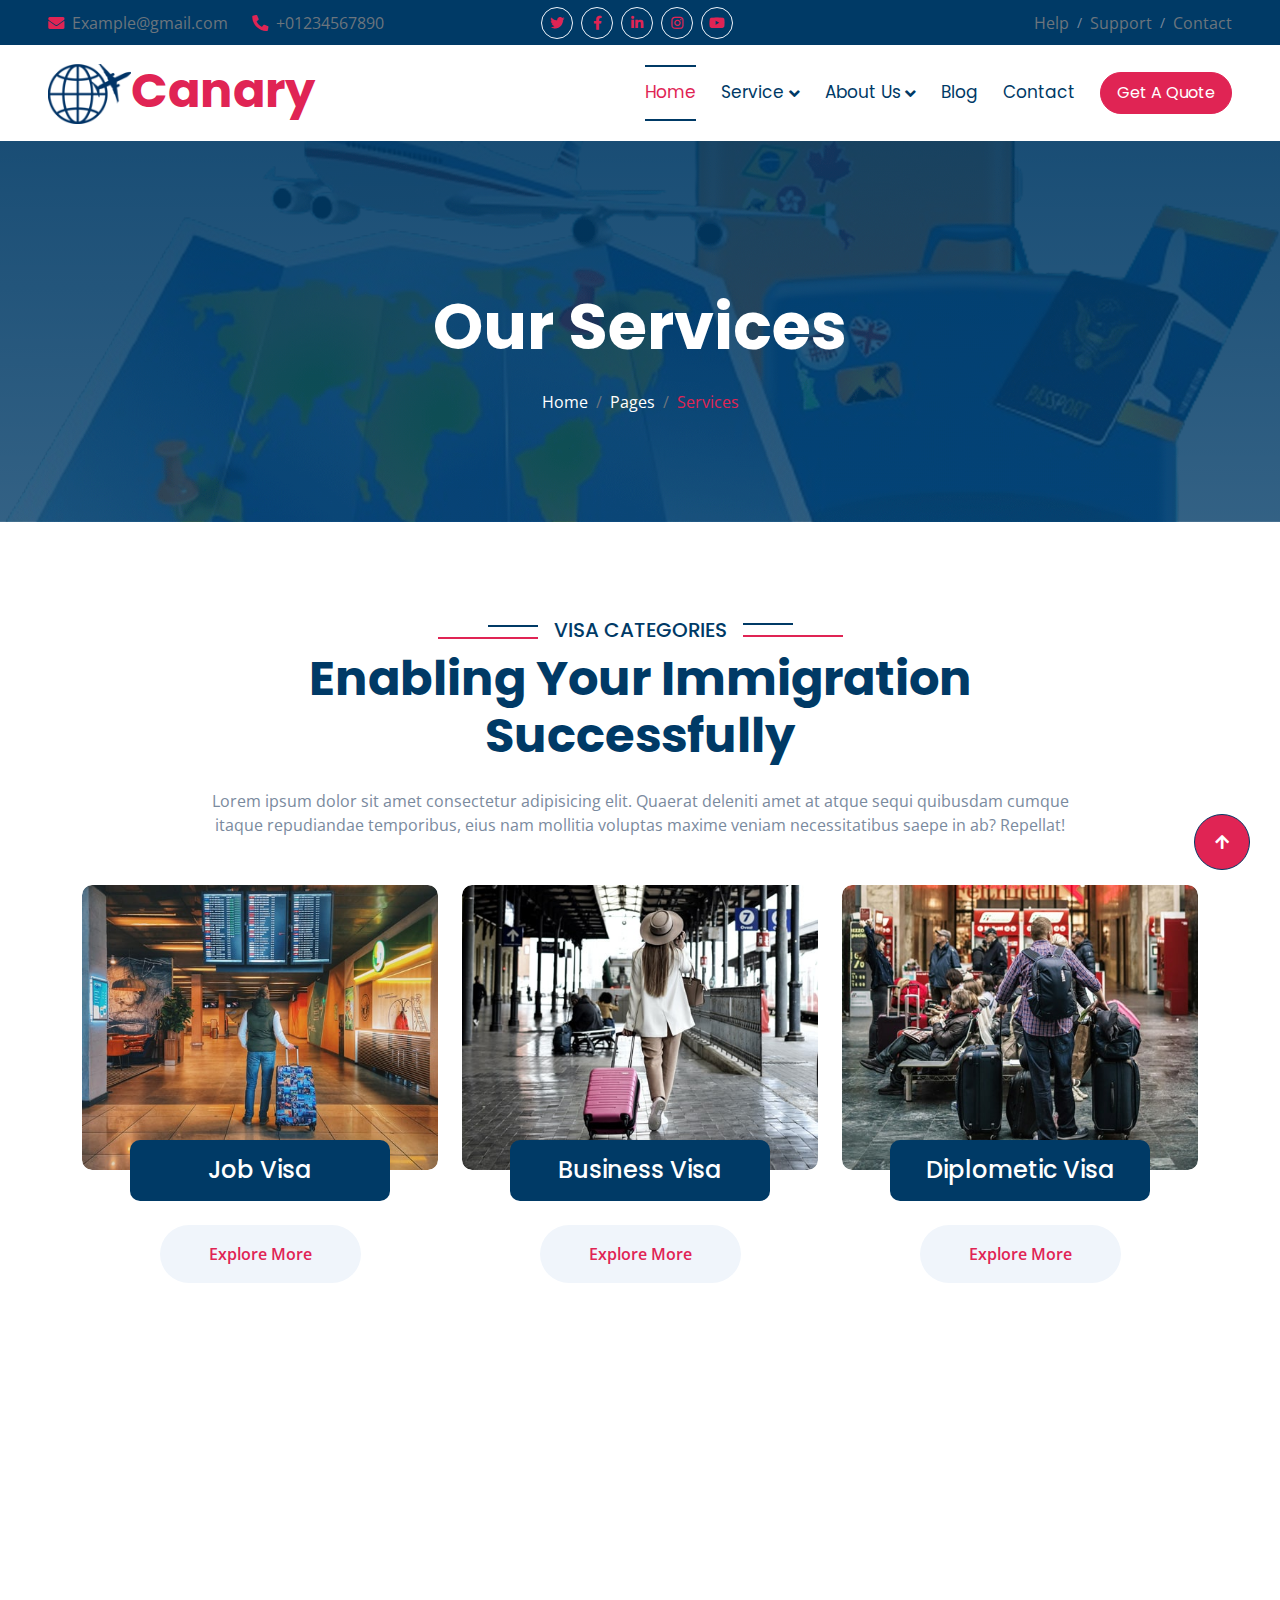
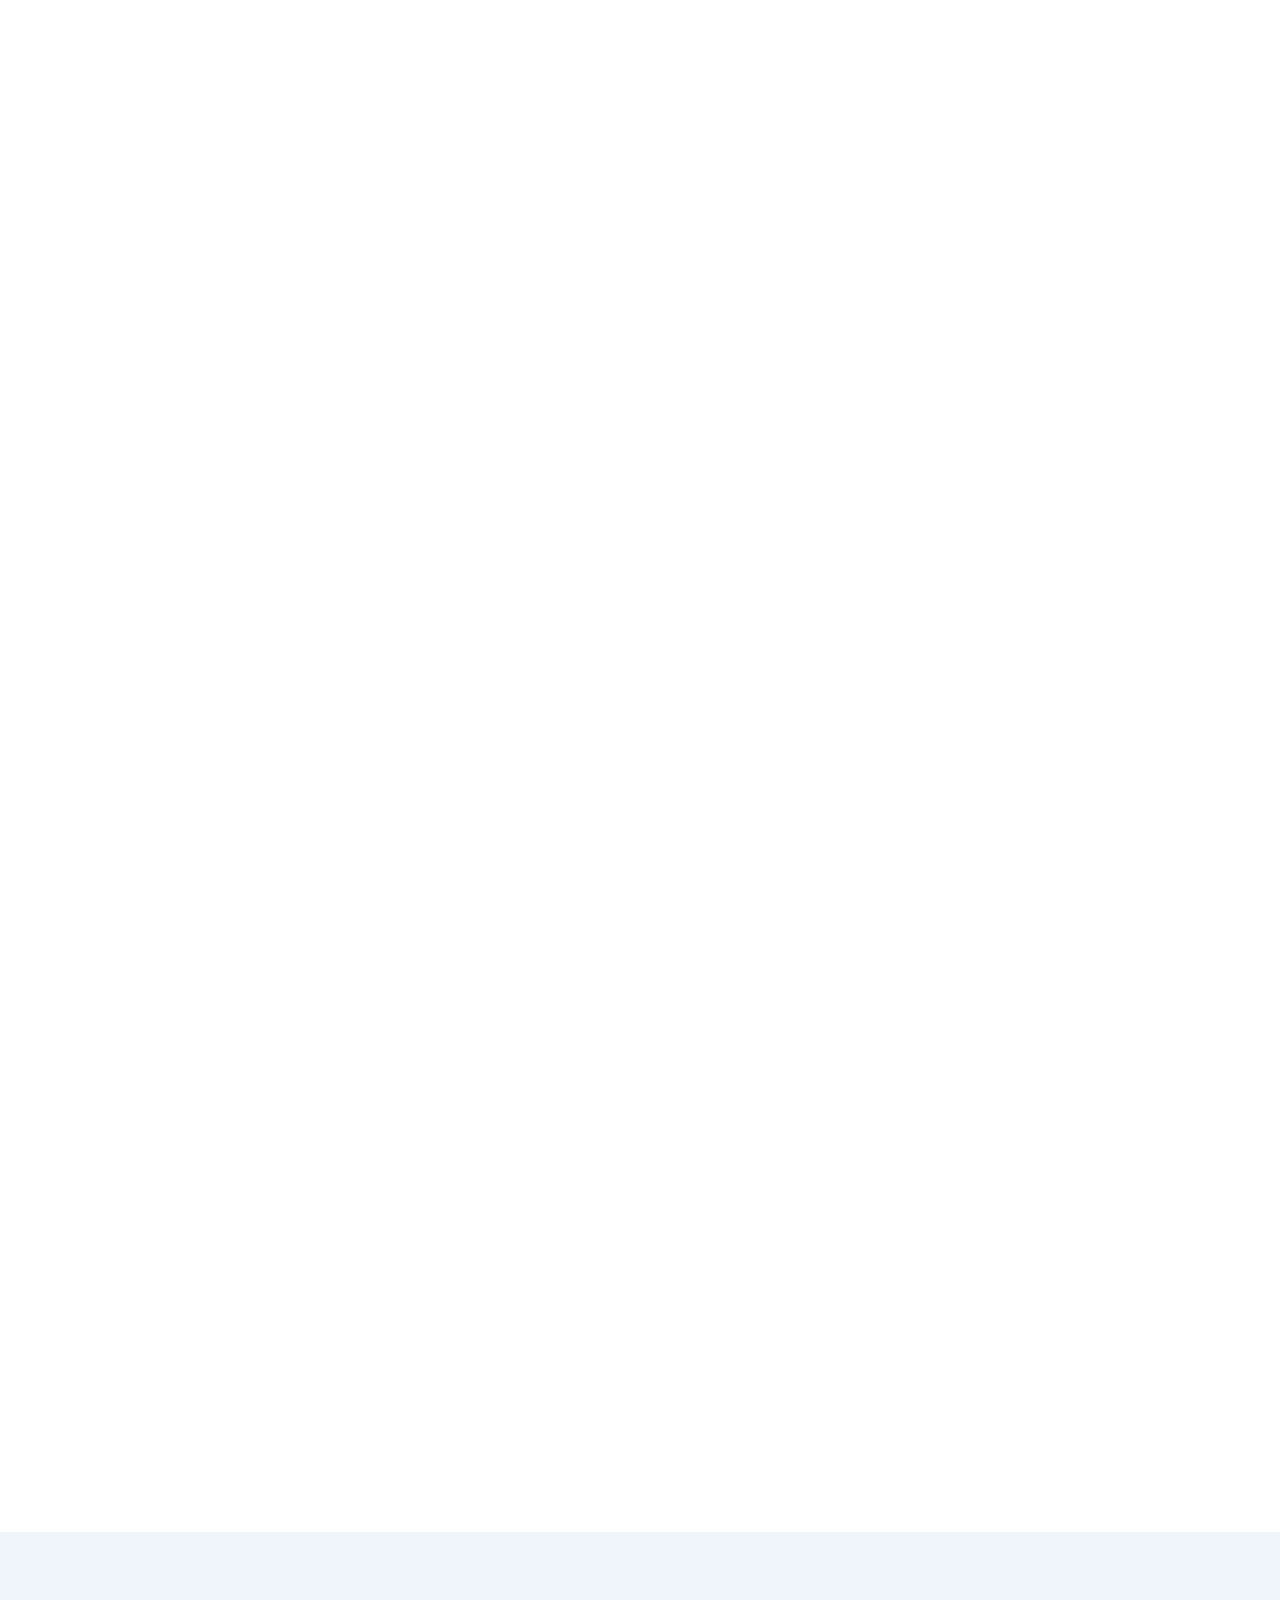
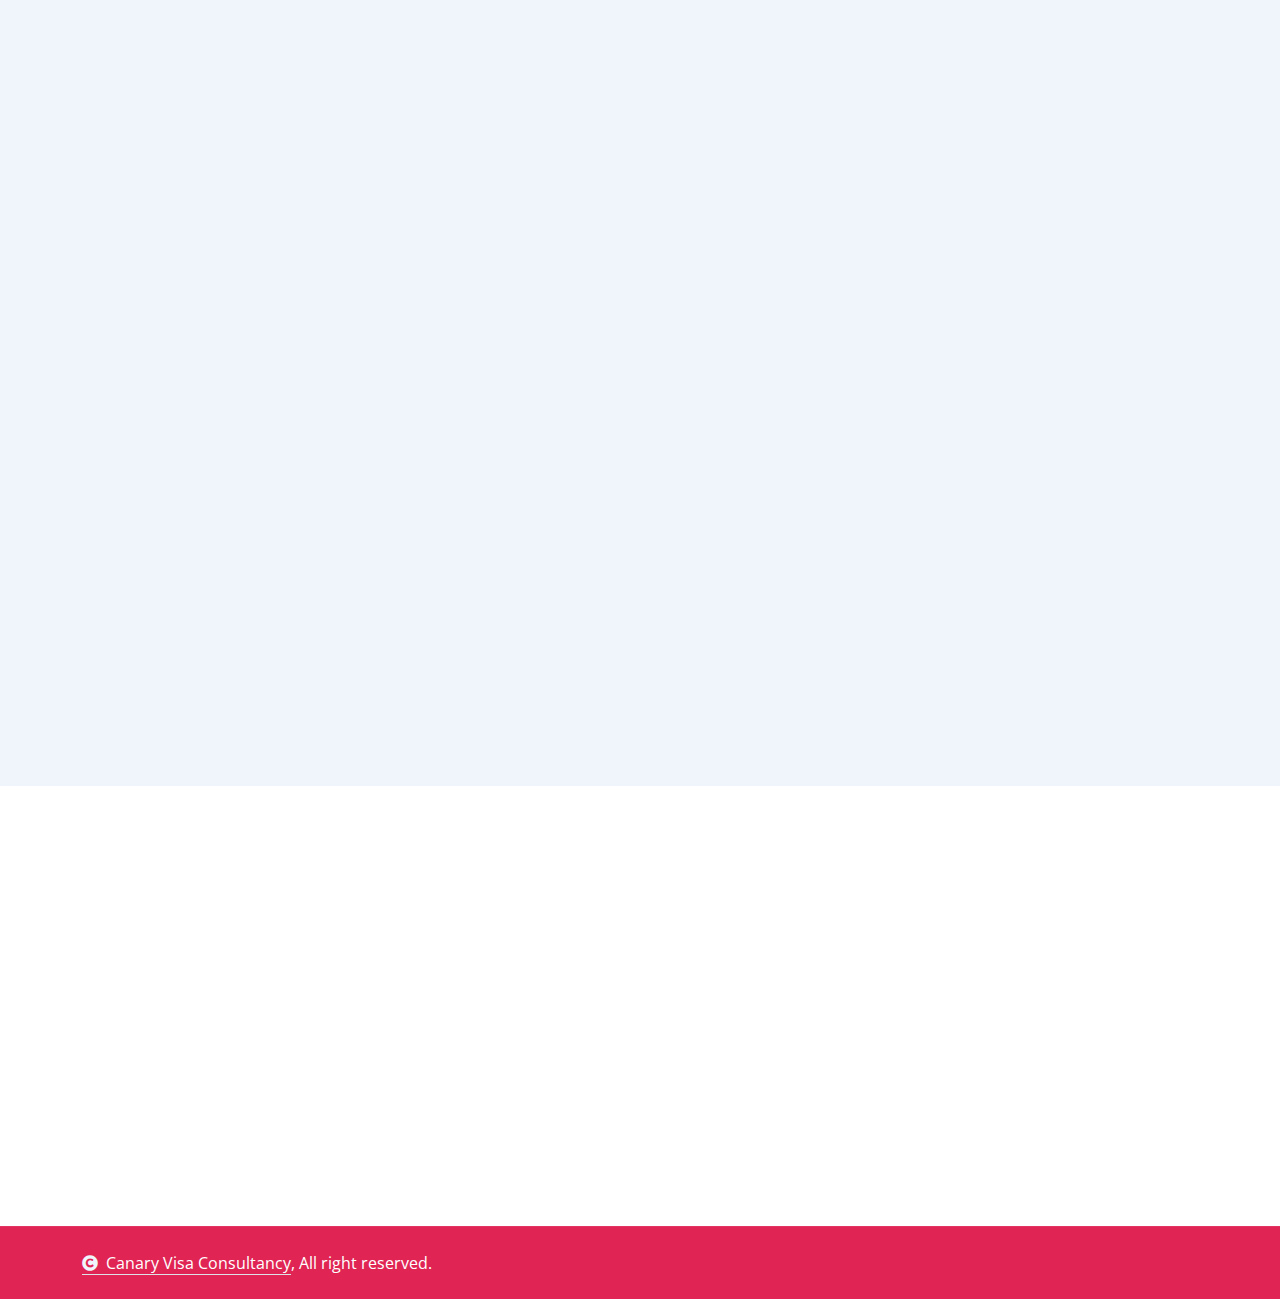
<file: service.html>
<!DOCTYPE html>
<html lang="en">

    <head>
        <meta charset="utf-8">
        <title>Canary Visa Consultancy</title>
        <meta content="width=device-width, initial-scale=1.0" name="viewport">
        <meta content="" name="keywords">
        <meta content="" name="description">

        <!-- Google Web Fonts -->
        <link rel="preconnect" href="https://fonts.googleapis.com">
        <link rel="preconnect" href="https://fonts.gstatic.com" crossorigin>
        <link href="https://fonts.googleapis.com/css2?family=Open+Sans:wght@400;500;600;700&family=Poppins:wght@200;300;400;500;600&display=swap" rel="stylesheet"> 

        <!-- Icon Font Stylesheet -->
        <link rel="stylesheet" href="https://use.fontawesome.com/releases/v5.15.4/css/all.css"/>
        <link href="https://cdn.jsdelivr.net/npm/bootstrap-icons@1.4.1/font/bootstrap-icons.css" rel="stylesheet">

        <!-- Libraries Stylesheet -->
        <link href="lib/animate/animate.min.css" rel="stylesheet">
        <link href="lib/owlcarousel/assets/owl.carousel.min.css" rel="stylesheet">


        <!-- Customized Bootstrap Stylesheet -->
        <link href="css/bootstrap.min.css" rel="stylesheet">

        <!-- Template Stylesheet -->
        <link href="css/style.css" rel="stylesheet">
    </head>

    <body>

        <!-- Spinner Start -->
        <div id="spinner" class="show bg-white position-fixed translate-middle w-100 vh-100 top-50 start-50 d-flex align-items-center justify-content-center">
            <div class="spinner-border text-secondary" style="width: 3rem; height: 3rem;" role="status">
                <span class="sr-only">Loading...</span>
            </div>
        </div>
        <!-- Spinner End -->


        <!-- Topbar Start -->
        <div class="container-fluid bg-primary px-5 d-none d-lg-block">
            <div class="row gx-0 align-items-center">
                <div class="col-lg-5 text-center text-lg-start mb-lg-0">
                    <div class="d-flex">
                        <a href="#" class="text-muted me-4"><i class="fas fa-envelope text-secondary me-2"></i>Example@gmail.com</a>
                        <a href="#" class="text-muted me-0"><i class="fas fa-phone-alt text-secondary me-2"></i>+01234567890</a>
                    </div>
                </div>
                <div class="col-lg-3 row-cols-1 text-center mb-2 mb-lg-0">
                    <div class="d-inline-flex align-items-center" style="height: 45px;">
                        <a class="btn btn-sm btn-outline-light btn-square rounded-circle me-2" href=""><i class="fab fa-twitter fw-normal text-secondary"></i></a>
                        <a class="btn btn-sm btn-outline-light btn-square rounded-circle me-2" href=""><i class="fab fa-facebook-f fw-normal text-secondary"></i></a>
                        <a class="btn btn-sm btn-outline-light btn-square rounded-circle me-2" href=""><i class="fab fa-linkedin-in fw-normal text-secondary"></i></a>
                        <a class="btn btn-sm btn-outline-light btn-square rounded-circle me-2" href=""><i class="fab fa-instagram fw-normal text-secondary"></i></a>
                        <a class="btn btn-sm btn-outline-light btn-square rounded-circle" href=""><i class="fab fa-youtube fw-normal text-secondary"></i></a>
                    </div>
                </div>
                <div class="col-lg-4 text-center text-lg-end">
                    <div class="d-inline-flex align-items-center" style="height: 45px;">
                        <a href="#" class="text-muted me-2"> Help</a><small> / </small>
                        <a href="#" class="text-muted mx-2"> Support</a><small> / </small>
                        <a href="#" class="text-muted ms-2"> Contact</a>
                    </div>
                </div>
            </div>
        </div>
        <!-- Topbar End -->

        <!-- Navbar & Hero Start -->
        <div class="container-fluid nav-bar p-0">
            <nav class="navbar navbar-expand-lg navbar-light bg-white px-4 px-lg-5 py-3 py-lg-0">
                <a href="" class="navbar-brand p-0">
                    <h1 class="display-5 text-secondary m-0"><img src="img/brand-logo.png" class="img-fluid" alt="">Canary</h1>
                    <!-- <img src="img/logo.png" alt="Logo"> -->
                </a>
                <button class="navbar-toggler" type="button" data-bs-toggle="collapse" data-bs-target="#navbarCollapse">
                    <span class="fa fa-bars"></span>
                </button>
                <div class="collapse navbar-collapse" id="navbarCollapse">
                    <div class="navbar-nav ms-auto py-0">
                        <a href="index.html" class="nav-item nav-link active">Home</a>
                        <!--<a href="service.html" class="nav-item nav-link">Service</a>--> 
                        <div class="nav-item dropdown">
                            <a href="#" class="nav-link" data-bs-toggle="dropdown"><span class="dropdown-toggle">Service</span></a>
                            <div class="dropdown-menu m-0">
                                <a href="service.html" class="dropdown-item">Student</a>
                                <a href="service.html" class="dropdown-item">Work Permit</a>
                                <a href="service.html" class="dropdown-item">Tourist</a>
                                <a href="service.html" class="dropdown-item">Hajj/Umrah</a>
                                <a href="service.html" class="dropdown-item">Medical</a>
                            </div>
                        </div>
                        <div class="nav-item dropdown">
                            <a href="#" class="nav-link" data-bs-toggle="dropdown"><span class="dropdown-toggle">About Us</span></a>
                            <div class="dropdown-menu m-0">
                                <a href="about.html" class="dropdown-item">About Canary</a>
                                <a href="about.html" class="dropdown-item">MOU</a>
                                <a href="about.html" class="dropdown-item">Partner</a>
                                <!-- <a href="feature.html" class="dropdown-item">Feature</a>
                                <a href="countries.html" class="dropdown-item">Countries</a>
                                <a href="testimonial.html" class="dropdown-item">Testimonial</a>
                                <a href="training.html" class="dropdown-item">Training</a>
                                <a href="404.html" class="dropdown-item">404 Page</a> -->
                            </div>
                        </div>
                        <!-- <a href="about.html" class="nav-item nav-link">About</a> -->
                        <a href="contact.html" class="nav-item nav-link">Blog</a>
                        <a href="contact.html" class="nav-item nav-link">Contact</a>
                    </div>
                    <!--<button class="btn btn-primary btn-md-square border-secondary mb-3 mb-md-3 mb-lg-0 me-3" data-bs-toggle="modal" data-bs-target="#searchModal"><i class="fas fa-search"></i></button>-->
                    <a href="" class="btn btn-primary border-secondary rounded-pill py-2 px-4 px-lg-3 mb-3 mb-md-3 mb-lg-0">Get A Quote</a>
                </div>
            </nav>
        </div>
        <!-- Navbar & Hero End -->

        <!-- Modal Search Start -->
        <div class="modal fade" id="searchModal" tabindex="-1" aria-labelledby="exampleModalLabel" aria-hidden="true">
            <div class="modal-dialog modal-fullscreen">
                <div class="modal-content rounded-0">
                    <div class="modal-header">
                        <h4 class="modal-title text-secondary mb-0" id="exampleModalLabel">Search by keyword</h4>
                        <button type="button" class="btn-close" data-bs-dismiss="modal" aria-label="Close"></button>
                    </div>
                    <div class="modal-body d-flex align-items-center">
                        <div class="input-group w-75 mx-auto d-flex">
                            <input type="search" class="form-control p-3" placeholder="keywords" aria-describedby="search-icon-1">
                            <span id="search-icon-1" class="input-group-text p-3"><i class="fa fa-search"></i></span>
                        </div>
                    </div>
                </div>
            </div>
        </div>
        <!-- Modal Search End -->

        <!-- Header Start -->
        <div class="container-fluid bg-breadcrumb">
            <div class="container text-center py-5" style="max-width: 900px;">
                <h3 class="text-white display-3 mb-4 wow fadeInDown" data-wow-delay="0.1s">Our Services</h1>
                <ol class="breadcrumb justify-content-center text-white mb-0 wow fadeInDown" data-wow-delay="0.3s">
                    <li class="breadcrumb-item"><a href="index.html" class="text-white">Home</a></li>
                    <li class="breadcrumb-item"><a href="#" class="text-white">Pages</a></li>
                    <li class="breadcrumb-item active text-secondary">Services</li>
                </ol>    
            </div>
        </div>
        <!-- Header End -->

        <!-- Services Start -->
        <div class="container-fluid service overflow-hidden py-5">
            <div class="container py-5">
                <div class="section-title text-center mb-5 wow fadeInUp" data-wow-delay="0.1s">
                    <div class="sub-style">
                        <h5 class="sub-title text-primary px-3">Visa Categories</h5>
                    </div>
                    <h1 class="display-5 mb-4">Enabling Your Immigration Successfully</h1>
                    <p class="mb-0">Lorem ipsum dolor sit amet consectetur adipisicing elit. Quaerat deleniti amet at atque sequi quibusdam cumque itaque repudiandae temporibus, eius nam mollitia voluptas maxime veniam necessitatibus saepe in ab? Repellat!</p>
                </div>
                <div class="row g-4">
                    <div class="col-lg-6 col-xl-4 wow fadeInUp" data-wow-delay="0.1s">
                        <div class="service-item">
                            <div class="service-inner">
                                <div class="service-img">
                                    <img src="img/service-1.jpg" class="img-fluid w-100 rounded" alt="Image">
                                </div>
                                <div class="service-title">
                                    <div class="service-title-name">
                                        <div class="bg-primary text-center rounded p-3 mx-5 mb-4">
                                            <a href="#" class="h4 text-white mb-0">Job Visa</a>
                                        </div>
                                        <a class="btn bg-light text-secondary rounded-pill py-3 px-5 mb-4" href="#">Explore More</a>
                                    </div>
                                    <div class="service-content pb-4">
                                        <a href="#"><h4 class="text-white mb-4 py-3">Job Visa</h4></a>
                                        <div class="px-4">
                                            <p class="mb-4">Lorem ipsum dolor sit amet consectetur, adipisicing elit. Mollitia fugit dolores nesciunt adipisci obcaecati veritatis cum, ratione aspernatur autem velit.</p>
                                            <a class="btn btn-primary border-secondary rounded-pill py-3 px-5" href="#">Explore More</a>
                                        </div>
                                    </div>
                                </div>
                            </div>
                        </div>
                    </div>
                    <div class="col-lg-6 col-xl-4 wow fadeInUp" data-wow-delay="0.3s">
                        <div class="service-item">
                            <div class="service-inner">
                                <div class="service-img">
                                    <img src="img/service-2.jpg" class="img-fluid w-100 rounded" alt="Image">
                                </div>
                                <div class="service-title">
                                    <div class="service-title-name">
                                        <div class="bg-primary text-center rounded p-3 mx-5 mb-4">
                                            <a href="#" class="h4 text-white mb-0">Business Visa</a>
                                        </div>
                                        <a class="btn bg-light text-secondary rounded-pill py-3 px-5 mb-4" href="#">Explore More</a>
                                    </div>
                                    <div class="service-content pb-4">
                                        <a href="#"><h4 class="text-white mb-4 py-3">Business Visa</h4></a>
                                        <div class="px-4">
                                            <p class="mb-4">Lorem ipsum dolor sit amet consectetur, adipisicing elit. Mollitia fugit dolores nesciunt adipisci obcaecati veritatis cum, ratione aspernatur autem velit.</p>
                                            <a class="btn btn-primary border-secondary rounded-pill text-white py-3 px-5" href="#">Explore More</a>
                                        </div>
                                    </div>
                                </div>
                            </div>
                        </div>
                    </div>
                    <div class="col-lg-6 col-xl-4 wow fadeInUp" data-wow-delay="0.5s">
                        <div class="service-item">
                            <div class="service-inner">
                                <div class="service-img">
                                    <img src="img/service-3.jpg" class="img-fluid w-100 rounded" alt="Image">
                                </div>
                                <div class="service-title">
                                    <div class="service-title-name">
                                        <div class="bg-primary text-center rounded p-3 mx-5 mb-4">
                                            <a href="#" class="h4 text-white mb-0">Diplometic Visa</a>
                                        </div>
                                        <a class="btn bg-light text-secondary rounded-pill py-3 px-5 mb-4" href="#">Explore More</a>
                                    </div>
                                    <div class="service-content pb-4">
                                        <a href="#"><h4 class="text-white mb-4 py-3">Diplometic Visa</h4></a>
                                        <div class="px-4">
                                            <p class="mb-4">Lorem ipsum dolor sit amet consectetur, adipisicing elit. Mollitia fugit dolores nesciunt adipisci obcaecati veritatis cum, ratione aspernatur autem velit.</p>
                                            <a class="btn btn-primary border-secondary rounded-pill text-white py-3 px-5" href="#">Explore More</a>
                                        </div>
                                    </div>
                                </div>
                            </div>
                        </div>
                    </div>
                    <div class="col-lg-6 col-xl-4 wow fadeInUp" data-wow-delay="0.1s">
                        <div class="service-item">
                            <div class="service-inner">
                                <div class="service-img">
                                    <img src="img/service-1.jpg" class="img-fluid w-100 rounded" alt="Image">
                                </div>
                                <div class="service-title">
                                    <div class="service-title-name">
                                        <div class="bg-primary text-center rounded p-3 mx-5 mb-4">
                                            <a href="#" class="h4 text-white mb-0">Students Visa</a>
                                        </div>
                                        <a class="btn bg-light text-secondary rounded-pill py-3 px-5 mb-4" href="#">Explore More</a>
                                    </div>
                                    <div class="service-content pb-4">
                                        <a href="#"><h4 class="text-white mb-4 py-3">Students Visa</h4></a>
                                        <div class="px-4">
                                            <p class="mb-4">Lorem ipsum dolor sit amet consectetur, adipisicing elit. Mollitia fugit dolores nesciunt adipisci obcaecati veritatis cum, ratione aspernatur autem velit.</p>
                                            <a class="btn btn-primary border-secondary rounded-pill text-white py-3 px-5" href="#">Explore More</a>
                                        </div>
                                    </div>
                                </div>
                            </div>
                        </div>
                    </div>
                    <div class="col-lg-6 col-xl-4 wow fadeInUp" data-wow-delay="0.3s">
                        <div class="service-item">
                            <div class="service-inner">
                                <div class="service-img">
                                    <img src="img/service-2.jpg" class="img-fluid w-100 rounded" alt="Image">
                                </div>
                                <div class="service-title">
                                    <div class="service-title-name">
                                        <div class="bg-primary text-center rounded p-3 mx-5 mb-4">
                                            <a href="#" class="h4 text-white mb-0">Residence Visa</a>
                                        </div>
                                        <a class="btn bg-light text-secondary rounded-pill py-3 px-5 mb-4" href="#">Explore More</a>
                                    </div>
                                    <div class="service-content pb-4">
                                        <a href="#"><h4 class="text-white mb-4 py-3">Residence Visa</h4></a>
                                        <div class="px-4">
                                            <p class="mb-4">Lorem ipsum dolor sit amet consectetur, adipisicing elit. Mollitia fugit dolores nesciunt adipisci obcaecati veritatis cum, ratione aspernatur autem velit.</p>
                                            <a class="btn btn-primary border-secondary rounded-pill text-white py-3 px-5" href="#">Explore More</a>
                                        </div>
                                    </div>
                                </div>
                            </div>
                        </div>
                    </div>
                    <div class="col-lg-6 col-xl-4 wow fadeInUp" data-wow-delay="0.5s">
                        <div class="service-item">
                            <div class="service-inner">
                                <div class="service-img">
                                    <img src="img/service-3.jpg" class="img-fluid w-100 rounded" alt="Image">
                                </div>
                                <div class="service-title">
                                    <div class="service-title-name">
                                        <div class="bg-primary text-center rounded p-3 mx-5 mb-4">
                                            <a href="#" class="h4 text-white mb-0">Tourist Visa</a>
                                        </div>
                                        <a class="btn bg-light text-secondary rounded-pill py-3 px-5 mb-4" href="#">Explore More</a>
                                    </div>
                                    <div class="service-content pb-4">
                                        <a href="#"><h4 class="text-white mb-4 py-3">Tourist Visa</h4></a>
                                        <div class="px-4">
                                            <p class="mb-4">Lorem ipsum dolor sit amet consectetur, adipisicing elit. Mollitia fugit dolores nesciunt adipisci obcaecati veritatis cum, ratione aspernatur autem velit.</p>
                                            <a class="btn btn-primary border-secondary rounded-pill text-white py-3 px-5" href="#">Explore More</a>
                                        </div>
                                    </div>
                                </div>
                            </div>
                        </div>
                    </div>
                </div>
            </div>
        </div>
        <!-- Services End -->


        <!-- Counter Facts Start -->
        <div class="container-fluid counter-facts py-5">
            <div class="container py-5">
                <div class="row g-4">
                    <div class="col-12 col-sm-6 col-md-6 col-xl-3 wow fadeInUp" data-wow-delay="0.1s">
                        <div class="counter">
                            <div class="counter-icon">
                                <i class="fas fa-passport"></i>
                            </div>
                            <div class="counter-content">
                                <h3>Visa Categories</h3>
                                <div class="d-flex align-items-center justify-content-center">
                                    <span class="counter-value" data-toggle="counter-up">31</span>
                                    <h4 class="text-secondary mb-0" style="font-weight: 600; font-size: 25px;">+</h4>
                                </div>
                            </div>
                        </div>
                    </div>
                    <div class="col-12 col-sm-6 col-md-6 col-xl-3 wow fadeInUp" data-wow-delay="0.3s">
                        <div class="counter">
                            <div class="counter-icon">
                                <i class="fas fa-users"></i>
                            </div>
                            <div class="counter-content">
                                <h3>Team Members</h3>
                                <div class="d-flex align-items-center justify-content-center">
                                    <span class="counter-value" data-toggle="counter-up">377</span>
                                    <h4 class="text-secondary mb-0" style="font-weight: 600; font-size: 25px;">+</h4>
                                </div>
                            </div>
                        </div>
                    </div>
                    <div class="col-12 col-sm-6 col-md-6 col-xl-3 wow fadeInUp" data-wow-delay="0.5s">
                        <div class="counter">
                            <div class="counter-icon">
                                <i class="fas fa-user-check"></i>
                            </div>
                            <div class="counter-content">
                                <h3>Visa Process</h3>
                                <div class="d-flex align-items-center justify-content-center">
                                    <span class="counter-value" data-toggle="counter-up">4.9</span>
                                    <h4 class="text-secondary mb-0" style="font-weight: 600; font-size: 25px;">K</h4>
                                </div>
                            </div>
                        </div>
                    </div>
                    <div class="col-12 col-sm-6 col-md-6 col-xl-3 wow fadeInUp" data-wow-delay="0.7s">
                        <div class="counter">
                            <div class="counter-icon">
                                <i class="fas fa-handshake"></i>
                            </div>
                            <div class="counter-content">
                                <h3>Success Rates</h3>
                                <div class="d-flex align-items-center justify-content-center">
                                    <span class="counter-value" data-toggle="counter-up">98</span>
                                    <h4 class="text-secondary mb-0" style="font-weight: 600; font-size: 25px;">%</h4>
                                </div>
                            </div>
                        </div>
                    </div>
                </div>
            </div>
        </div>
        <!-- Counter Facts End -->

        <!-- Countries We Offer Start -->
        <div class="container-fluid country overflow-hidden py-5">
            <div class="container py-5">
                <div class="section-title text-center wow fadeInUp" data-wow-delay="0.1s" style="margin-bottom: 70px;">
                    <div class="sub-style">
                        <h5 class="sub-title text-primary px-3">COUNTRIES WE OFFER</h5>
                    </div>
                    <h1 class="display-5 mb-4">Immigration & visa services following Countries</h1>
                    <p class="mb-0">Lorem ipsum dolor sit amet consectetur adipisicing elit. Quaerat deleniti amet at atque sequi quibusdam cumque itaque repudiandae temporibus, eius nam mollitia voluptas maxime veniam necessitatibus saepe in ab? Repellat!</p>
                </div>
                <div class="row g-4 text-center">
                    <div class="col-lg-6 col-xl-3 mb-5 mb-xl-0 wow fadeInUp" data-wow-delay="0.1s">
                        <div class="country-item">
                            <div class="rounded overflow-hidden">
                                <img src="img/country-1.jpg" class="img-fluid w-100 rounded" alt="Image">
                            </div>
                            <div class="country-flag">
                                <img src="img/brazil.jpg" class="img-fluid rounded-circle" alt="Image">
                            </div>
                            <div class="country-name">
                                <a href="#" class="text-white fs-4">Brazil</a>
                            </div>
                        </div>
                    </div>
                    <div class="col-lg-6 col-xl-3 mb-5 mb-xl-0 wow fadeInUp" data-wow-delay="0.3s">
                        <div class="country-item">
                            <div class="rounded overflow-hidden">
                                <img src="img/country-2.jpg" class="img-fluid w-100 rounded" alt="Image">
                            </div>
                            <div class="country-flag">
                                <img src="img/india.jpg" class="img-fluid rounded-circle" alt="Image">
                            </div>
                            <div class="country-name">
                                <a href="#" class="text-white fs-4">india</a>
                            </div>
                        </div>
                    </div>
                    <div class="col-lg-6 col-xl-3 mb-5 mb-xl-0 wow fadeInUp" data-wow-delay="0.5s">
                        <div class="country-item">
                            <div class="rounded overflow-hidden">
                                <img src="img/country-3.jpg" class="img-fluid w-100 rounded" alt="Image">
                            </div>
                            <div class="country-flag">
                                <img src="img/usa.jpg" class="img-fluid rounded-circle" alt="Image">
                            </div>
                            <div class="country-name">
                                <a href="#" class="text-white fs-4">New York</a>
                            </div>
                        </div>
                    </div>
                    <div class="col-lg-6 col-xl-3 mb-5 mb-xl-0 wow fadeInUp" data-wow-delay="0.7s">
                        <div class="country-item">
                            <div class="rounded overflow-hidden">
                                <img src="img/country-4.jpg" class="img-fluid w-100 rounded" alt="Image">
                            </div>
                            <div class="country-flag">
                                <img src="img/italy.jpg" class="img-fluid rounded-circle" alt="Image">
                            </div>
                            <div class="country-name">
                                <a href="#" class="text-white fs-4">Italy</a>
                            </div>
                        </div>
                    </div>
                    <div class="col-12">
                        <a class="btn btn-primary border-secondary rounded-pill py-3 px-5 wow fadeInUp" data-wow-delay="0.1s" href="#">More Countries</a>
                    </div>
                </div>
            </div>
        </div>
        <!-- Countries We Offer End -->

        <!-- Training Start -->
        <div class="container-fluid training bg-light overflow-hidden py-5">
            <div class="container py-5">
                <div class="section-title text-center mb-5 wow fadeInUp" data-wow-delay="0.1s">
                    <div class="sub-style">
                        <h5 class="sub-title text-primary px-3">CHECK OUR TRAINING</h5>
                    </div>
                    <h1 class="display-5 mb-4">Get the Best Coacing Service Training with Our Travisa</h1>
                    <p class="mb-0">Lorem ipsum dolor sit amet consectetur adipisicing elit. Quaerat deleniti amet at atque sequi quibusdam cumque itaque repudiandae temporibus, eius nam mollitia voluptas maxime veniam necessitatibus saepe in ab? Repellat!</p>
                </div>
                <div class="row g-4">
                    <div class="col-lg-6 col-lg-6 col-xl-3 wow fadeInUp" data-wow-delay="0.1s">
                        <div class="training-item">
                            <div class="training-inner">
                                <img src="img/training-1.jpg" class="img-fluid w-100 rounded" alt="Image">
                                <div class="training-title-name">
                                    <a href="#" class="h4 text-white mb-0">IELTS</a>
                                    <a href="#" class="h4 text-white mb-0">Coaching</a>
                                </div>
                            </div>
                            <div class="training-content bg-secondary rounded-bottom p-4">
                                <a href="#"><h4 class="text-white">IELTS Coaching</h4></a>
                                <p class="text-white-50">Lorem ipsum dolor sit amet consectetur adipisicing elit. Autem, veritatis.</p>
                                <a class="btn btn-secondary rounded-pill text-white p-0" href="#">Read More <i class="fa fa-arrow-right"></i></a>
                            </div>
                        </div>
                    </div>
                    <div class="col-lg-6 col-lg-6 col-xl-3 wow fadeInUp" data-wow-delay="0.3s">
                        <div class="training-item">
                            <div class="training-inner">
                                <img src="img/training-2.jpg" class="img-fluid w-100 rounded" alt="Image">
                                <div class="training-title-name">
                                    <a href="#" class="h4 text-white mb-0">TOEFL</a>
                                    <a href="#" class="h4 text-white mb-0">Coaching</a>
                                </div>
                            </div>
                            <div class="training-content bg-secondary rounded-bottom p-4">
                                <a href="#"><h4 class="text-white">TOEFL Coaching</h4></a>
                                <p class="text-white-50">Lorem ipsum dolor sit amet consectetur adipisicing elit. Autem, veritatis.</p>
                                <a class="btn btn-secondary rounded-pill text-white p-0" href="#">Read More <i class="fa fa-arrow-right"></i></a>
                            </div>
                        </div>
                    </div>
                    <div class="col-lg-6 col-lg-6 col-xl-3 wow fadeInUp" data-wow-delay="0.5s">
                        <div class="training-item">
                            <div class="training-inner">
                                <img src="img/training-3.jpg" class="img-fluid w-100 rounded" alt="Image">
                                <div class="training-title-name">
                                    <a href="#" class="h4 text-white mb-0">PTE</a>
                                    <a href="#" class="h4 text-white mb-0">Coaching</a>
                                </div>
                            </div>
                            <div class="training-content bg-secondary rounded-bottom p-4">
                                <a href="#"><h4 class="text-white">PTE Coaching</h4></a>
                                <p class="text-white-50">Lorem ipsum dolor sit amet consectetur adipisicing elit. Autem, veritatis.</p>
                                <a class="btn btn-secondary rounded-pill text-white p-0" href="#">Read More <i class="fa fa-arrow-right"></i></a>
                            </div>
                        </div>
                    </div>
                    <div class="col-lg-6 col-lg-6 col-xl-3 wow fadeInUp" data-wow-delay="0.7s">
                        <div class="training-item">
                            <div class="training-inner">
                                <img src="img/training-4.jpg" class="img-fluid w-100 rounded" alt="Image">
                                <div class="training-title-name">
                                    <a href="#" class="h4 text-white mb-0">OET</a>
                                    <a href="#" class="h4 text-white mb-0">Coaching</a>
                                </div>
                            </div>
                            <div class="training-content bg-secondary rounded-bottom p-4">
                                <a href="#"><h4 class="text-white">OET Coaching</h4></a>
                                <p class="text-white-50">Lorem ipsum dolor sit amet consectetur adipisicing elit. Autem, veritatis.</p>
                                <a class="btn btn-secondary rounded-pill text-white p-0" href="#">Read More <i class="fa fa-arrow-right"></i></a>
                            </div>
                        </div>
                    </div>
                    <div class="col-12 text-center">
                        <a class="btn btn-primary border-secondary rounded-pill py-3 px-5 wow fadeInUp" data-wow-delay="0.1s" href="#">View More</a>
                    </div>
                </div>
            </div>
        </div>
        <!-- Training End -->

        <!-- Footer Start -->
        <div class="container-fluid footer py-5 wow fadeIn" data-wow-delay="0.2s">
            <div class="container py-5">
                <div class="row g-5">
                    <div class="col-md-6 col-lg-6 col-xl-3">
                        <div class="footer-item d-flex flex-column">
                            <h4 class="text-secondary mb-4">Contact Info</h4>
                            <a href=""><i class="fa fa-map-marker-alt me-2"></i> 123 Street, New York, USA</a>
                            <a href=""><i class="fas fa-envelope me-2"></i> info@example.com</a>
                            <a href=""><i class="fas fa-phone me-2"></i> +012 345 67890</a>
                            <a href="" class="mb-3"><i class="fas fa-print me-2"></i> +012 345 67890</a>
                            <div class="d-flex align-items-center">
                                <i class="fas fa-share fa-2x text-secondary me-2"></i>
                                <a class="btn mx-1" href=""><i class="fab fa-facebook-f"></i></a>
                                <a class="btn mx-1" href=""><i class="fab fa-twitter"></i></a>
                                <a class="btn mx-1" href=""><i class="fab fa-instagram"></i></a>
                                <a class="btn mx-1" href=""><i class="fab fa-linkedin-in"></i></a>
                            </div>
                        </div>
                    </div>
                    <div class="col-md-6 col-lg-6 col-xl-3">
                        <div class="footer-item d-flex flex-column">
                            <h4 class="text-secondary mb-4">Opening Time</h4>
                            <div class="mb-3">
                                <h6 class="text-muted mb-0">Mon - Friday:</h6>
                                <p class="text-white mb-0">09.00 am to 07.00 pm</p>
                            </div>
                            <div class="mb-3">
                                <h6 class="text-muted mb-0">Satday:</h6>
                                <p class="text-white mb-0">10.00 am to 05.00 pm</p>
                            </div>
                            <div class="mb-3">
                                <h6 class="text-muted mb-0">Vacation:</h6>
                                <p class="text-white mb-0">All Sunday is our vacation</p>
                            </div>
                        </div>
                    </div>
                    <div class="col-md-6 col-lg-6 col-xl-3">
                        <div class="footer-item d-flex flex-column">
                            <h4 class="text-secondary mb-4">Our Services</h4>
                            <!--<a href="#" class=""><i class="fas fa-angle-right me-2"></i> Business</a>
                            <a href="#" class=""><i class="fas fa-angle-right me-2"></i> Evaluation</a>
                            <a href="#" class=""><i class="fas fa-angle-right me-2"></i> Migrate</a>
                            <a href="#" class=""><i class="fas fa-angle-right me-2"></i> Study</a>
                            <a href="#" class=""><i class="fas fa-angle-right me-2"></i> Counselling</a>
                            <a href="#" class=""><i class="fas fa-angle-right me-2"></i> Work / Career</a> -->
                            <a href="service.html" class="dropdown-item"><i class="fas fa-angle-right me-2"></i> Student</a>
                            <a href="service.html" class="dropdown-item"><i class="fas fa-angle-right me-2"></i> Work Permit</a>
                            <a href="service.html" class="dropdown-item"><i class="fas fa-angle-right me-2"></i> Tourist</a>
                            <a href="service.html" class="dropdown-item"><i class="fas fa-angle-right me-2"></i> Hajj/Umrah</a>
                            <a href="service.html" class="dropdown-item"><i class="fas fa-angle-right me-2"></i> Medical</a>
                        </div>
                    </div>
                    <div class="col-md-6 col-lg-6 col-xl-3">
                        <div class="footer-item">
                            <h4 class="text-secondary mb-4">Newsletter</h4>
                            <p class="text-white mb-3">Dolor amet sit justo amet elitr clita ipsum elitr est.Lorem ipsum dolor sit amet, consectetur adipiscing elit.</p>
                            <div class="position-relative mx-auto rounded-pill">
                                <input class="form-control border-0 rounded-pill w-100 py-3 ps-4 pe-5" type="text" placeholder="Enter your email">
                                <button type="button" class="btn btn-primary rounded-pill position-absolute top-0 end-0 py-2 mt-2 me-2">SignUp</button>
                            </div>
                        </div>
                    </div>
                </div>
            </div>
        </div>
        <!-- Footer End -->
        
        <!-- Copyright Start -->
        <div class="container-fluid copyright py-4">
            <div class="container">
                <div class="row g-4 align-items-center">
                    <div class="col-md-6 text-center text-md-start mb-md-0">
                        <span class="text-white"><a href="#" class="border-bottom text-white"><i class="fas fa-copyright text-light me-2"></i>Canary Visa Consultancy</a>, All right reserved.</span>
                    </div>
                    <!-- <div class="col-md-6 text-center text-md-end text-white">
                        Designed By <a class="border-bottom text-white" href="https://htmlcodex.com">HTML Codex</a>
                    </div>-->
                </div>
            </div>
        </div>
        <!-- Copyright End -->

        <!-- Back to Top -->
        <a href="#" class="btn btn-primary btn-lg-square back-to-top"><i class="fa fa-arrow-up"></i></a>   

        
    <!-- JavaScript Libraries -->
    <script src="https://ajax.googleapis.com/ajax/libs/jquery/3.6.4/jquery.min.js"></script>
    <script src="https://cdn.jsdelivr.net/npm/bootstrap@5.0.0/dist/js/bootstrap.bundle.min.js"></script>
    <script src="lib/wow/wow.min.js"></script>
    <script src="lib/easing/easing.min.js"></script>
    <script src="lib/waypoints/waypoints.min.js"></script>
    <script src="lib/counterup/counterup.min.js"></script>
    <script src="lib/owlcarousel/owl.carousel.min.js"></script>
    

    <!-- Template Javascript -->
    <script src="js/main.js"></script>
    </body>

</html>
</file>
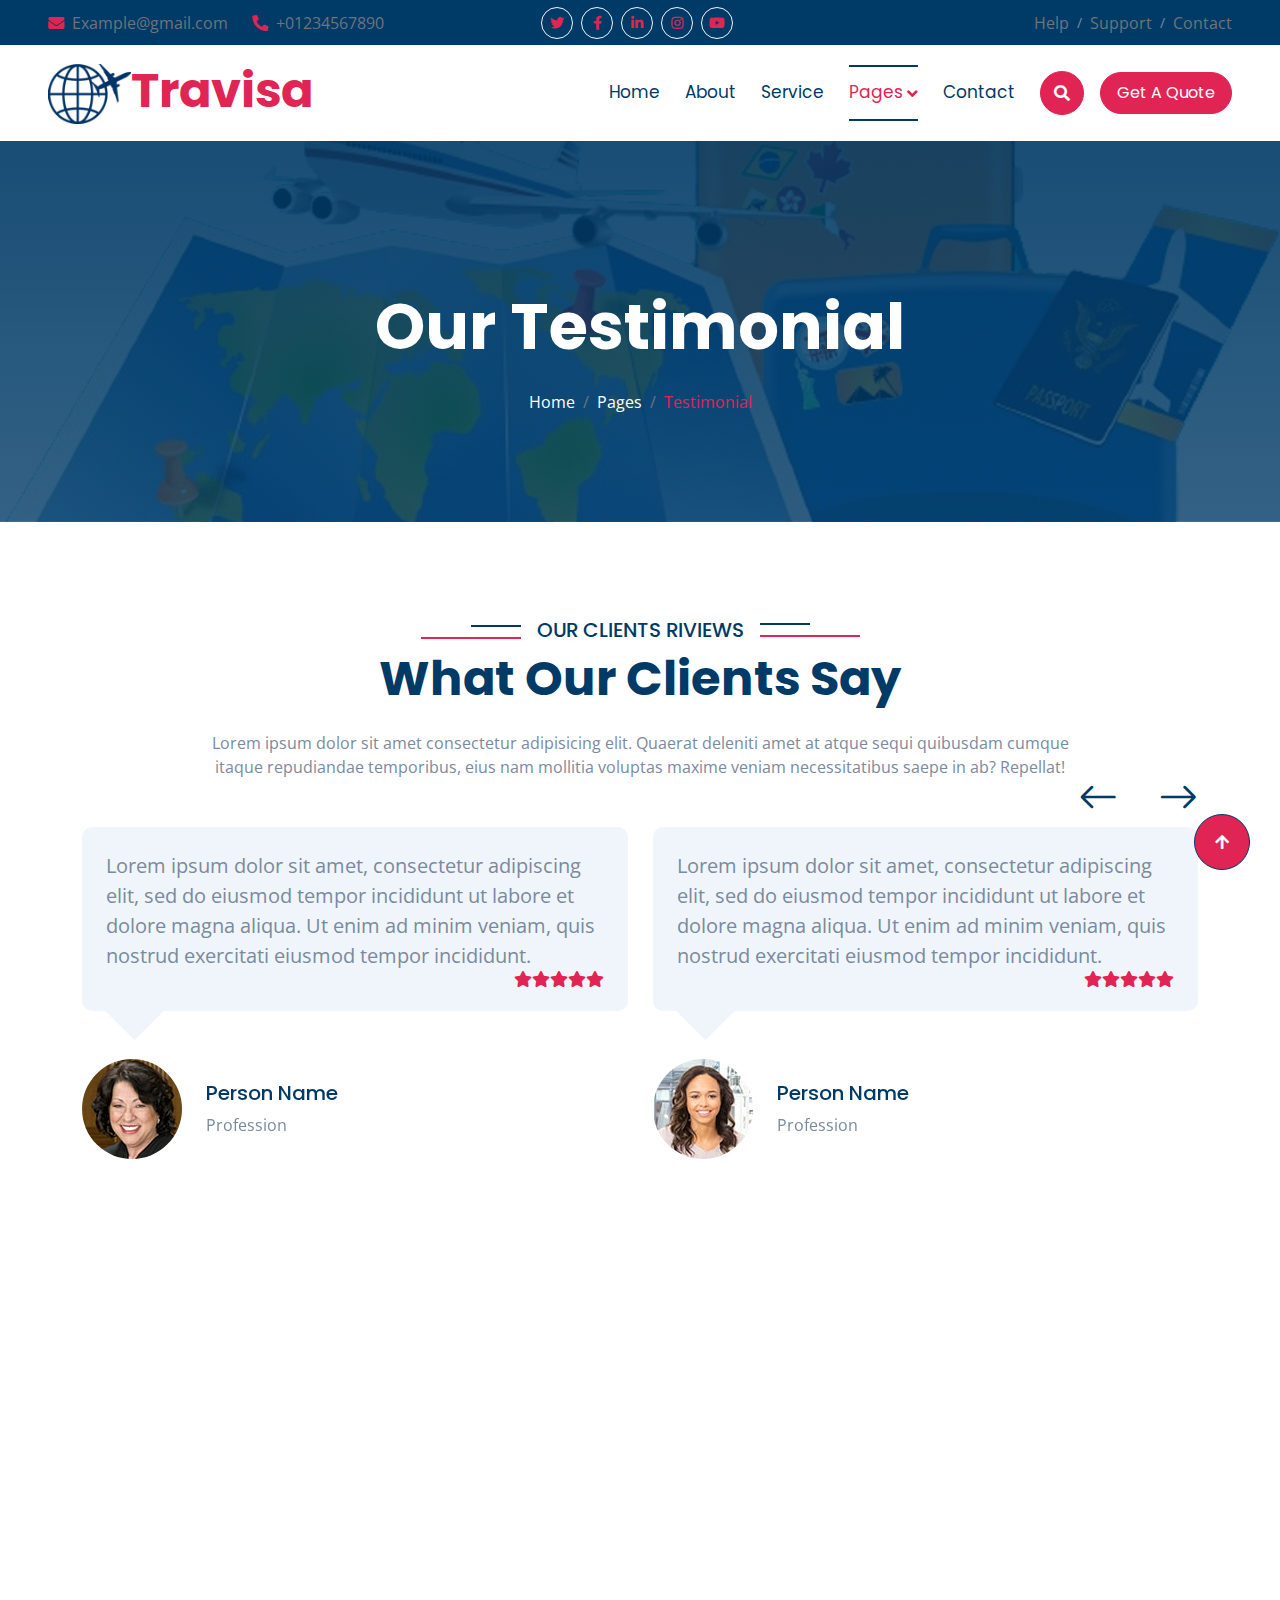
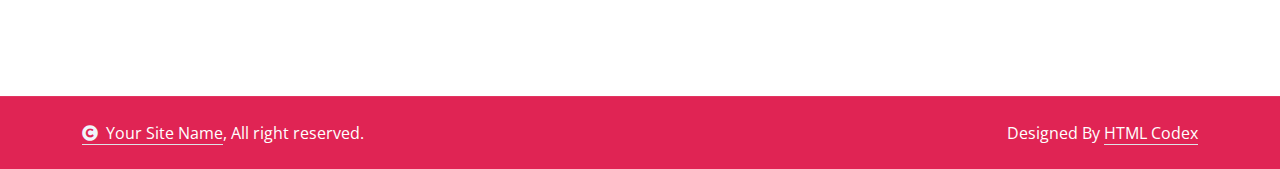
<file: testimonial.html>
<!DOCTYPE html>
<html lang="en">

    <head>
        <meta charset="utf-8">
        <title>Travisa - Visa & Immigration Website Template</title>
        <meta content="width=device-width, initial-scale=1.0" name="viewport">
        <meta content="" name="keywords">
        <meta content="" name="description">

        <!-- Google Web Fonts -->
        <link rel="preconnect" href="https://fonts.googleapis.com">
        <link rel="preconnect" href="https://fonts.gstatic.com" crossorigin>
        <link href="https://fonts.googleapis.com/css2?family=Open+Sans:wght@400;500;600;700&family=Poppins:wght@200;300;400;500;600&display=swap" rel="stylesheet"> 

        <!-- Icon Font Stylesheet -->
        <link rel="stylesheet" href="https://use.fontawesome.com/releases/v5.15.4/css/all.css"/>
        <link href="https://cdn.jsdelivr.net/npm/bootstrap-icons@1.4.1/font/bootstrap-icons.css" rel="stylesheet">

        <!-- Libraries Stylesheet -->
        <link href="lib/animate/animate.min.css" rel="stylesheet">
        <link href="lib/owlcarousel/assets/owl.carousel.min.css" rel="stylesheet">


        <!-- Customized Bootstrap Stylesheet -->
        <link href="css/bootstrap.min.css" rel="stylesheet">

        <!-- Template Stylesheet -->
        <link href="css/style.css" rel="stylesheet">
    </head>

    <body>

        <!-- Spinner Start -->
        <div id="spinner" class="show bg-white position-fixed translate-middle w-100 vh-100 top-50 start-50 d-flex align-items-center justify-content-center">
            <div class="spinner-border text-secondary" style="width: 3rem; height: 3rem;" role="status">
                <span class="sr-only">Loading...</span>
            </div>
        </div>
        <!-- Spinner End -->


        <!-- Topbar Start -->
        <div class="container-fluid bg-primary px-5 d-none d-lg-block">
            <div class="row gx-0 align-items-center">
                <div class="col-lg-5 text-center text-lg-start mb-lg-0">
                    <div class="d-flex">
                        <a href="#" class="text-muted me-4"><i class="fas fa-envelope text-secondary me-2"></i>Example@gmail.com</a>
                        <a href="#" class="text-muted me-0"><i class="fas fa-phone-alt text-secondary me-2"></i>+01234567890</a>
                    </div>
                </div>
                <div class="col-lg-3 row-cols-1 text-center mb-2 mb-lg-0">
                    <div class="d-inline-flex align-items-center" style="height: 45px;">
                        <a class="btn btn-sm btn-outline-light btn-square rounded-circle me-2" href=""><i class="fab fa-twitter fw-normal text-secondary"></i></a>
                        <a class="btn btn-sm btn-outline-light btn-square rounded-circle me-2" href=""><i class="fab fa-facebook-f fw-normal text-secondary"></i></a>
                        <a class="btn btn-sm btn-outline-light btn-square rounded-circle me-2" href=""><i class="fab fa-linkedin-in fw-normal text-secondary"></i></a>
                        <a class="btn btn-sm btn-outline-light btn-square rounded-circle me-2" href=""><i class="fab fa-instagram fw-normal text-secondary"></i></a>
                        <a class="btn btn-sm btn-outline-light btn-square rounded-circle" href=""><i class="fab fa-youtube fw-normal text-secondary"></i></a>
                    </div>
                </div>
                <div class="col-lg-4 text-center text-lg-end">
                    <div class="d-inline-flex align-items-center" style="height: 45px;">
                        <a href="#" class="text-muted me-2"> Help</a><small> / </small>
                        <a href="#" class="text-muted mx-2"> Support</a><small> / </small>
                        <a href="#" class="text-muted ms-2"> Contact</a>
                    </div>
                </div>
            </div>
        </div>
        <!-- Topbar End -->

        <!-- Navbar & Hero Start -->
        <div class="container-fluid nav-bar p-0">
            <nav class="navbar navbar-expand-lg navbar-light bg-white px-4 px-lg-5 py-3 py-lg-0">
                <a href="" class="navbar-brand p-0">
                    <h1 class="display-5 text-secondary m-0"><img src="img/brand-logo.png" class="img-fluid" alt="">Travisa</h1>
                    <!-- <img src="img/logo.png" alt="Logo"> -->
                </a>
                <button class="navbar-toggler" type="button" data-bs-toggle="collapse" data-bs-target="#navbarCollapse">
                    <span class="fa fa-bars"></span>
                </button>
                <div class="collapse navbar-collapse" id="navbarCollapse">
                    <div class="navbar-nav ms-auto py-0">
                        <a href="index.html" class="nav-item nav-link">Home</a>
                        <a href="about.html" class="nav-item nav-link">About</a>
                        <a href="service.html" class="nav-item nav-link">Service</a>
                        <div class="nav-item dropdown">
                            <a href="#" class="nav-link active" data-bs-toggle="dropdown"><span class="dropdown-toggle">Pages</span></a>
                            <div class="dropdown-menu m-0">
                                <a href="feature.html" class="dropdown-item">Feature</a>
                                <a href="countries.html" class="dropdown-item">Countries</a>
                                <a href="testimonial.html" class="dropdown-item active">Testimonial</a>
                                <a href="training.html" class="dropdown-item">Training</a>
                                <a href="404.html" class="dropdown-item">404 Page</a>
                            </div>
                        </div>
                        <a href="contact.html" class="nav-item nav-link">Contact</a>
                    </div>
                    <button class="btn btn-primary btn-md-square border-secondary mb-3 mb-md-3 mb-lg-0 me-3" data-bs-toggle="modal" data-bs-target="#searchModal"><i class="fas fa-search"></i></button>
                    <a href="" class="btn btn-primary border-secondary rounded-pill py-2 px-4 px-lg-3 mb-3 mb-md-3 mb-lg-0">Get A Quote</a>
                </div>
            </nav>
        </div>
        <!-- Navbar & Hero End -->

        <!-- Modal Search Start -->
        <div class="modal fade" id="searchModal" tabindex="-1" aria-labelledby="exampleModalLabel" aria-hidden="true">
            <div class="modal-dialog modal-fullscreen">
                <div class="modal-content rounded-0">
                    <div class="modal-header">
                        <h4 class="modal-title text-secondary mb-0" id="exampleModalLabel">Search by keyword</h4>
                        <button type="button" class="btn-close" data-bs-dismiss="modal" aria-label="Close"></button>
                    </div>
                    <div class="modal-body d-flex align-items-center">
                        <div class="input-group w-75 mx-auto d-flex">
                            <input type="search" class="form-control p-3" placeholder="keywords" aria-describedby="search-icon-1">
                            <span id="search-icon-1" class="input-group-text p-3"><i class="fa fa-search"></i></span>
                        </div>
                    </div>
                </div>
            </div>
        </div>
        <!-- Modal Search End -->

        <!-- Header Start -->
        <div class="container-fluid bg-breadcrumb">
            <div class="container text-center py-5" style="max-width: 900px;">
                <h3 class="text-white display-3 mb-4 wow fadeInDown" data-wow-delay="0.1s">Our Testimonial</h1>
                <ol class="breadcrumb justify-content-center text-white mb-0 wow fadeInDown" data-wow-delay="0.3s">
                    <li class="breadcrumb-item"><a href="index.html" class="text-white">Home</a></li>
                    <li class="breadcrumb-item"><a href="#" class="text-white">Pages</a></li>
                    <li class="breadcrumb-item active text-secondary">Testimonial</li>
                </ol>    
            </div>
        </div>
        <!-- Header End -->

        <!-- Testimonial Start -->
        <div class="container-fluid testimonial overflow-hidden py-5">
            <div class="container py-5">
                <div class="section-title text-center mb-5 wow fadeInUp" data-wow-delay="0.1s">
                    <div class="sub-style">
                        <h5 class="sub-title text-primary px-3">OUR CLIENTS RIVIEWS</h5>
                    </div>
                    <h1 class="display-5 mb-4">What Our Clients Say</h1>
                    <p class="mb-0">Lorem ipsum dolor sit amet consectetur adipisicing elit. Quaerat deleniti amet at atque sequi quibusdam cumque itaque repudiandae temporibus, eius nam mollitia voluptas maxime veniam necessitatibus saepe in ab? Repellat!</p>
                </div>
                <div class="owl-carousel testimonial-carousel wow zoomInDown" data-wow-delay="0.2s">
                    <div class="testimonial-item">
                        <div class="testimonial-content p-4 mb-5">
                            <p class="fs-5 mb-0">Lorem ipsum dolor sit amet, consectetur adipiscing elit, sed do eiusmod tempor incididunt ut labore et dolore magna aliqua. Ut enim ad minim veniam, quis nostrud exercitati eiusmod tempor incididunt.
                            </p>
                            <div class="d-flex justify-content-end">
                                <i class="fas fa-star text-secondary"></i>
                                <i class="fas fa-star text-secondary"></i>
                                <i class="fas fa-star text-secondary"></i>
                                <i class="fas fa-star text-secondary"></i>
                                <i class="fas fa-star text-secondary"></i>
                            </div>
                        </div>
                        <div class="d-flex">
                            <div class="rounded-circle me-4" style="width: 100px; height: 100px;">
                                <img class="img-fluid rounded-circle" src="img/testimonial-1.jpg" alt="img">
                            </div>
                            <div class="my-auto">
                                <h5>Person Name</h5>
                                <p class="mb-0">Profession</p>
                            </div>
                        </div>
                    </div>
                    <div class="testimonial-item">
                        <div class="testimonial-content p-4 mb-5">
                            <p class="fs-5 mb-0">Lorem ipsum dolor sit amet, consectetur adipiscing elit, sed do eiusmod tempor incididunt ut labore et dolore magna aliqua. Ut enim ad minim veniam, quis nostrud exercitati eiusmod tempor incididunt.
                            </p>
                            <div class="d-flex justify-content-end">
                                <i class="fas fa-star text-secondary"></i>
                                <i class="fas fa-star text-secondary"></i>
                                <i class="fas fa-star text-secondary"></i>
                                <i class="fas fa-star text-secondary"></i>
                                <i class="fas fa-star text-secondary"></i>
                            </div>
                        </div>
                        <div class="d-flex">
                            <div class="rounded-circle me-4" style="width: 100px; height: 100px;">
                                <img class="img-fluid rounded-circle" src="img/testimonial-2.jpg" alt="img">
                            </div>
                            <div class="my-auto">
                                <h5>Person Name</h5>
                                <p class="mb-0">Profession</p>
                            </div>
                        </div>
                    </div>
                    <div class="testimonial-item">
                        <div class="testimonial-content p-4 mb-5">
                            <p class="fs-5 mb-0">Lorem ipsum dolor sit amet, consectetur adipiscing elit, sed do eiusmod tempor incididunt ut labore et dolore magna aliqua. Ut enim ad minim veniam, quis nostrud exercitati eiusmod tempor incididunt.
                            </p>
                            <div class="d-flex justify-content-end">
                                <i class="fas fa-star text-secondary"></i>
                                <i class="fas fa-star text-secondary"></i>
                                <i class="fas fa-star text-secondary"></i>
                                <i class="fas fa-star text-secondary"></i>
                                <i class="fas fa-star text-secondary"></i>
                            </div>
                        </div>
                        <div class="d-flex">
                            <div class="rounded-circle me-4" style="width: 100px; height: 100px;">
                                <img class="img-fluid rounded-circle" src="img/testimonial-3.jpg" alt="img">
                            </div>
                            <div class="my-auto">
                                <h5>Person Name</h5>
                                <p class="mb-0">Profession</p>
                            </div>
                        </div>
                    </div>
                </div>
            </div>
        </div>
        <!-- Testimonial End -->

        <!-- Footer Start -->
        <div class="container-fluid footer py-5 wow fadeIn" data-wow-delay="0.2s">
            <div class="container py-5">
                <div class="row g-5">
                    <div class="col-md-6 col-lg-6 col-xl-3">
                        <div class="footer-item d-flex flex-column">
                            <h4 class="text-secondary mb-4">Contact Info</h4>
                            <a href=""><i class="fa fa-map-marker-alt me-2"></i> 123 Street, New York, USA</a>
                            <a href=""><i class="fas fa-envelope me-2"></i> info@example.com</a>
                            <a href=""><i class="fas fa-phone me-2"></i> +012 345 67890</a>
                            <a href="" class="mb-3"><i class="fas fa-print me-2"></i> +012 345 67890</a>
                            <div class="d-flex align-items-center">
                                <i class="fas fa-share fa-2x text-secondary me-2"></i>
                                <a class="btn mx-1" href=""><i class="fab fa-facebook-f"></i></a>
                                <a class="btn mx-1" href=""><i class="fab fa-twitter"></i></a>
                                <a class="btn mx-1" href=""><i class="fab fa-instagram"></i></a>
                                <a class="btn mx-1" href=""><i class="fab fa-linkedin-in"></i></a>
                            </div>
                        </div>
                    </div>
                    <div class="col-md-6 col-lg-6 col-xl-3">
                        <div class="footer-item d-flex flex-column">
                            <h4 class="text-secondary mb-4">Opening Time</h4>
                            <div class="mb-3">
                                <h6 class="text-muted mb-0">Mon - Friday:</h6>
                                <p class="text-white mb-0">09.00 am to 07.00 pm</p>
                            </div>
                            <div class="mb-3">
                                <h6 class="text-muted mb-0">Satday:</h6>
                                <p class="text-white mb-0">10.00 am to 05.00 pm</p>
                            </div>
                            <div class="mb-3">
                                <h6 class="text-muted mb-0">Vacation:</h6>
                                <p class="text-white mb-0">All Sunday is our vacation</p>
                            </div>
                        </div>
                    </div>
                    <div class="col-md-6 col-lg-6 col-xl-3">
                        <div class="footer-item d-flex flex-column">
                            <h4 class="text-secondary mb-4">Our Services</h4>
                            <a href="#" class=""><i class="fas fa-angle-right me-2"></i> Business</a>
                            <a href="#" class=""><i class="fas fa-angle-right me-2"></i> Evaluation</a>
                            <a href="#" class=""><i class="fas fa-angle-right me-2"></i> Migrate</a>
                            <a href="#" class=""><i class="fas fa-angle-right me-2"></i> Study</a>
                            <a href="#" class=""><i class="fas fa-angle-right me-2"></i> Counselling</a>
                            <a href="#" class=""><i class="fas fa-angle-right me-2"></i> Work / Career</a>
                        </div>
                    </div>
                    <div class="col-md-6 col-lg-6 col-xl-3">
                        <div class="footer-item">
                            <h4 class="text-secondary mb-4">Newsletter</h4>
                            <p class="text-white mb-3">Dolor amet sit justo amet elitr clita ipsum elitr est.Lorem ipsum dolor sit amet, consectetur adipiscing elit.</p>
                            <div class="position-relative mx-auto rounded-pill">
                                <input class="form-control border-0 rounded-pill w-100 py-3 ps-4 pe-5" type="text" placeholder="Enter your email">
                                <button type="button" class="btn btn-primary rounded-pill position-absolute top-0 end-0 py-2 mt-2 me-2">SignUp</button>
                            </div>
                        </div>
                    </div>
                </div>
            </div>
        </div>
        <!-- Footer End -->
        
        <!-- Copyright Start -->
        <div class="container-fluid copyright py-4">
            <div class="container">
                <div class="row g-4 align-items-center">
                    <div class="col-md-6 text-center text-md-start mb-md-0">
                        <span class="text-white"><a href="#" class="border-bottom text-white"><i class="fas fa-copyright text-light me-2"></i>Your Site Name</a>, All right reserved.</span>
                    </div>
                    <div class="col-md-6 text-center text-md-end text-white">
                        <!--/*** This template is free as long as you keep the below author’s credit link/attribution link/backlink. ***/-->
                        <!--/*** If you'd like to use the template without the below author’s credit link/attribution link/backlink, ***/-->
                        <!--/*** you can purchase the Credit Removal License from "https://htmlcodex.com/credit-removal". ***/-->
                        Designed By <a class="border-bottom text-white" href="https://htmlcodex.com">HTML Codex</a>
                    </div>
                </div>
            </div>
        </div>
        <!-- Copyright End -->

        <!-- Back to Top -->
        <a href="#" class="btn btn-primary btn-lg-square back-to-top"><i class="fa fa-arrow-up"></i></a>   

        
    <!-- JavaScript Libraries -->
    <script src="https://ajax.googleapis.com/ajax/libs/jquery/3.6.4/jquery.min.js"></script>
    <script src="https://cdn.jsdelivr.net/npm/bootstrap@5.0.0/dist/js/bootstrap.bundle.min.js"></script>
    <script src="lib/wow/wow.min.js"></script>
    <script src="lib/easing/easing.min.js"></script>
    <script src="lib/waypoints/waypoints.min.js"></script>
    <script src="lib/counterup/counterup.min.js"></script>
    <script src="lib/owlcarousel/owl.carousel.min.js"></script>
    

    <!-- Template Javascript -->
    <script src="js/main.js"></script>
    </body>

</html>
</file>
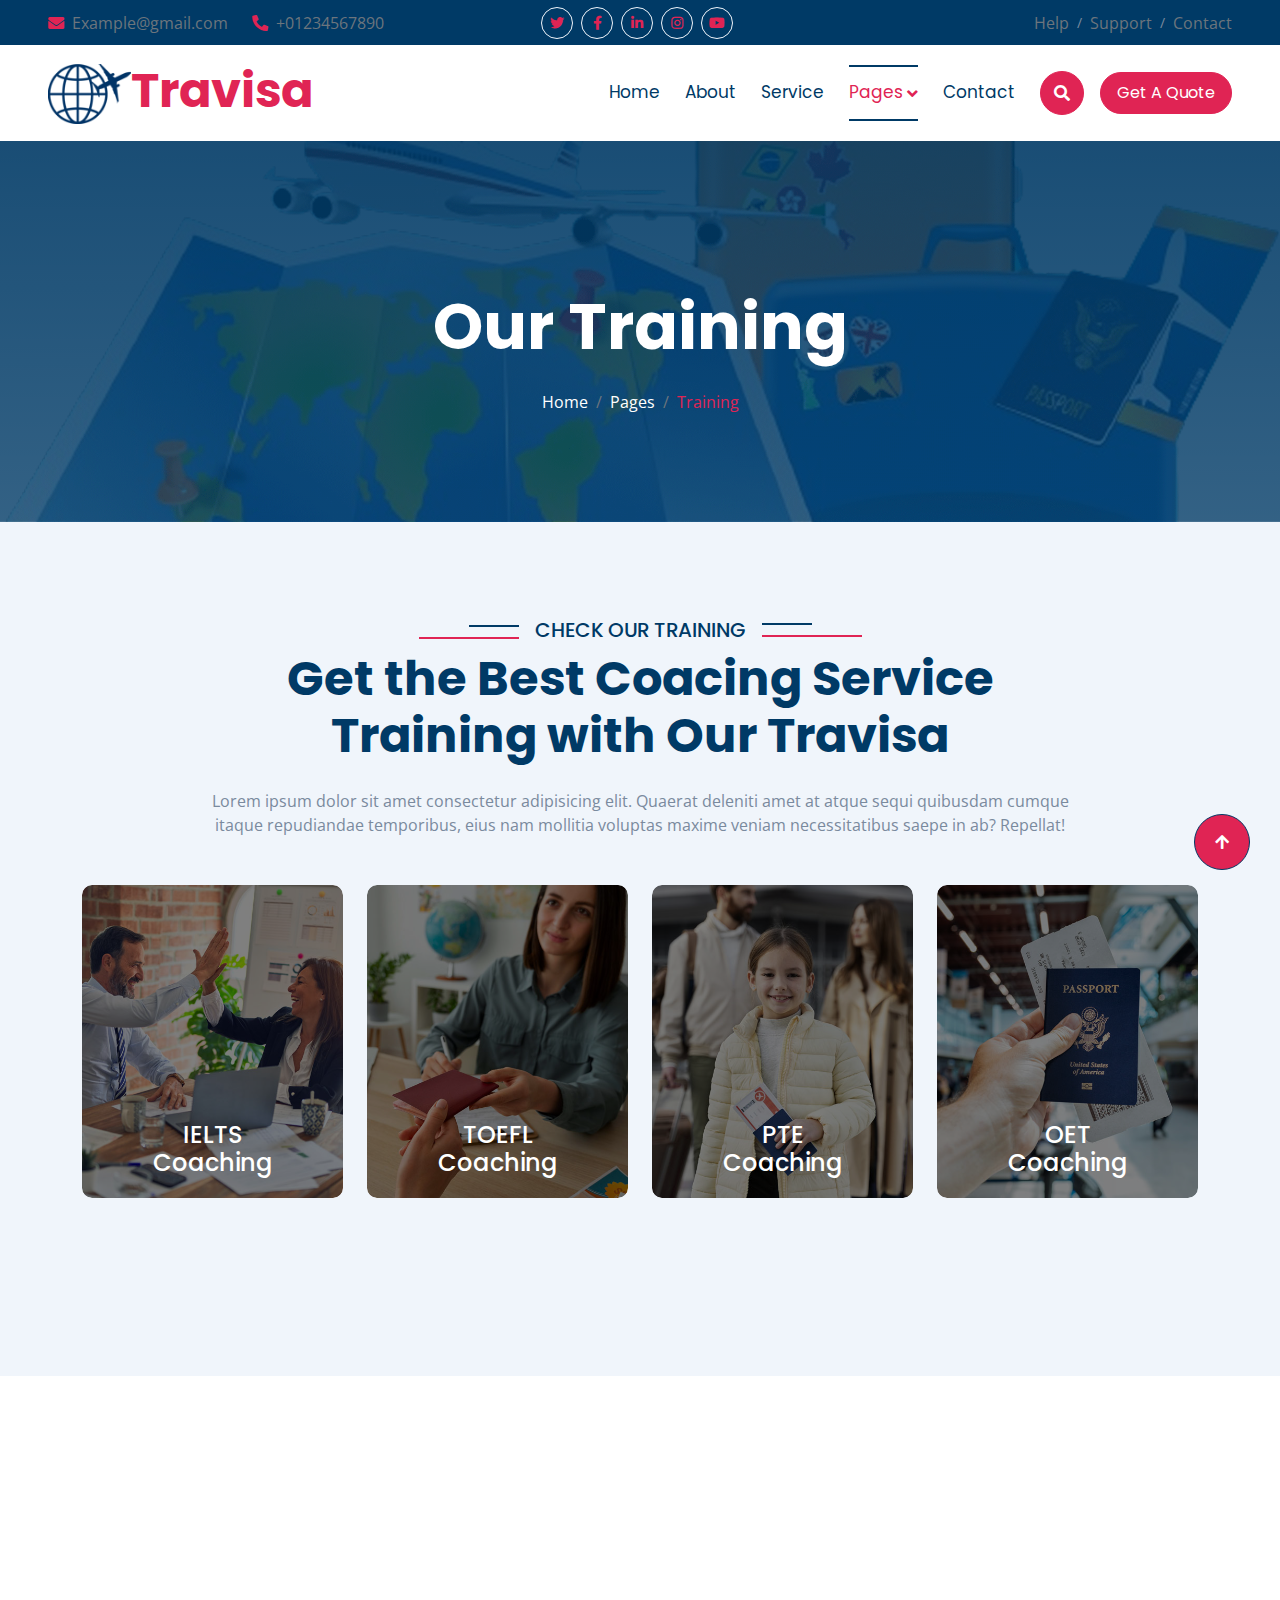
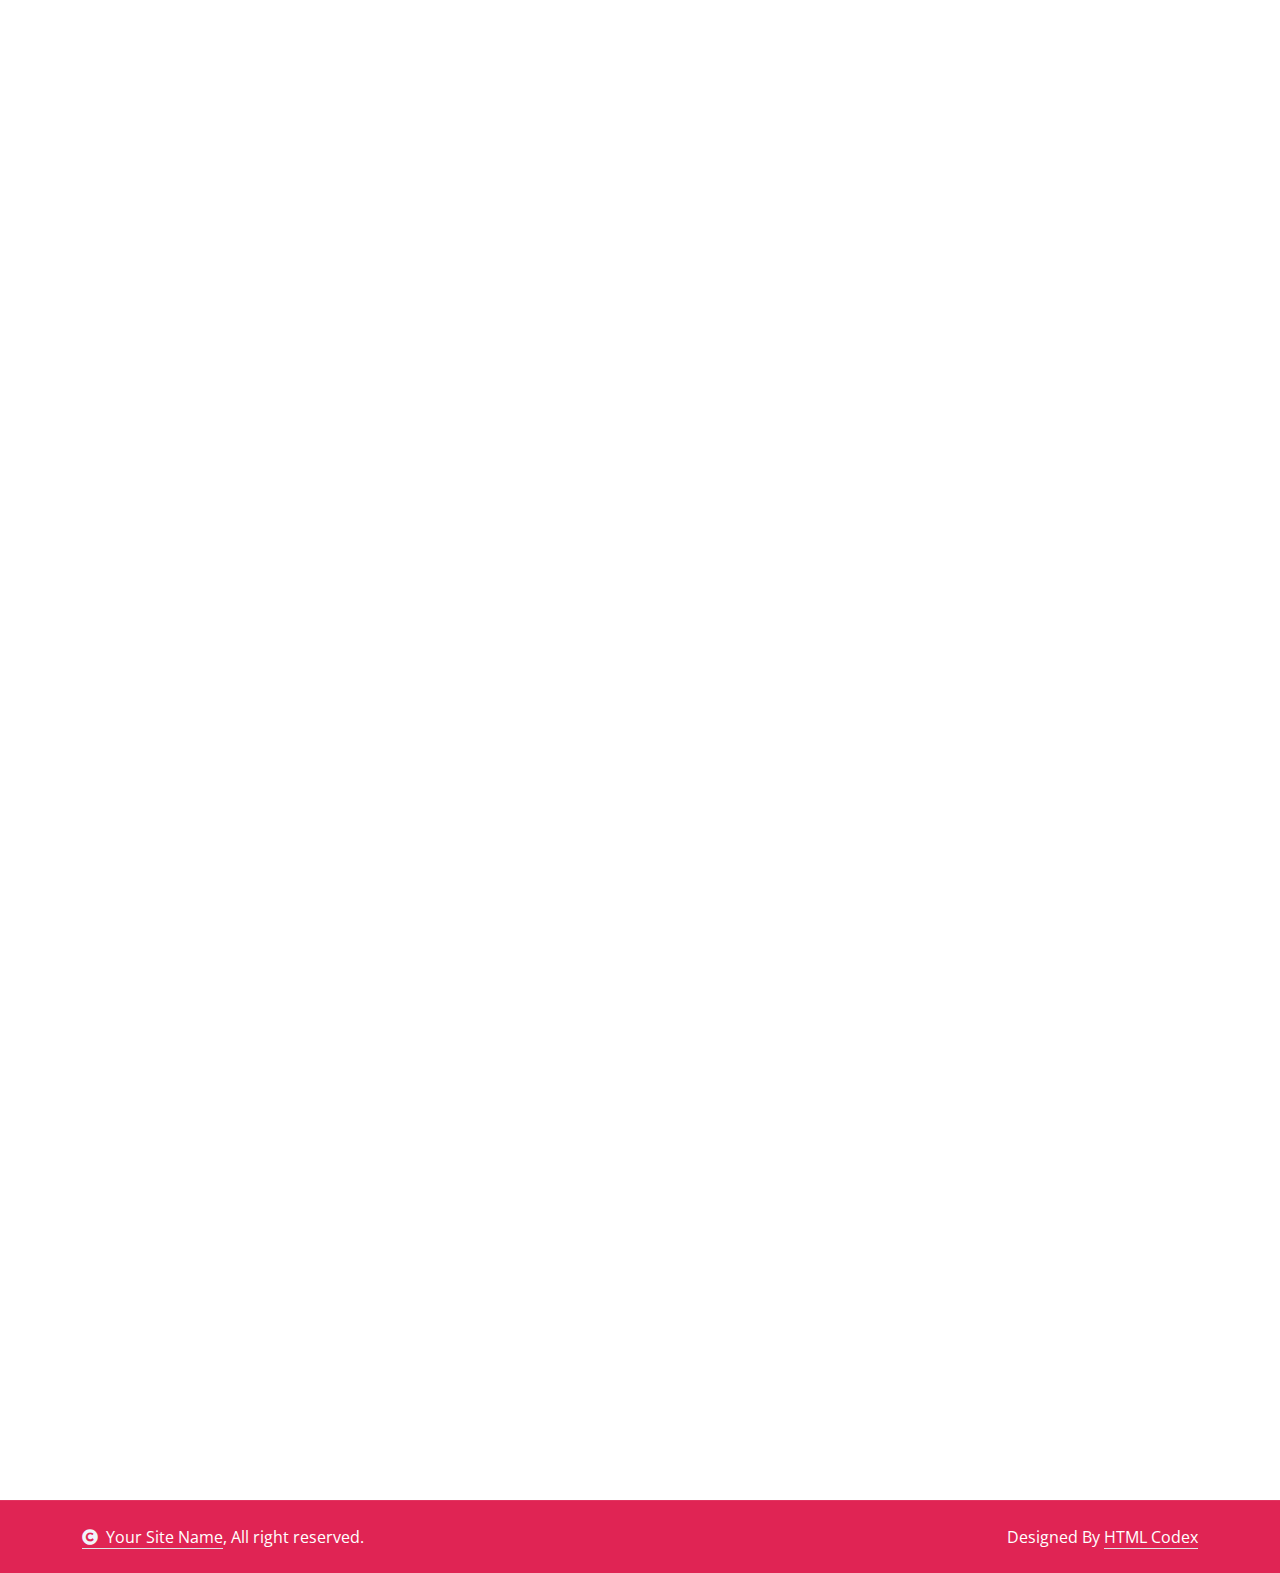
<file: training.html>
<!DOCTYPE html>
<html lang="en">

    <head>
        <meta charset="utf-8">
        <title>Travisa - Visa & Immigration Website Template</title>
        <meta content="width=device-width, initial-scale=1.0" name="viewport">
        <meta content="" name="keywords">
        <meta content="" name="description">

        <!-- Google Web Fonts -->
        <link rel="preconnect" href="https://fonts.googleapis.com">
        <link rel="preconnect" href="https://fonts.gstatic.com" crossorigin>
        <link href="https://fonts.googleapis.com/css2?family=Open+Sans:wght@400;500;600;700&family=Poppins:wght@200;300;400;500;600&display=swap" rel="stylesheet"> 

        <!-- Icon Font Stylesheet -->
        <link rel="stylesheet" href="https://use.fontawesome.com/releases/v5.15.4/css/all.css"/>
        <link href="https://cdn.jsdelivr.net/npm/bootstrap-icons@1.4.1/font/bootstrap-icons.css" rel="stylesheet">

        <!-- Libraries Stylesheet -->
        <link href="lib/animate/animate.min.css" rel="stylesheet">
        <link href="lib/owlcarousel/assets/owl.carousel.min.css" rel="stylesheet">


        <!-- Customized Bootstrap Stylesheet -->
        <link href="css/bootstrap.min.css" rel="stylesheet">

        <!-- Template Stylesheet -->
        <link href="css/style.css" rel="stylesheet">
    </head>

    <body>

        <!-- Spinner Start -->
        <div id="spinner" class="show bg-white position-fixed translate-middle w-100 vh-100 top-50 start-50 d-flex align-items-center justify-content-center">
            <div class="spinner-border text-secondary" style="width: 3rem; height: 3rem;" role="status">
                <span class="sr-only">Loading...</span>
            </div>
        </div>
        <!-- Spinner End -->


        <!-- Topbar Start -->
        <div class="container-fluid bg-primary px-5 d-none d-lg-block">
            <div class="row gx-0 align-items-center">
                <div class="col-lg-5 text-center text-lg-start mb-lg-0">
                    <div class="d-flex">
                        <a href="#" class="text-muted me-4"><i class="fas fa-envelope text-secondary me-2"></i>Example@gmail.com</a>
                        <a href="#" class="text-muted me-0"><i class="fas fa-phone-alt text-secondary me-2"></i>+01234567890</a>
                    </div>
                </div>
                <div class="col-lg-3 row-cols-1 text-center mb-2 mb-lg-0">
                    <div class="d-inline-flex align-items-center" style="height: 45px;">
                        <a class="btn btn-sm btn-outline-light btn-square rounded-circle me-2" href=""><i class="fab fa-twitter fw-normal text-secondary"></i></a>
                        <a class="btn btn-sm btn-outline-light btn-square rounded-circle me-2" href=""><i class="fab fa-facebook-f fw-normal text-secondary"></i></a>
                        <a class="btn btn-sm btn-outline-light btn-square rounded-circle me-2" href=""><i class="fab fa-linkedin-in fw-normal text-secondary"></i></a>
                        <a class="btn btn-sm btn-outline-light btn-square rounded-circle me-2" href=""><i class="fab fa-instagram fw-normal text-secondary"></i></a>
                        <a class="btn btn-sm btn-outline-light btn-square rounded-circle" href=""><i class="fab fa-youtube fw-normal text-secondary"></i></a>
                    </div>
                </div>
                <div class="col-lg-4 text-center text-lg-end">
                    <div class="d-inline-flex align-items-center" style="height: 45px;">
                        <a href="#" class="text-muted me-2"> Help</a><small> / </small>
                        <a href="#" class="text-muted mx-2"> Support</a><small> / </small>
                        <a href="#" class="text-muted ms-2"> Contact</a>
                    </div>
                </div>
            </div>
        </div>
        <!-- Topbar End -->

        <!-- Navbar & Hero Start -->
        <div class="container-fluid nav-bar p-0">
            <nav class="navbar navbar-expand-lg navbar-light bg-white px-4 px-lg-5 py-3 py-lg-0">
                <a href="" class="navbar-brand p-0">
                    <h1 class="display-5 text-secondary m-0"><img src="img/brand-logo.png" class="img-fluid" alt="">Travisa</h1>
                    <!-- <img src="img/logo.png" alt="Logo"> -->
                </a>
                <button class="navbar-toggler" type="button" data-bs-toggle="collapse" data-bs-target="#navbarCollapse">
                    <span class="fa fa-bars"></span>
                </button>
                <div class="collapse navbar-collapse" id="navbarCollapse">
                    <div class="navbar-nav ms-auto py-0">
                        <a href="index.html" class="nav-item nav-link">Home</a>
                        <a href="about.html" class="nav-item nav-link">About</a>
                        <a href="service.html" class="nav-item nav-link">Service</a>
                        <div class="nav-item dropdown">
                            <a href="#" class="nav-link active" data-bs-toggle="dropdown"><span class="dropdown-toggle">Pages</span></a>
                            <div class="dropdown-menu m-0">
                                <a href="feature.html" class="dropdown-item">Feature</a>
                                <a href="countries.html" class="dropdown-item">Countries</a>
                                <a href="testimonial.html" class="dropdown-item">Testimonial</a>
                                <a href="training.html" class="dropdown-item active">Training</a>
                                <a href="404.html" class="dropdown-item">404 Page</a>
                            </div>
                        </div>
                        <a href="contact.html" class="nav-item nav-link">Contact</a>
                    </div>
                    <button class="btn btn-primary btn-md-square border-secondary mb-3 mb-md-3 mb-lg-0 me-3" data-bs-toggle="modal" data-bs-target="#searchModal"><i class="fas fa-search"></i></button>
                    <a href="" class="btn btn-primary border-secondary rounded-pill py-2 px-4 px-lg-3 mb-3 mb-md-3 mb-lg-0">Get A Quote</a>
                </div>
            </nav>
        </div>
        <!-- Navbar & Hero End -->

        <!-- Modal Search Start -->
        <div class="modal fade" id="searchModal" tabindex="-1" aria-labelledby="exampleModalLabel" aria-hidden="true">
            <div class="modal-dialog modal-fullscreen">
                <div class="modal-content rounded-0">
                    <div class="modal-header">
                        <h4 class="modal-title text-secondary mb-0" id="exampleModalLabel">Search by keyword</h4>
                        <button type="button" class="btn-close" data-bs-dismiss="modal" aria-label="Close"></button>
                    </div>
                    <div class="modal-body d-flex align-items-center">
                        <div class="input-group w-75 mx-auto d-flex">
                            <input type="search" class="form-control p-3" placeholder="keywords" aria-describedby="search-icon-1">
                            <span id="search-icon-1" class="input-group-text p-3"><i class="fa fa-search"></i></span>
                        </div>
                    </div>
                </div>
            </div>
        </div>
        <!-- Modal Search End -->

        <!-- Header Start -->
        <div class="container-fluid bg-breadcrumb">
            <div class="container text-center py-5" style="max-width: 900px;">
                <h3 class="text-white display-3 mb-4 wow fadeInDown" data-wow-delay="0.1s">Our Training</h1>
                <ol class="breadcrumb justify-content-center text-white mb-0 wow fadeInDown" data-wow-delay="0.3s">
                    <li class="breadcrumb-item"><a href="index.html" class="text-white">Home</a></li>
                    <li class="breadcrumb-item"><a href="#" class="text-white">Pages</a></li>
                    <li class="breadcrumb-item active text-secondary">Training</li>
                </ol>    
            </div>
        </div>
        <!-- Header End -->

        <!-- Training Start -->
        <div class="container-fluid training overflow-hidden bg-light py-5">
            <div class="container py-5">
                <div class="section-title text-center mb-5 wow fadeInUp" data-wow-delay="0.1s">
                    <div class="sub-style">
                        <h5 class="sub-title text-primary px-3">CHECK OUR TRAINING</h5>
                    </div>
                    <h1 class="display-5 mb-4">Get the Best Coacing Service Training with Our Travisa</h1>
                    <p class="mb-0">Lorem ipsum dolor sit amet consectetur adipisicing elit. Quaerat deleniti amet at atque sequi quibusdam cumque itaque repudiandae temporibus, eius nam mollitia voluptas maxime veniam necessitatibus saepe in ab? Repellat!</p>
                </div>
                <div class="row g-4">
                    <div class="col-lg-6 col-lg-6 col-xl-3 wow fadeInUp" data-wow-delay="0.1s">
                        <div class="training-item">
                            <div class="training-inner">
                                <img src="img/training-1.jpg" class="img-fluid w-100 rounded" alt="Image">
                                <div class="training-title-name">
                                    <a href="#" class="h4 text-white mb-0">IELTS</a>
                                    <a href="#" class="h4 text-white mb-0">Coaching</a>
                                </div>
                            </div>
                            <div class="training-content bg-secondary rounded-bottom p-4">
                                <a href="#"><h4 class="text-white">IELTS Coaching</h4></a>
                                <p class="text-white-50">Lorem ipsum dolor sit amet consectetur adipisicing elit. Autem, veritatis.</p>
                                <a class="btn btn-secondary rounded-pill text-white p-0" href="#">Read More <i class="fa fa-arrow-right"></i></a>
                            </div>
                        </div>
                    </div>
                    <div class="col-lg-6 col-lg-6 col-xl-3 wow fadeInUp" data-wow-delay="0.3s">
                        <div class="training-item">
                            <div class="training-inner">
                                <img src="img/training-2.jpg" class="img-fluid w-100 rounded" alt="Image">
                                <div class="training-title-name">
                                    <a href="#" class="h4 text-white mb-0">TOEFL</a>
                                    <a href="#" class="h4 text-white mb-0">Coaching</a>
                                </div>
                            </div>
                            <div class="training-content bg-secondary rounded-bottom p-4">
                                <a href="#"><h4 class="text-white">TOEFL Coaching</h4></a>
                                <p class="text-white-50">Lorem ipsum dolor sit amet consectetur adipisicing elit. Autem, veritatis.</p>
                                <a class="btn btn-secondary rounded-pill text-white p-0" href="#">Read More <i class="fa fa-arrow-right"></i></a>
                            </div>
                        </div>
                    </div>
                    <div class="col-lg-6 col-lg-6 col-xl-3 wow fadeInUp" data-wow-delay="0.5s">
                        <div class="training-item">
                            <div class="training-inner">
                                <img src="img/training-3.jpg" class="img-fluid w-100 rounded" alt="Image">
                                <div class="training-title-name">
                                    <a href="#" class="h4 text-white mb-0">PTE</a>
                                    <a href="#" class="h4 text-white mb-0">Coaching</a>
                                </div>
                            </div>
                            <div class="training-content bg-secondary rounded-bottom p-4">
                                <a href="#"><h4 class="text-white">PTE Coaching</h4></a>
                                <p class="text-white-50">Lorem ipsum dolor sit amet consectetur adipisicing elit. Autem, veritatis.</p>
                                <a class="btn btn-secondary rounded-pill text-white p-0" href="#">Read More <i class="fa fa-arrow-right"></i></a>
                            </div>
                        </div>
                    </div>
                    <div class="col-lg-6 col-lg-6 col-xl-3 wow fadeInUp" data-wow-delay="0.7s">
                        <div class="training-item">
                            <div class="training-inner">
                                <img src="img/training-4.jpg" class="img-fluid w-100 rounded" alt="Image">
                                <div class="training-title-name">
                                    <a href="#" class="h4 text-white mb-0">OET</a>
                                    <a href="#" class="h4 text-white mb-0">Coaching</a>
                                </div>
                            </div>
                            <div class="training-content bg-secondary rounded-bottom p-4">
                                <a href="#"><h4 class="text-white">OET Coaching</h4></a>
                                <p class="text-white-50">Lorem ipsum dolor sit amet consectetur adipisicing elit. Autem, veritatis.</p>
                                <a class="btn btn-secondary rounded-pill text-white p-0" href="#">Read More <i class="fa fa-arrow-right"></i></a>
                            </div>
                        </div>
                    </div>
                    <div class="col-12 text-center">
                        <a class="btn btn-primary border-secondary rounded-pill py-3 px-5 wow fadeInUp" data-wow-delay="0.1s" href="#">View More</a>
                    </div>
                </div>
            </div>
        </div>
        <!-- Training End -->

        <!-- Counter Facts Start -->
        <div class="container-fluid counter-facts overflow-hidden py-5">
            <div class="container py-5">
                <div class="row g-4">
                    <div class="col-12 col-sm-6 col-md-6 col-xl-3 wow fadeInUp" data-wow-delay="0.1s">
                        <div class="counter">
                            <div class="counter-icon">
                                <i class="fas fa-passport"></i>
                            </div>
                            <div class="counter-content">
                                <h3>Visa Categories</h3>
                                <div class="d-flex align-items-center justify-content-center">
                                    <span class="counter-value" data-toggle="counter-up">31</span>
                                    <h4 class="text-secondary mb-0" style="font-weight: 600; font-size: 25px;">+</h4>
                                </div>
                            </div>
                        </div>
                    </div>
                    <div class="col-12 col-sm-6 col-md-6 col-xl-3 wow fadeInUp" data-wow-delay="0.3s">
                        <div class="counter">
                            <div class="counter-icon">
                                <i class="fas fa-users"></i>
                            </div>
                            <div class="counter-content">
                                <h3>Team Members</h3>
                                <div class="d-flex align-items-center justify-content-center">
                                    <span class="counter-value" data-toggle="counter-up">377</span>
                                    <h4 class="text-secondary mb-0" style="font-weight: 600; font-size: 25px;">+</h4>
                                </div>
                            </div>
                        </div>
                    </div>
                    <div class="col-12 col-sm-6 col-md-6 col-xl-3 wow fadeInUp" data-wow-delay="0.5s">
                        <div class="counter">
                            <div class="counter-icon">
                                <i class="fas fa-user-check"></i>
                            </div>
                            <div class="counter-content">
                                <h3>Visa Process</h3>
                                <div class="d-flex align-items-center justify-content-center">
                                    <span class="counter-value" data-toggle="counter-up">4.9</span>
                                    <h4 class="text-secondary mb-0" style="font-weight: 600; font-size: 25px;">K</h4>
                                </div>
                            </div>
                        </div>
                    </div>
                    <div class="col-12 col-sm-6 col-md-6 col-xl-3 wow fadeInUp" data-wow-delay="0.7s">
                        <div class="counter">
                            <div class="counter-icon">
                                <i class="fas fa-handshake"></i>
                            </div>
                            <div class="counter-content">
                                <h3>Success Rates</h3>
                                <div class="d-flex align-items-center justify-content-center">
                                    <span class="counter-value" data-toggle="counter-up">98</span>
                                    <h4 class="text-secondary mb-0" style="font-weight: 600; font-size: 25px;">%</h4>
                                </div>
                            </div>
                        </div>
                    </div>
                </div>
            </div>
        </div>
        <!-- Counter Facts End -->

        <!-- Countries We Offer Start -->
        <div class="container-fluid country overflow-hidden py-5">
            <div class="container py-5">
                <div class="section-title text-center wow fadeInUp" data-wow-delay="0.1s" style="margin-bottom: 70px;">
                    <div class="sub-style">
                        <h5 class="sub-title text-primary px-3">COUNTRIES WE OFFER</h5>
                    </div>
                    <h1 class="display-5 mb-4">Immigration & visa services following Countries</h1>
                    <p class="mb-0">Lorem ipsum dolor sit amet consectetur adipisicing elit. Quaerat deleniti amet at atque sequi quibusdam cumque itaque repudiandae temporibus, eius nam mollitia voluptas maxime veniam necessitatibus saepe in ab? Repellat!</p>
                </div>
                <div class="row g-4 text-center">
                    <div class="col-lg-6 col-xl-3 mb-5 mb-xl-0 wow fadeInUp" data-wow-delay="0.1s">
                        <div class="country-item">
                            <div class="rounded overflow-hidden">
                                <img src="img/country-1.jpg" class="img-fluid w-100 rounded" alt="Image">
                            </div>
                            <div class="country-flag">
                                <img src="img/brazil.jpg" class="img-fluid rounded-circle" alt="Image">
                            </div>
                            <div class="country-name">
                                <a href="#" class="text-white fs-4">Brazil</a>
                            </div>
                        </div>
                    </div>
                    <div class="col-lg-6 col-xl-3 mb-5 mb-xl-0 wow fadeInUp" data-wow-delay="0.3s">
                        <div class="country-item">
                            <div class="rounded overflow-hidden">
                                <img src="img/country-2.jpg" class="img-fluid w-100 rounded" alt="Image">
                            </div>
                            <div class="country-flag">
                                <img src="img/india.jpg" class="img-fluid rounded-circle" alt="Image">
                            </div>
                            <div class="country-name">
                                <a href="#" class="text-white fs-4">india</a>
                            </div>
                        </div>
                    </div>
                    <div class="col-lg-6 col-xl-3 mb-5 mb-xl-0 wow fadeInUp" data-wow-delay="0.5s">
                        <div class="country-item">
                            <div class="rounded overflow-hidden">
                                <img src="img/country-3.jpg" class="img-fluid w-100 rounded" alt="Image">
                            </div>
                            <div class="country-flag">
                                <img src="img/usa.jpg" class="img-fluid rounded-circle" alt="Image">
                            </div>
                            <div class="country-name">
                                <a href="#" class="text-white fs-4">New York</a>
                            </div>
                        </div>
                    </div>
                    <div class="col-lg-6 col-xl-3 mb-5 mb-xl-0 wow fadeInUp" data-wow-delay="0.7s">
                        <div class="country-item">
                            <div class="rounded overflow-hidden">
                                <img src="img/country-4.jpg" class="img-fluid w-100 rounded" alt="Image">
                            </div>
                            <div class="country-flag">
                                <img src="img/italy.jpg" class="img-fluid rounded-circle" alt="Image">
                            </div>
                            <div class="country-name">
                                <a href="#" class="text-white fs-4">Italy</a>
                            </div>
                        </div>
                    </div>
                    <div class="col-12">
                        <a class="btn btn-primary border-secondary rounded-pill py-3 px-5 wow fadeInUp" data-wow-delay="0.1s" href="#">More Countries</a>
                    </div>
                </div>
            </div>
        </div>
        <!-- Countries We Offer End -->

        <!-- Footer Start -->
        <div class="container-fluid footer py-5 wow fadeIn" data-wow-delay="0.2s">
            <div class="container py-5">
                <div class="row g-5">
                    <div class="col-md-6 col-lg-6 col-xl-3">
                        <div class="footer-item d-flex flex-column">
                            <h4 class="text-secondary mb-4">Contact Info</h4>
                            <a href=""><i class="fa fa-map-marker-alt me-2"></i> 123 Street, New York, USA</a>
                            <a href=""><i class="fas fa-envelope me-2"></i> info@example.com</a>
                            <a href=""><i class="fas fa-phone me-2"></i> +012 345 67890</a>
                            <a href="" class="mb-3"><i class="fas fa-print me-2"></i> +012 345 67890</a>
                            <div class="d-flex align-items-center">
                                <i class="fas fa-share fa-2x text-secondary me-2"></i>
                                <a class="btn mx-1" href=""><i class="fab fa-facebook-f"></i></a>
                                <a class="btn mx-1" href=""><i class="fab fa-twitter"></i></a>
                                <a class="btn mx-1" href=""><i class="fab fa-instagram"></i></a>
                                <a class="btn mx-1" href=""><i class="fab fa-linkedin-in"></i></a>
                            </div>
                        </div>
                    </div>
                    <div class="col-md-6 col-lg-6 col-xl-3">
                        <div class="footer-item d-flex flex-column">
                            <h4 class="text-secondary mb-4">Opening Time</h4>
                            <div class="mb-3">
                                <h6 class="text-muted mb-0">Mon - Friday:</h6>
                                <p class="text-white mb-0">09.00 am to 07.00 pm</p>
                            </div>
                            <div class="mb-3">
                                <h6 class="text-muted mb-0">Satday:</h6>
                                <p class="text-white mb-0">10.00 am to 05.00 pm</p>
                            </div>
                            <div class="mb-3">
                                <h6 class="text-muted mb-0">Vacation:</h6>
                                <p class="text-white mb-0">All Sunday is our vacation</p>
                            </div>
                        </div>
                    </div>
                    <div class="col-md-6 col-lg-6 col-xl-3">
                        <div class="footer-item d-flex flex-column">
                            <h4 class="text-secondary mb-4">Our Services</h4>
                            <a href="#" class=""><i class="fas fa-angle-right me-2"></i> Business</a>
                            <a href="#" class=""><i class="fas fa-angle-right me-2"></i> Evaluation</a>
                            <a href="#" class=""><i class="fas fa-angle-right me-2"></i> Migrate</a>
                            <a href="#" class=""><i class="fas fa-angle-right me-2"></i> Study</a>
                            <a href="#" class=""><i class="fas fa-angle-right me-2"></i> Counselling</a>
                            <a href="#" class=""><i class="fas fa-angle-right me-2"></i> Work / Career</a>
                        </div>
                    </div>
                    <div class="col-md-6 col-lg-6 col-xl-3">
                        <div class="footer-item">
                            <h4 class="text-secondary mb-4">Newsletter</h4>
                            <p class="text-white mb-3">Dolor amet sit justo amet elitr clita ipsum elitr est.Lorem ipsum dolor sit amet, consectetur adipiscing elit.</p>
                            <div class="position-relative mx-auto rounded-pill">
                                <input class="form-control border-0 rounded-pill w-100 py-3 ps-4 pe-5" type="text" placeholder="Enter your email">
                                <button type="button" class="btn btn-primary rounded-pill position-absolute top-0 end-0 py-2 mt-2 me-2">SignUp</button>
                            </div>
                        </div>
                    </div>
                </div>
            </div>
        </div>
        <!-- Footer End -->
        
        <!-- Copyright Start -->
        <div class="container-fluid copyright py-4">
            <div class="container">
                <div class="row g-4 align-items-center">
                    <div class="col-md-6 text-center text-md-start mb-md-0">
                        <span class="text-white"><a href="#" class="border-bottom text-white"><i class="fas fa-copyright text-light me-2"></i>Your Site Name</a>, All right reserved.</span>
                    </div>
                    <div class="col-md-6 text-center text-md-end text-white">
                        <!--/*** This template is free as long as you keep the below author’s credit link/attribution link/backlink. ***/-->
                        <!--/*** If you'd like to use the template without the below author’s credit link/attribution link/backlink, ***/-->
                        <!--/*** you can purchase the Credit Removal License from "https://htmlcodex.com/credit-removal". ***/-->
                        Designed By <a class="border-bottom text-white" href="https://htmlcodex.com">HTML Codex</a>
                    </div>
                </div>
            </div>
        </div>
        <!-- Copyright End -->

        <!-- Back to Top -->
        <a href="#" class="btn btn-primary btn-lg-square back-to-top"><i class="fa fa-arrow-up"></i></a>   

        
    <!-- JavaScript Libraries -->
    <script src="https://ajax.googleapis.com/ajax/libs/jquery/3.6.4/jquery.min.js"></script>
    <script src="https://cdn.jsdelivr.net/npm/bootstrap@5.0.0/dist/js/bootstrap.bundle.min.js"></script>
    <script src="lib/wow/wow.min.js"></script>
    <script src="lib/easing/easing.min.js"></script>
    <script src="lib/waypoints/waypoints.min.js"></script>
    <script src="lib/counterup/counterup.min.js"></script>
    <script src="lib/owlcarousel/owl.carousel.min.js"></script>
    

    <!-- Template Javascript -->
    <script src="js/main.js"></script>
    </body>

</html>
</file>
<file: css/style.css>
/*** Spinner Start ***/
/*** Spinner ***/
#spinner {
    opacity: 0;
    visibility: hidden;
    transition: opacity .5s ease-out, visibility 0s linear .5s;
    z-index: 99999;
}

#spinner.show {
    transition: opacity .5s ease-out, visibility 0s linear 0s;
    visibility: visible;
    opacity: 1;
}
/*** Spinner End ***/

.back-to-top {
    position: fixed;
    right: 30px;
    bottom: 30px;
    display: flex;
    width: 45px;
    height: 45px;
    align-items: center;
    justify-content: center;
    transition: 0.5s;
    z-index: 99;
}

/*** Button Start ***/
.btn {
    font-weight: 600;
    transition: .5s;
}

.btn-square {
    width: 32px;
    height: 32px;
}

.btn-sm-square {
    width: 34px;
    height: 34px;
}

.btn-md-square {
    width: 44px;
    height: 44px;
}

.btn-lg-square {
    width: 56px;
    height: 56px;
}

.btn-square,
.btn-sm-square,
.btn-md-square,
.btn-lg-square {
    padding: 0;
    display: flex;
    align-items: center;
    justify-content: center;
    font-weight: normal;
    border-radius: 50%;
}

.btn.btn-primary {
    background: var(--bs-secondary) !important;
    color: var(--bs-white) !important;
    font-family: 'Poppins', sans-serif;
    font-weight: 400;
    transition: 0.5s;
}

.btn.btn.btn-primary:hover {
    background: var(--bs-primary) !important;
    color: var(--bs-secondary);
    border: 1px solid var(--bs-secondary);
}

.btn.btn-secondary {
    background: transparent;
    color: var(--bs-secondary);
    font-family: 'Poppins', sans-serif;
    font-weight: 400;
    border: none;
    transition: 0.5s;
}

.btn.btn-secondary:hover {
    color: var(--bs-primary) !important;
}


/*** Section Title Start ***/
.section-title {
    max-width: 900px;
    text-align: center;
    margin: 0 auto;
}

.section-title .sub-style {
    position: relative;
    display: inline-block;
    text-transform: uppercase;
    color: var(--bs-primary);
}

.section-title .sub-style::before {
    content: "";
    width: 100px;
    position: absolute;
    bottom: 50%;
    left: 0;
    transform: translateY(-50%);
    margin-bottom: -6px;
    margin-left: -100px;
    border: 1px solid var(--bs-secondary) !important;
}

.section-title .sub-style::after {
    content: "";
    width: 50px;
    position: absolute;
    top: 50%;
    left: 0;
    transform: translateY(-50%);
    margin-top: -8px;
    margin-left: -50px;
    border: 1px solid var(--bs-primary) !important;
}

.sub-title {
    position: relative;
    display: inline-block;
    text-transform: uppercase;
    color: var(--bs-primary);
}

.sub-title::before {
    content: "";
    width: 100px;
    position: absolute;
    bottom: 50%;
    right: 0;
    transform: translateY(-50%);
    margin-bottom: -8px;
    margin-right: -100px;
    border: 1px solid var(--bs-secondary) !important;
}

.sub-title::after {
    content: "";
    width: 50px;
    position: absolute;
    top: 50%;
    right: 0;
    transform: translateY(-50%);
    margin-top: -6px;
    margin-right: -50px;
    border: 1px solid var(--bs-primary) !important;
}


/*** Topbar Start ***/
.fixed-top .container {
    transition: 0.5s;
}

.topbar {
    padding: 2px 10px 2px 20px;
    background: var(--bs-primary) !important;
}

.topbar a,
.topbar a i {
    transition: 0.5s;
}

.topbar a:hover,
.topbar a i:hover {
    color: var(--bs-secondary) !important;
}


@media (max-width: 768px) {
    .topbar {
        display: none;    
    }
}
/*** Topbar End ***/


/*** Navbar ***/
.navbar-light .navbar-nav .nav-link {
    font-family: 'Poppins', sans-serif;
    position: relative;
    margin-right: 25px;
    padding: 35px 0;
    color: var(--bs-primary) !important;
    font-size: 17px;
    font-weight: 400;
    outline: none;
    transition: .5s;
}

.sticky-top .navbar-light .navbar-nav .nav-link {
    padding: 20px 0;
    color: var(--bs-primary) !important;
}

.navbar-light .navbar-nav .nav-link:hover,
.navbar-light .navbar-nav .nav-link.active {
    color: var(--bs-secondary) !important;
}

.navbar-light .navbar-brand img {
    max-height: 60px;
    transition: .5s;
}

.sticky-top .navbar-light .navbar-brand img {
    max-height: 45px;
}

.navbar .dropdown-toggle::after {
    border: none;
    content: "\f107";
    font-family: "Font Awesome 5 Free";
    font-weight: 600;
    vertical-align: middle;
}

@media (min-width: 1200px) {
    .navbar .nav-item .dropdown-menu {
        display: block;
        visibility: hidden;
        top: 100%;
        transform: rotateX(-75deg);
        transform-origin: 0% 0%;
        border: 0;
        border-radius: 10px;
        transition: .5s;
        opacity: 0;
    }
}

.dropdown .dropdown-menu a:hover {
    background: var(--bs-primary);
    color: var(--bs-secondary);
}

.navbar .nav-item:hover .dropdown-menu {
    transform: rotateX(0deg);
    visibility: visible;
    background: var(--bs-light) !important;
    transition: .5s;
    opacity: 1;
}

@media (max-width: 991.98px) {
    .sticky-top {
        position: relative;
        background: var(--bs-white);
    }

    .navbar.navbar-expand-lg .navbar-toggler {
        padding: 10px 20px;
        border: 1px solid var(--bs-primary) !important;
        color: var(--bs-primary);
    }

    .navbar-light .navbar-collapse {
        margin-top: 15px;
        border-top: 1px solid #DDDDDD;
    }

    .navbar-light .navbar-nav .nav-link,
    .sticky-top .navbar-light .navbar-nav .nav-link {
        padding: 10px 0;
        margin-left: 0;
        color: var(--bs-dark) !important;
    }

    .navbar-light .navbar-brand img {
        max-height: 45px;
    }
}

@media (min-width: 991.98px) {
    .sticky-top .navbar-light {
        background: var(--bs-light) !important;
    }

    /*** Top and Bottom borders go out ***/
    .navbar-light .navbar-nav .nav-link:after,
    .navbar-light .navbar-nav .nav-link::before {
        position: absolute;
        content: "";
        top: 30px;
        bottom: 30px;
        left: 0px;
        width: 100%;
        height: 2px;
        background: var(--bs-primary);
        opacity: 0;
        transition: all 0.5s;
    }

    .navbar-light .navbar-nav .nav-link:before {
        bottom: auto;
    }

    .navbar-light .navbar-nav .nav-link:after {
        top: auto;
    }

    .navbar-light .navbar-nav .nav-link:hover:before,
    .navbar-light .navbar-nav .nav-link.active:before {
        top: 20px;
        opacity: 1;
    }

    .navbar-light .navbar-nav .nav-link:hover::after,
    .navbar-light .navbar-nav .nav-link.active::after {
        bottom: 20px;
        opacity: 1;
    }
}

#searchModal .modal-content {
    background: rgba(240, 245, 251, 0.5);
}
/*** Navbar End ***/


/*** Single Page Hero Header Start ***/
.bg-breadcrumb {
    background: linear-gradient(rgba(0, 58, 102, 0.9), rgba(0, 58, 102, 0.8)), url(../img/breadcrumb.png);
    background-position: center center;
    background-repeat: no-repeat;
    background-attachment: initial;
    background-size: cover;
    padding: 100px 0 60px 0;
}
/*** Single Page Hero Header End ***/


/*** Carousel Hero Header Start ***/
.carousel-header .carousel-control-prev .carousel-control-prev-icon,
.carousel-header .carousel-control-next .carousel-control-next-icon {
    width: 4rem;
    height: 4rem;
    margin-left: -60px;
    border-radius: 50%;
    background-size: 60% 60%;
    transition: 0.5s;
}

.carousel-header .carousel-control-next .carousel-control-next-icon {
    margin-left: 0;
    margin-right: -60px;
}

.carousel-header .carousel .carousel-indicators {
    padding-bottom: 0;
    transition: 0.5s;
}


.carousel-header .carousel .carousel-indicators li,
.carousel-header .carousel .carousel-indicators li,
.carousel-header .carousel .carousel-indicators li {
    width: 8px;
    height: 8px;
    border: 8px solid var(--bs-primary);
    border-radius: 50%;
    margin-right: 30px;
    transition: 0.5s;
}

.carousel-header .carousel .carousel-indicators li.active {
    width: 8px;
    height: 8px;
    border: 8px solid var(--bs-secondary);
}

.carousel-header .carousel-inner .carousel-item {
    position: relative;
    min-height: 100vh 
}

.carousel-header .carousel-inner .carousel-item img {
    position: absolute;
    width: 100%;
    height: 100%;
    object-fit: cover;
}

.carousel-header .carousel-inner .carousel-item .carousel-caption  {
    position: absolute;
    width: 100%;
    height: 100%;
    top: 0;
    left: 0;
    display: flex;
    align-items: center;
    justify-content: center;
    text-align: center;
    background: linear-gradient(rgba(0, 0, 0, .6), rgba(0, 0, 0, 0.6));
    background-size: cover;
}


@media (max-width: 768px) {
    .carousel-header {
        height: 700px !important;
    }

    .carousel-header .carousel-control-prev .carousel-control-prev-icon,
    .carousel-header .carousel-control-next .carousel-control-next-icon {
        margin-top: 500px;
    }

    .carousel-header .carousel-control-prev .carousel-control-prev-icon {
        margin-left: 0px;
    }

    .carousel-header .carousel-control-next .carousel-control-next-icon {
        margin-right: 0px;
    }

    .carousel-header .carousel .carousel-indicators {
        padding: 0;
    }
}
/*** Carousel Hero Header End ***/


/*** Counter Facts Start ***/
.counter-facts {
    background: linear-gradient(rgba(255, 255, 255, .9), rgba(255, 255, 255, 0.8)), url(../img/breadcrumb.png);
    background-size: cover;
    background-attachment: fixed;
    background-position: center center;
    background-repeat: no-repeat;
}

.counter-facts .counter {
    position: relative;
    text-align: center;
    width: 200px;
    min-height: 215px;
    padding: 10px 15px;
    margin: 0 auto;
    border-radius: 100px;
    box-shadow: 0 8px 5px rgba(0, 0, 0, 0.2);
    background: var(--bs-white);
}

.counter-facts .counter:before {
    content: "";
    position: absolute;
    height: 105px;
    width: 100%;
    left: 0;
    top: 0;
    border-radius: 10px 10px 0 0;
    background-color: var(--bs-primary);
    
}
.counter-facts .counter .counter-icon {
    position: relative;
    width: 120px;
    height: 100px;
    margin: 0 auto 10px;
    border-radius: 10px 10px 0 0;
    transform: translateY(-20px);
    font-size: 50px;
    line-height: 90px;
    color: var(--bs-secondary);
    background: rgba(1, 143, 252, 0.5);
    clip-path: polygon(0% 0%, 100% 0, 100% 70%, 50% 100%, 0 70%);
}
.counter-facts .counter .counter-icon:before {
    content: "";
    position: absolute;
    width: 120px;
    height: 90px;
    top: 0;
    left: 50%;
    transform: translateX(-50%);
    border-radius: 10px 10px 0 0;
    background: rgba(0, 58, 102, 0.5);
    z-index: -1;
    clip-path: polygon(0% 0%, 100% 0, 100% 70%, 50% 100%, 0 70%);
}
.counter-facts .counter:hover .counter-icon i {
    transform: rotate(360deg);
    transition: all 0.3s ease;
}
.counter-facts .counter h3 {
    color: var(--bs-primary);
    font-size: 17px;
    font-weight: 600;
    letter-spacing: 1px;
    text-transform: uppercase;
    margin: 0 0 5px 0;
}
.counter-facts .counter .counter-value {
    font-size: 30px;
    font-weight: 700;
    display: block;
    color: var(--bs-secondary);
}

@media screen and (max-width: 1200px) {
    .counter-facts .counter { margin-bottom: 40px; 
    }
}
/*** Counter Facts End ***/


/*** service Start ***/
.service .service-item {
    position: relative;
    overflow: hidden;
}

.service .service-item .service-inner .service-title {
    position: relative;
    margin-top: -30px;
    text-align: center;
    transition: 0.5s;
}

.service .service-item .service-inner .service-title .service-content {
    position: absolute;
    bottom: -100%; 
    left: 0;
    margin-left: 30px;
    margin-right: 30px;
    text-align: center;
    border-radius: 10px;
    background: var(--bs-primary);
    opacity: 0;
    transition: 0.5s;
}

.service .service-item:hover .service-inner .service-title .service-content {
    bottom: 0;
    opacity: 1;
}

.service .service-item .service-inner .service-title .service-content a h4 {
    border-bottom: 1px solid rgba(256, 256, 256, .1);
}

.service .service-item .service-inner .service-title .service-title-name {
    transition: 0.5s;
}

.service .service-item:hover .service-inner .service-title .service-title-name {
    opacity: 0;
}

.service .service-item .service-inner .service-img {
    position: relative;
    border-radius: 10px;
    overflow: hidden;
}

.service .service-item .service-inner .service-img::after {
    content: "";
    position: absolute;
    bottom: 0;
    left: 0;
    width: 100%;
    height: 0;
    border-radius: 10px;
    background: rgba(255, 255, 255, .5);
    transition: 0.5s;
    opacity: 0;
}

.service .service-item:hover .service-inner .service-img::after {
    height: 100%;
    opacity: 1;
}

.service .service-item .service-inner .service-img img {
    transition: 0.5s;
}

.service .service-item:hover .service-inner .service-img img {
    transform: scale(1.3);
}
/*** Service End ***/


/*** Features Start ***/
.features .feature-item {
    position: relative;
    box-shadow: 0 0 45px rgba(0, 0, 0, 0.1);
    border-radius: 10px;
}

.features .feature-item::after {
    content: "";
    position: absolute;
    width: 100%;
    height: 0;
    bottom: 0;
    left: 0;
    border-radius: 10px;
    background: rgba(0, 58, 102, 0.1);
    z-index: -1;
    transition: 0.5s;
}

.features .feature-item:hover::after {
    height: 100%;
}

.features .feature-item .feature-icon {
    width: 120px; 
    height: 120px;
    border-radius: 10px;
    display: inline-flex;
    align-items: center;
    justify-content: center;
    text-align: center;
    background: var(--bs-light);
    transition: 0.5s;
}

.features .feature-item:hover .feature-icon {
    border-radius: 50%;
    background: var(--bs-white) !important;
}

.features .feature-item .feature-icon i {
    transition: 0.5s;
}

.features .feature-item:hover .feature-icon i {
    color: var(--bs-secondary) !important;
    transform: rotate(360deg);
    transition: all 0.5s ease;
}
/*** Features End ***/


/*** Country Start ***/
.country .country-item {
    position: relative;
}

.country .country-item::after {
    position: absolute;
    content: "";
    width: 100%;
    height: 0;
    bottom: 0;
    left: 0;
    background: rgba(0, 58, 102, 0.7);
    border-radius: 10px;
    transition: 0.5s;
    z-index: 1;
}

.country .country-item:hover::after {
    height: 100%;
}

.country .country-item .country-flag {
    position: absolute;
    width: 90px; 
    height: 90px; 
    border-radius: 50%;
    top: -45px; 
    left: 50%; 
    transform: translateX(-50%);
    transition: 0.5s;
    z-index: 2;
}

.country .country-item .country-flag img {
    border: 5px solid var(--bs-white);
    transition: 0.5s;
}

.country .country-item:hover .country-flag img {
    border: 5px solid var(--bs-white);
    transform: rotate(360deg);
    transition: all 0.5s ease;
}

.country .country-item .country-name {
    position: absolute;
    top: 50%;
    left: 50%;
    transform: translate(-50%, -50%);
    transition: 0.5s;
    opacity: 0;
    z-index: 3;
}

.country .country-item:hover .country-name {
    opacity: 1;
}

.country .country-item img {
    transition: 0.5s;
}

.country .country-item:hover img {
    transform: scale(1.2);
}

.country .country-item .country-name a.fs-4 {
    transition: 0.5s;
}

.country .country-item .country-name a.fs-4:hover {
    color: var(--bs-secondary) !important;
}
/*** Country End ***/


/*** testimonial Start ***/
.testimonial .owl-carousel.testimonial-carousel {
    position: relative;
}

.testimonial .owl-carousel.testimonial-carousel .testimonial-item .testimonial-content {
    position: relative;
    border-radius: 10px;
    background: var(--bs-light);
}

.testimonial .owl-carousel.testimonial-carousel .testimonial-item .testimonial-content::after {
    position: absolute;
    content: "";
    width: 45px;
    height: 45px;
    bottom: -20px;
    left: 30px;
    transform: rotate(45deg);
    background: var(--bs-light);
    z-index: -1;
}

.testimonial .owl-carousel.testimonial-carousel .owl-nav {
    position: absolute;
    top: -60px;
    right: 0;
    display: flex;
    font-size: 40px;
    color: var(--bs-primary);
}

.testimonial .owl-carousel.testimonial-carousel .owl-nav .owl-prev {
    margin-right: 40px;
}

.testimonial .owl-carousel.testimonial-carousel .owl-nav .owl-prev,
.testimonial .owl-carousel.testimonial-carousel .owl-nav .owl-next {
    transition: 0.5s;
}

.testimonial .owl-carousel.testimonial-carousel .owl-nav .owl-prev:hover,
.testimonial .owl-carousel.testimonial-carousel .owl-nav .owl-next:hover {
    color: var(--bs-secondary);
}
/*** testimonial end ***/


/*** training Start ***/
.training .training-item .training-inner {
    position: relative;
}

.training .training-item .training-inner .training-title-name {
    position: absolute;
    width: 100%;
    height: 100%;
    bottom: 0;
    left: 0;
    padding: 20px;
    border-radius: 10px;
    background: rgba(0, 0, 0, 0.5);
    display: flex; 
    flex-direction: column;
    justify-content: end;
    text-align: center;
    transition: 0.5s;
}

.training .training-item {
    border-radius: 10px;
    position: relative;
    overflow: hidden;
}

.training .training-item:hover .training-inner .training-title-name {
    background: rgba(0, 58, 102, 0.5);
}

.training .training-item:hover .training-inner .training-title-name a {
    opacity: 0;
}

.training .training-item .training-inner img {
    transition: 0.5s;
}

.training .training-item:hover .training-inner img {
    transform: scale(1.3);
}

.training .training-item .training-content {
    position: absolute;
    width: 100%;
    bottom: -100%;
    left: 0;
    transition: 0.5s;
}

.training .training-item:hover .training-content {
    bottom: 0;
}  
/*** training End ***/


/*** Contact Start ***/
.contact .office .office-item {
    text-align: center;
    border-radius: 10px;
    box-shadow: 0 0 45px rgba(0, 0, 0, 0.2);
    background: var(--bs-light);
    transition: 0.5s;
}

.contact .office .office-item:hover {
    box-shadow: 20px 20px 20px rgba(0, 58, 102, 0.3);
}

.contact .office .office-item .office-img {
    position: relative;
    overflow: hidden;
    border-radius: 10px;
}

.contact .office .office-item .office-img img {
    transition: 0.5s;
}

.contact .office .office-item:hover .office-img img {
    transform: scale(1.3);
}

.contact .office .office-item .office-content a.text-secondary,
.contact .office .office-item .office-content a.text-muted {
    transition: 0.5s;
}

.contact .office .office-item .office-content a.text-muted:hover {
    color: var(--bs-secondary) !important;
}

.contact .office .office-item .office-content a.text-secondary:hover {
    color: var(--bs-primary) !important;
}
/*** Contact End ***/


/*** Footer Start ***/
.footer {
    background: var(--bs-primary);
}
.footer .footer-item a {
    line-height: 30px;
    color: var(--bs-white);
    transition: 0.5s;
}

.footer .footer-item p {
    line-height: 30px;
}

.footer .footer-item a:hover {
    letter-spacing: 2px;
    color: var(--bs-secondary);
}

/*** Footer End ***/


/*** copyright Start ***/
.copyright {
    border-top: 1px solid rgba(255, 255, 255, 0.08);
    background: var(--bs-secondary) !important;
}
/*** copyright end ***/

.floating-whatsapp {
    position: fixed;
    bottom: 150px;
    right: 20px;
    background-color: #25D366;
    color: white;
    font-size: 40px;
    width: 60px;
    height: 60px;
    border-radius: 50%;
    display: flex;
    align-items: center;
    justify-content: center;
    box-shadow: 0px 4px 8px rgba(0, 0, 0, 0.2);
    transition: 0.3s;
    z-index: 1000;
}

.floating-whatsapp:hover {
    background-color: #1DA851;
    transform: scale(1.1);
}
</file>
